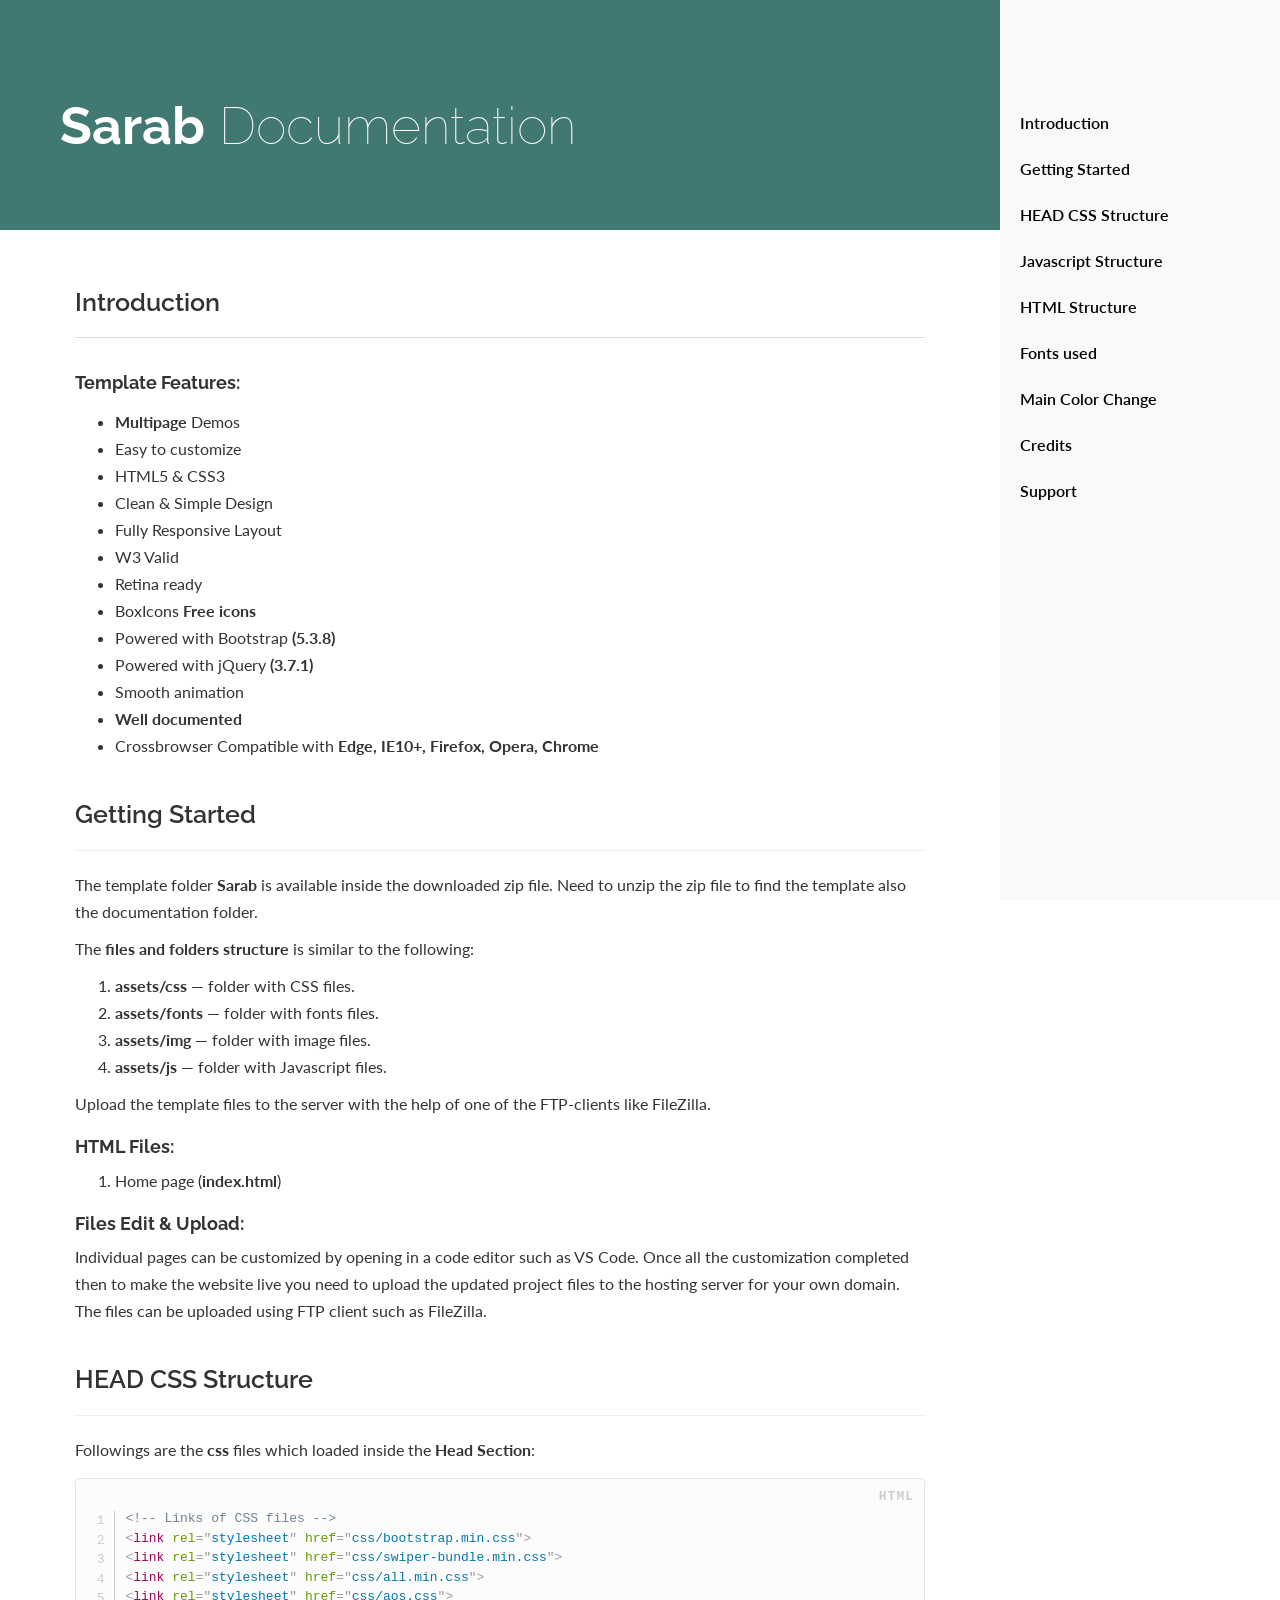
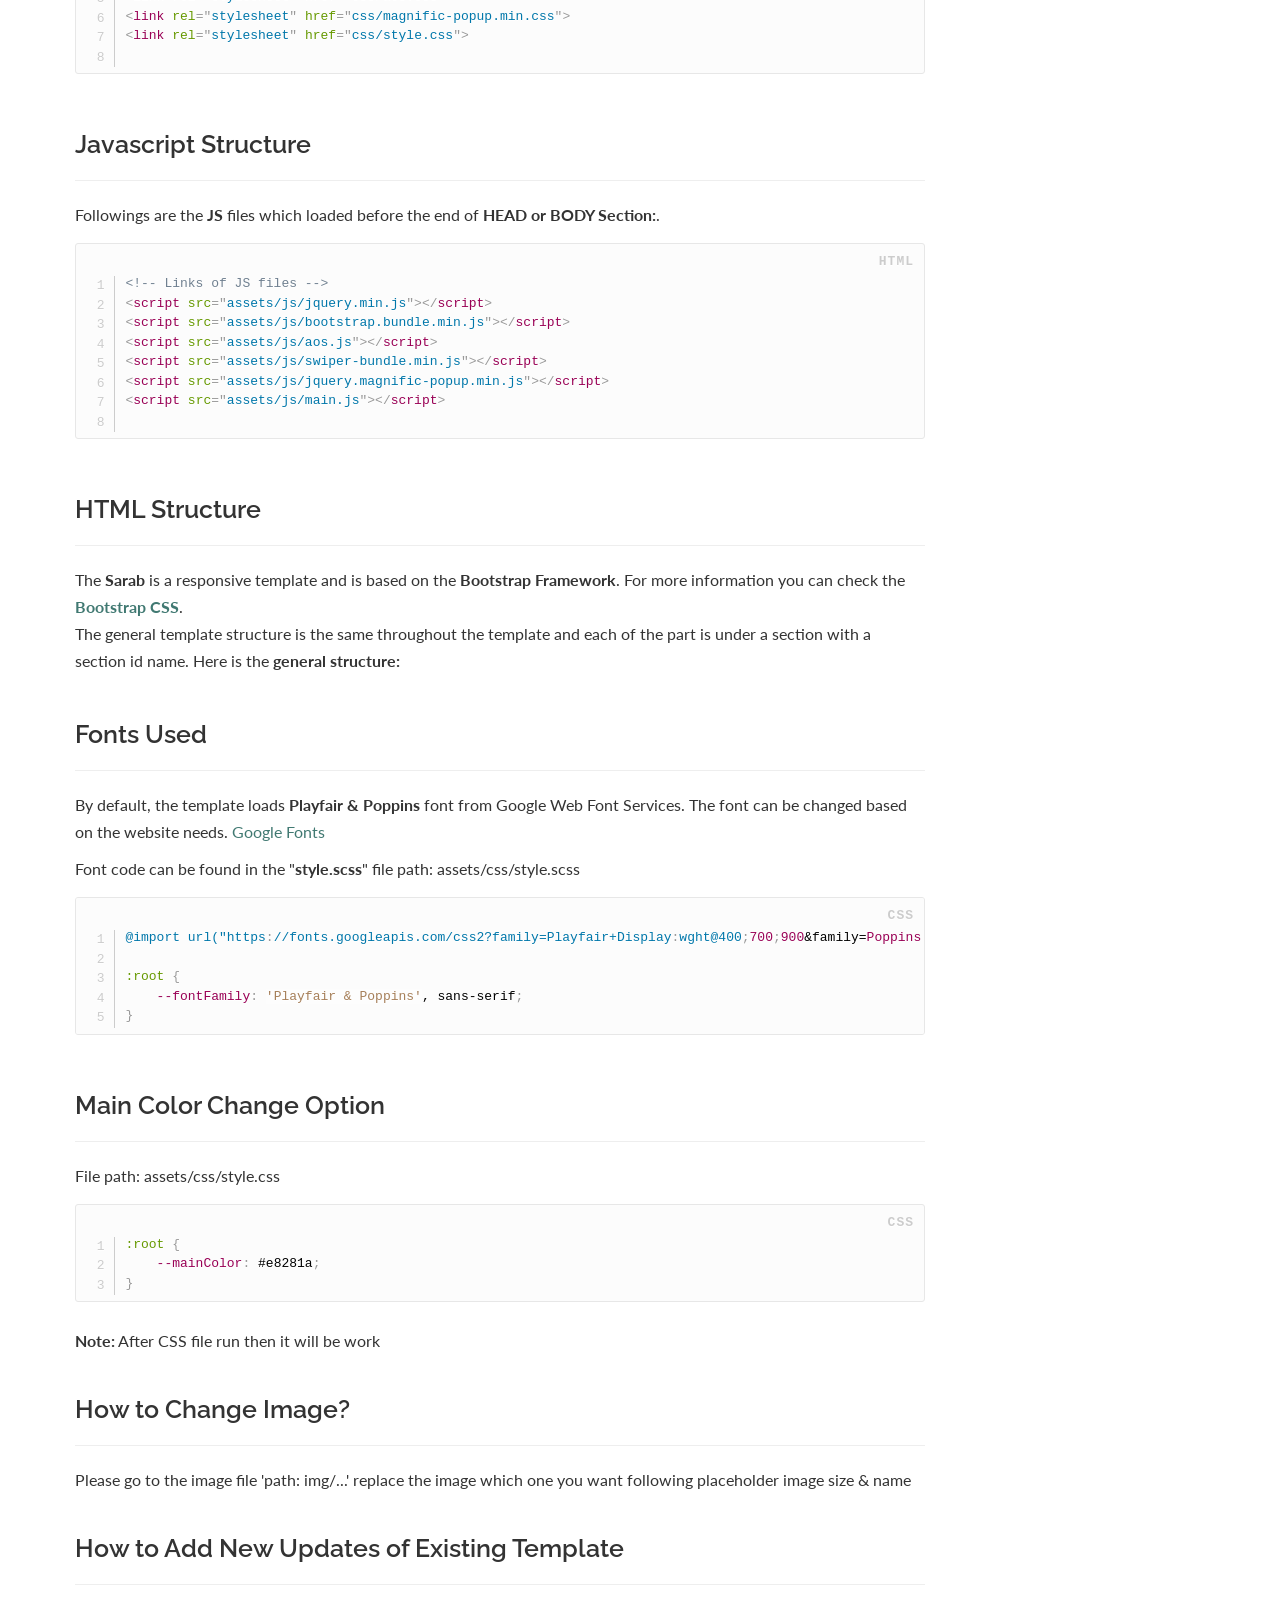
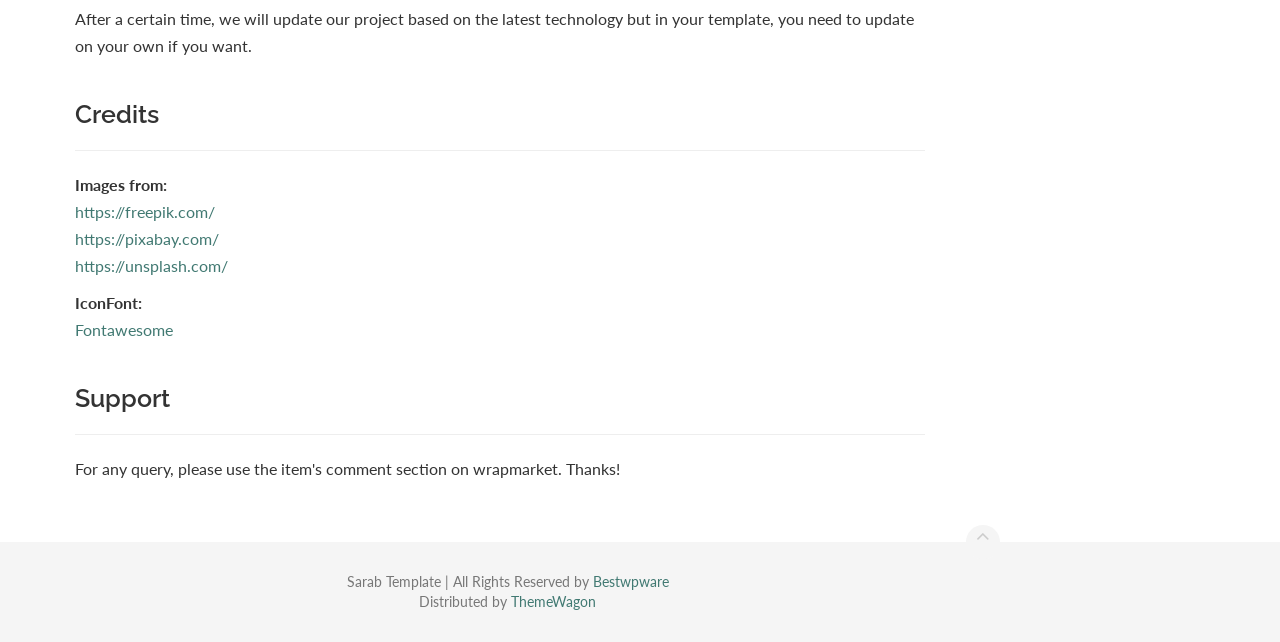
<file: Documentation/index.html>
<!DOCTYPE html>
<html lang="en">
    <head>
        <meta charset="utf-8">
        <meta http-equiv="X-UA-Compatible" content="IE=edge">
        <meta name="viewport" content="width=device-width, initial-scale=1">
        <meta name="description" content="">
        <meta name="keywords" content="">
        <title>Sarab - Fast Food & Restaurant HTML Template</title>
        <!-- Style CSS -->
        <link href="css/all.css" rel="stylesheet">
        <!-- Fonts -->
        <link href="https://fonts.googleapis.com/css?family=Raleway:100,300,400,500%7CLato:300,400" rel="stylesheet" type="text/css">
		<link rel="icon" type="image/png" href="images/favicon.png">
    </head>

    <body data-spy="scroll" data-target=".sidebar" data-offset="200">

        <!-- Sidebar -->
        <aside class="sidebar sidebar-boxed sidebar-dark">  
            <ul class="nav sidenav dropable">
                <li><a href="#introduction">Introduction</a></li>
                <li><a href="#getting_started" title="Getting Started">Getting Started</a></li>
                <li><a href="#head_css_structure" title="HEAD CSS Structure">HEAD CSS Structure</a></li>
                <li><a href="#javascript_structure" title="Javascript Structure">Javascript Structure</a></li>
                <li><a href="#html_structure" title="HTML Structure">HTML Structure</a></li>
                <li><a href="#fonts_used" title="Fonts used">Fonts used</a></li>
                <li><a href="#color-change-option" title="Main Color Change Option">Main Color Change</a></li>
                <li><a href="#credits" title="Credits">Credits</a></li>
                <li><a href="#supports" title="Support">Support</a></li>
            </ul>
        </aside>
        <!-- END Sidebar -->

        <header class="site-header navbar-transparent"> 
            <!-- Banner -->
            <div class="banner auto-size" style="background-color: #417972">
                <div class="container-fluid text-white" style="background-color: #417972;padding-left: 0;">
                    <h1 style="margin: 0; padding: 30px 0;"><strong>Sarab</strong> Documentation</h1>
                </div>
            </div>
            <!-- END Banner --> 
        </header>
        
        <main class="container-fluid"> 
            <!-- Main content -->
            <article class="main-content" role="main">
                <section id="introduction">
                    <h2 style="margin-top: 0; line-height: 45px;">Introduction</h2>
                    <h6 style="margin-top: 35px; margin-bottom: 15px;"><strong>Template Features:</strong></h6>
                    <ul>
                        <li><strong>Multipage</strong> Demos</li>
                        <li>Easy to customize</li>
                        <li>HTML5 & CSS3</li>
                        <li>Clean & Simple Design</li>
                        <li>Fully Responsive Layout</li>
                        <li>W3 Valid</li>
                        <li>Retina ready</li>
                        <li>BoxIcons <strong>Free icons</strong></li>
                        <li>Powered with Bootstrap <strong>(5.3.8)</strong></li>
                        <li>Powered with jQuery <strong>(3.7.1)</strong></li>
                        <li>Smooth animation</li>
                        <li><strong>Well documented</strong></li>
                        <li>Crossbrowser Compatible with <strong>Edge, IE10+, Firefox, Opera, Chrome</strong></li>
                    </ul>
                </section>
               
                <section id="getting_started">
                    <div class="page-header">
                        <h3 style="margin-top: 0; margin-bottom: 12px;">Getting Started</h3>
                    </div>
                    <p>The template folder <strong>Sarab</strong> is available inside the downloaded zip file. Need to unzip the zip file to find the template also the documentation folder.</p>
                    <p>The <strong>files and folders structure</strong> is similar to the following:</p>
                    <ol>
                        <li><strong>assets/css</strong> — folder with CSS files.</li>
                        <li><strong>assets/fonts</strong> — folder with fonts files.</li>
                        <li><strong>assets/img</strong> — folder with image files.</li>
                        <li><strong>assets/js</strong> — folder with Javascript files.</li>
                    </ol>
                    <p>Upload the template files to the server with the help of one of the FTP-clients like FileZilla.</p>
                    <h6 style="margin-top: 20px;"><strong>HTML Files:</strong></h6>
                    <ol>
                        <li>Home page (<b>index.html</b>)</li>
                    </ol>
					<h6 style="margin-top: 20px;"><strong>Files Edit & Upload:</strong></h6>
                    <p>Individual pages can be customized by opening in a code editor such as VS Code. Once all the customization completed then to make the website live you need to upload the updated project files to the hosting server for your own domain. The files can be uploaded using FTP client such as FileZilla.</p>
                </section>
                
                <section id="head_css_structure">
                    <div class="page-header">
                        <h3 style="margin-top: 0; margin-bottom: 12px;">HEAD CSS Structure</h3>
                    </div>
                    <p>Followings are the <strong>css</strong> files which loaded inside the <strong>Head Section</strong>:</p>
<pre class="line-numbers">
<code class="language-markup">
<div>
&lt;!-- Links of CSS files --&gt;
<div>&lt;link rel="stylesheet" href="css/bootstrap.min.css"&gt;</div>
<div>&lt;link rel="stylesheet" href="css/swiper-bundle.min.css"&gt;</div>
<div>&lt;link rel="stylesheet" href="css/all.min.css"&gt;</div>
<div>&lt;link rel="stylesheet" href="css/aos.css"&gt;</div>
<div>&lt;link rel="stylesheet" href="css/magnific-popup.min.css"&gt;</div>
<div>&lt;link rel="stylesheet" href="css/style.css"&gt;</div>
</div>
</code>
</pre class="brush:css">
                </section>

                <section id="javascript_structure">
                    <div class="page-header">
                        <h3 style="margin-top: 0; margin-bottom: 12px;">Javascript Structure</h3>
                    </div>
                    <p>Followings are the <strong>JS</strong> files which loaded before the end of <strong>HEAD or BODY Section:</strong>.</p>
<pre class="line-numbers">
<code class="language-markup">
<div>
&lt;!-- Links of JS files --&gt;
<div>&lt;script src="assets/js/jquery.min.js"&gt;&lt;/script&gt;</div>
<div>&lt;script src="assets/js/bootstrap.bundle.min.js"&gt;&lt;/script&gt;</div>
<div>&lt;script src="assets/js/aos.js"&gt;&lt;/script&gt;</div>
<div>&lt;script src="assets/js/swiper-bundle.min.js"&gt;&lt;/script&gt;</div>
<div>&lt;script src="assets/js/jquery.magnific-popup.min.js"&gt;&lt;/script&gt;</div>
<div>&lt;script src="assets/js/main.js"&gt;&lt;/script&gt;</div>
</div>
</code>
</pre>
                </section>
                
                <section id="html_structure" style="padding-bottom: 0;">
                    <div class="page-header">
                        <h3 style="margin-top: 0; margin-bottom: 12px;">HTML Structure</h3>
                    </div>
                    The <strong>Sarab</strong> is a responsive template and is based on the <strong>Bootstrap Framework</strong>. For more information you can check the <a target="_blank" href="https://getbootstrap.com/"><strong>Bootstrap CSS</strong></a>.
                    <p>The general template structure is the same throughout the template and each of the part is under a section with a section id name. Here is the <strong>general structure:</strong></p>
<!-- <pre class="line-numbers">
<code class="language-markup">
<div>
<div>&lt;!-- Start Kinez Page Title Area --&gt;</div>
<div>&lt;section class="page-title-area item-bg1"&gt;</div>
<div>   &lt;div class="container"&gt;</div>
<div>       &lt;div class="page-title-content"&gt;</div>
<div>           &lt;h2&gt;About Us&lt;/h2&gt;</div>
<div>           &lt;ul class="breadcrumb" &gt;
                <div> &lt;li class="breadcrumb-item"&gt;&lt;a href="#"&gt;Pages&lt;/a&gt;&lt;/li&gt;</div> 
                <div> &lt;li class="breadcrumb-item"&gt;&lt;/li&gt;</div> 
                <div> &lt;li class="breadcrumb-item"&gt;About Us&lt;/li&gt;</div> 
            &lt;/ul&gt;</div>
<div>       &lt;/div&gt;</div>
<div>   &lt;/div&gt;</div>
<div>&lt;/section&gt;</div>
<div>&lt;!-- End Kinez Page Title Area --&gt;</div>
</div>
</code>
</pre> -->
                </section>

                <section id="fonts_used">
                    <div class="page-header">
                        <h3 style="margin-bottom: 12px;">Fonts Used</h3>
                    </div>
                    <p>By default, the template loads <strong>Playfair & Poppins</strong> font from Google Web Font Services. The font can be changed based on the website needs. <a target="_blank" href="https://fonts.google.com/">Google Fonts</a></p>
                    <p>
						Font code can be found in the &quot;<strong>style.scss</strong>&quot; file path: assets/css/style.scss
					</p>
<pre class="line-numbers">
<code class="language-css">
    @import url("https://fonts.googleapis.com/css2?family=Playfair+Display:wght@400;700;900&family=Poppins:wght@300;400;500;600;700&family=Dancing+Script:wght@700&display=swap");

:root {
    --fontFamily: 'Playfair & Poppins', sans-serif;
}
</code>
</pre>
                </section>
				 
				<section id="color-change-option">
					<div class="page-header">
						<h3 style="margin-top: 0; margin-bottom: 12px;">Main Color Change Option</h3>
					</div>
					<p>File path: assets/css/style.css</p>

<pre class="line-numbers">
<code class="language-css">
:root {
    --mainColor: #e8281a;
}
</code>
</pre>
<p><b>Note:</b> After CSS file run then it will be work</p>
                </section>
				 
				 
				<section id="how-to-change-image">
                    <div class="page-header">
                        <h3 style="margin-top: 0; margin-bottom: 12px;">How to Change Image?</h3>
                    </div>
					<p>Please go to the image file 'path: img/...' replace the image which one you want following placeholder image size & name</p>
                </section>
				 
				<section>
                    <div class="page-header">
                        <h3 style="margin-top: 0; margin-bottom: 12px;">How to Add New Updates of Existing Template</h3>
                    </div>
					<p>After a certain time, we will update our project based on the latest technology but in your template, you need to update on your own if you want.</p>
                </section>
		 
                <section id="credits">
                    <div class="page-header">
                        <h3 style="margin-top: 0; margin-bottom: 12px;">Credits</h3>
                    </div>
                    
                    <p><strong>Images from:</strong><br />
                        <a target="_blank" href="https://www.freepik.com/">https://freepik.com/</a><br />
                        <a target="_blank" href="https://pixabay.com/">https://pixabay.com/</a><br />
                        <a target="_blank" href="https://unsplash.com/">https://unsplash.com/</a><br />
                    </p>
                    
                    <p><strong>IconFont:</strong><br>
						<a target="_blank" href="https://fontawesome.com/">Fontawesome</a><br></p>
                </section>
                
                <section id="supports">
                    <div class="page-header">
                        <h3 style="margin-top: 0; margin-bottom: 12px;">Support</h3>
                    </div>
                    <p>For any query, please use the item's comment section on wrapmarket. Thanks!</p>
                </section>
            </article>
            <!-- END Main content --> 
        </main>

        <!-- Footer -->
        <footer class="site-footer text-center">
            <div class="container-fluid"> <a id="scroll-up" href="#"><i class="fa fa-angle-up"></i></a>
                <p>Sarab Template | All Rights Reserved by <a target="_blank" class="fw-bold" href="https://bestwpware.com/">Bestwpware</a> <br> Distributed by <a target="_blank" class="fw-bold" href="https://themewagon.com/">ThemeWagon</a></p>
            </div>
        </footer>
        <!-- END Footer -->
		
		<!-- Scripts -->
        <script src="js/all.js"></script>
        <script src="js/main.js"></script>
    </body>
</html>
</file>
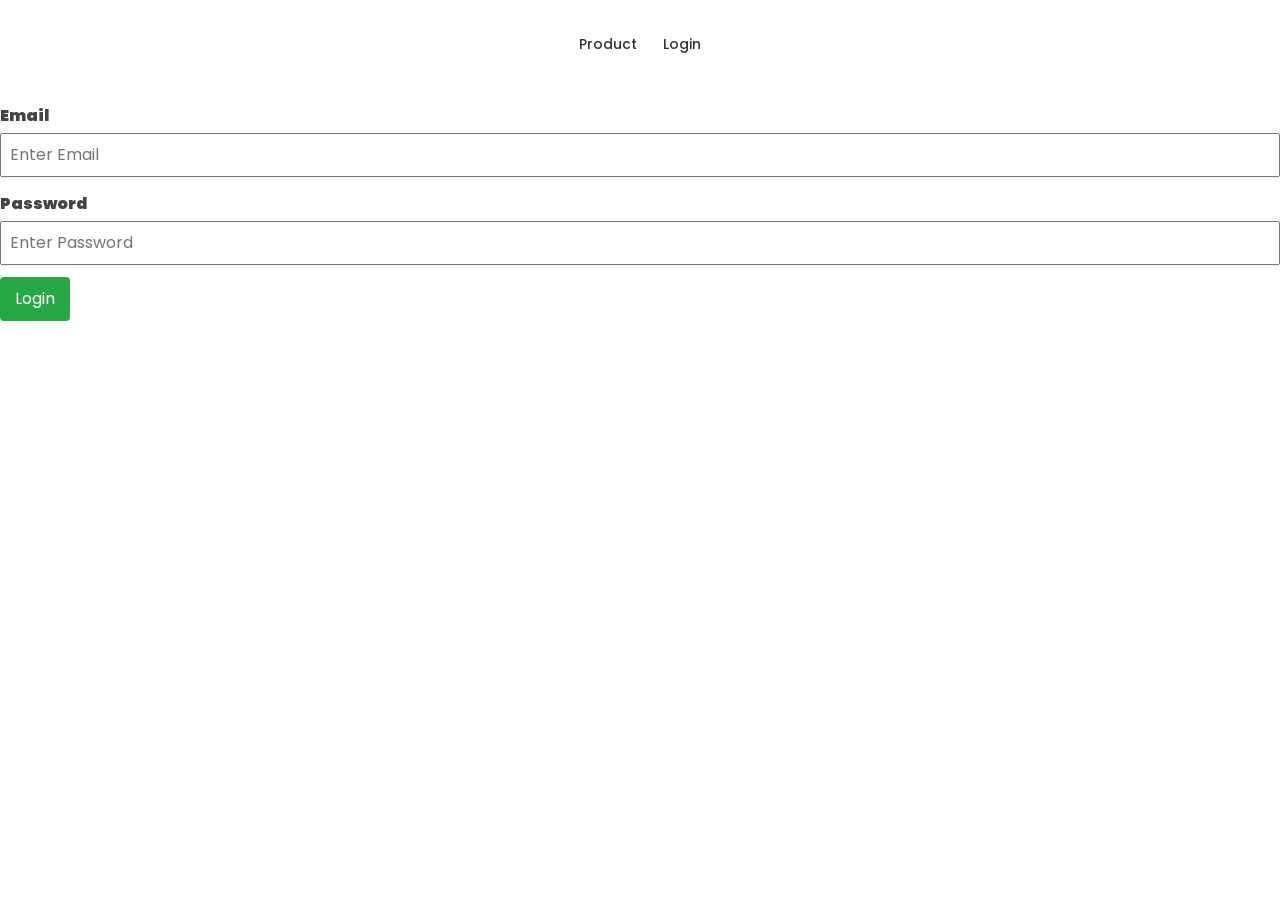
<file: sarab/login.html>
<!DOCTYPE html>
<html lang="en">
<head>
    <meta charset="UTF-8">
    <meta name="viewport" content="width=device-width, initial-scale=1.0">
    <title>Document</title>
    <link href="https://fonts.googleapis.com/css2?family=Playfair+Display:wght@400;700;900&family=Poppins:wght@300;400;500;600;700&family=Dancing+Script:wght@700&display=swap" rel="stylesheet"/>
      <!-- Bootstrap 5.3 -->
      <link href="css/bootstrap.min.css" rel="stylesheet"/>
      <!-- AOS Animate on Scroll -->
      <link href="css/aos.css" rel="stylesheet"/>
      <!-- Swiper -->
      <link href="css/swiper-bundle.min.css" rel="stylesheet"/>
      <!-- all min css -->
      <link rel="stylesheet" href="css/all.min.css"/>
      <!-- magnific CSS -->
      <link rel="stylesheet" href="css/magnific-popup.css"/>
      <!-- Style CSS -->
      <link rel="stylesheet" href="css/style.css" />
</head>
<body>
    <div id="navSidebar"></div>

    <!-- <form action="" method="post"> -->
        <div class="container-login">
            <div class="form-group">
                <div class="input-login">
                    <label for="email"><b>Email</b></label>
                    <input type="email" placeholder="Enter Email" name="email" id="email" required>
                </div>
    
                <div class="input-login">
                    <label for="password"><b>Password</b></label>
                    <input type="password" placeholder="Enter Password" name="password" id="password" required>
                </div>
    
                <button type="submit" class="login btn-save">Login</button>
            </div>
        </div>
    <!-- </form> -->


    <script src="app.js"></script>
    <script src="login.js"></script>
	<!-- jQuery -->
      <script src="js/jquery-3.7.1.min.js"></script>
      <!-- Bootstrap 5 -->
      <script src="js/bootstrap.bundle.min.js"></script>
      <!-- AOS -->
      <script src="js/aos.js"></script>
      <!-- Swiper -->
      <script src="js/swiper-bundle.min.js"></script>
      <!-- CounterUp -->
      <script src="js/jquery.magnific-popup.min.js"></script>
      <!-- Main js -->
      <script src="js/main.js"></script>
      <!-- Nav -->
      <script src="nav.js"></script>
</body>
</html>
</file>
<file: Documentation/css/all.css>
html {
	font-family: sans-serif;
	-webkit-text-size-adjust: 100%;
	-ms-text-size-adjust: 100%
}
body {
	margin: 0
}
article, aside, details, figcaption, figure, footer, header, hgroup, main, menu, nav, section, summary {
	display: block
}
audio, canvas, progress, video {
	display: inline-block;
	vertical-align: baseline
}
audio:not([controls]) {
	display: none;
	height: 0
}
[hidden], template {
	display:none
}
img {
	max-width: 100%;
}
a {
	background-color: transparent
}
a:active, a:hover {
	outline: 0
}
abbr[title] {
	border-bottom: 1px dotted
}
b, strong {
	font-weight: 700
}
dfn {
	font-style: italic
}
h1 {
	margin: .67em 0;
	font-size: 2em
}
mark {
	color: #000;
	background: #ff0
}
small {
	font-size: 80%
}
sub, sup {
	position: relative;
	font-size: 75%;
	line-height: 0;
	vertical-align: baseline
}
sup {
	top: -.5em
}
sub {
	bottom: -.25em
}
img {
	border: 0
}
svg:not(:root) {
	overflow: hidden
}
figure {
	margin: 1em 40px
}
hr {
	height: 0;
	box-sizing: content-box
}
pre {
	overflow: auto
}
code, kbd, pre, samp {
	font-family: monospace;
	font-size: 1em
}
button, input, optgroup, select, textarea {
	margin: 0;
	font: inherit;
	color: inherit
}
button {
	overflow: visible
}
button, select {
	text-transform: none
}
button, html input[type=button], input[type=reset], input[type=submit] {
	-webkit-appearance: button;
	cursor: pointer
}
button[disabled], html input[disabled] {
	cursor: default
}
button::-moz-focus-inner, input::-moz-focus-inner {
	padding:0;
	border:0
}
input {
	line-height: normal
}
input[type=checkbox], input[type=radio] {
	box-sizing: border-box;
	padding: 0
}
input[type=number]::-webkit-inner-spin-button, input[type=number]::-webkit-outer-spin-button {
	height:auto
}
input[type=search] {
	box-sizing: content-box;
	-webkit-appearance: textfield
}
input[type=search]::-webkit-search-cancel-button, input[type=search]::-webkit-search-decoration {
-webkit-appearance:none
}
fieldset {
	padding: .35em .625em .75em;
	margin: 0 2px;
	border: 1px solid silver
}
legend {
	padding: 0;
	border: 0
}
textarea {
	overflow: auto
}
optgroup {
	font-weight: 700
}
table {
	border-spacing: 0;
	border-collapse: collapse
}
td, th {
	padding: 0
}/*! Source: https://github.com/h5bp/html5-boilerplate/blob/master/src/css/main.css */
@media print {
	*, :after, :before {
		color: #000!important;
		text-shadow: none!important;
		background: 0 0!important;
		box-shadow: none!important
	}
	a, a:visited {
		text-decoration: underline
	}
	a[href]:after {
		content: " (" attr(href) ")"
	}
	abbr[title]:after {
		content: " (" attr(title) ")"
	}
	a[href^="#"]:after, a[href^="javascript:"]:after {
		content: ""
	}
	blockquote, pre {
		border: 1px solid #999;
		page-break-inside: avoid
	}
	thead {
		display: table-header-group
	}
	img, tr {
		page-break-inside: avoid
	}
	img {
		max-width: 100%!important
	}
	h2, h3, p {
		orphans: 3;
		widows: 3
	}
	h2, h3 {
		page-break-after: avoid
	}
	.navbar {
		display: none
	}
	.btn>.caret, .dropup>.btn>.caret {
		border-top-color: #000!important
	}
	.label {
		border: 1px solid #000
	}
	.table {
		border-collapse: collapse!important
	}
	.table td, .table th {
		background-color: #fff!important
	}
	.table-bordered td, .table-bordered th {
		border: 1px solid #ddd!important
	}
}
*, :after, :before {
	box-sizing: border-box
}
html {
	font-size: 10px;
	-webkit-tap-highlight-color: rgba(0,0,0,0)
}
body {
	font-family: Helvetica Neue, Helvetica, Arial, sans-serif;
	font-size: 14px;
	line-height: 1.42857143;
	color: #333;
	background-color: #fff
}
button, input, select, textarea {
	font-family: inherit;
	font-size: inherit;
	line-height: inherit
}
a {
	color: #337ab7;
	text-decoration: none
}
a:focus, a:hover {
	color: #23527c;
	text-decoration: underline
}
a:focus {
	outline: thin dotted;
	outline: 5px auto -webkit-focus-ring-color;
	outline-offset: -2px
}
figure {
	margin: 0
}
img {
	vertical-align: middle
}
.carousel-inner>.item>a>img, .carousel-inner>.item>img, .img-responsive, .thumbnail a>img, .thumbnail>img {
	display: block;
	max-width: 100%;
	height: auto
}
.img-rounded {
	border-radius: 6px
}
.img-thumbnail {
	display: inline-block;
	max-width: 100%;
	height: auto;
	padding: 4px;
	line-height: 1.42857143;
	background-color: #fff;
	border: 1px solid #ddd;
	border-radius: 4px;
	transition: all .2s ease-in-out
}
.img-circle {
	border-radius: 50%
}
hr {
	margin-top: 20px;
	margin-bottom: 20px;
	border: 0;
	border-top: 1px solid #eee
}
.sr-only {
	position: absolute;
	width: 1px;
	height: 1px;
	padding: 0;
	margin: -1px;
	overflow: hidden;
	clip: rect(0,0,0,0);
	border: 0
}
.sr-only-focusable:active, .sr-only-focusable:focus {
	position: static;
	width: auto;
	height: auto;
	margin: 0;
	overflow: visible;
	clip: auto
}
[role=button] {
cursor:pointer
}
.h1, .h2, .h3, .h4, .h5, .h6, h1, h2, h3, h4, h5, h6 {
	font-family: inherit;
	font-weight: 500;
	line-height: 1.1;
	color: inherit
}
.h1 .small, .h1 small, .h2 .small, .h2 small, .h3 .small, .h3 small, .h4 .small, .h4 small, .h5 .small, .h5 small, .h6 .small, .h6 small, h1 .small, h1 small, h2 .small, h2 small, h3 .small, h3 small, h4 .small, h4 small, h5 .small, h5 small, h6 .small, h6 small {
	font-weight: 400;
	line-height: 1;
	color: #777
}
.h1, .h2, .h3, h1, h2, h3 {
	margin-top: 20px;
	margin-bottom: 10px
}
.h1 .small, .h1 small, .h2 .small, .h2 small, .h3 .small, .h3 small, h1 .small, h1 small, h2 .small, h2 small, h3 .small, h3 small {
	font-size: 65%
}
.h4, .h5, .h6, h4, h5, h6 {
	margin-top: 10px;
	margin-bottom: 10px
}
.h4 .small, .h4 small, .h5 .small, .h5 small, .h6 .small, .h6 small, h4 .small, h4 small, h5 .small, h5 small, h6 .small, h6 small {
	font-size: 75%
}
.h1, h1 {
	font-size: 36px
}
.h2, h2 {
	font-size: 30px
}
.h3, h3 {
	font-size: 24px
}
.h4, h4 {
	font-size: 18px
}
.h5, h5 {
	font-size: 14px
}
.h6, h6 {
	font-size: 12px
}
p {
	margin: 0 0 10px
}
.lead {
	margin-bottom: 20px;
	font-size: 16px;
	font-weight: 300;
	line-height: 1.4
}
@media (min-width:768px) {
.lead {
	font-size: 21px
}
}
.small, small {
	font-size: 85%
}
.mark, mark {
	padding: .2em;
	background-color: #fcf8e3
}
.text-left {
	text-align: left
}
.text-right {
	text-align: right
}
.text-center {
	text-align: center
}
.text-justify {
	text-align: justify
}
.text-nowrap {
	white-space: nowrap
}
.text-lowercase {
	text-transform: lowercase
}
.text-uppercase {
	text-transform: uppercase
}
.text-capitalize {
	text-transform: capitalize
}
.text-muted {
	color: #777
}
.text-primary {
	color: #337ab7
}
a.text-primary:focus, a.text-primary:hover {
	color: #286090
}
.text-success {
	color: #3c763d
}
a.text-success:focus, a.text-success:hover {
	color: #2b542c
}
.text-info {
	color: #31708f
}
a.text-info:focus, a.text-info:hover {
	color: #245269
}
.text-warning {
	color: #8a6d3b
}
a.text-warning:focus, a.text-warning:hover {
	color: #66512c
}
.text-danger {
	color: #a94442
}
a.text-danger:focus, a.text-danger:hover {
	color: #843534
}
.bg-primary {
	color: #fff;
	background-color: #337ab7
}
a.bg-primary:focus, a.bg-primary:hover {
	background-color: #286090
}
.bg-success {
	background-color: #dff0d8
}
a.bg-success:focus, a.bg-success:hover {
	background-color: #c1e2b3
}
.bg-info {
	background-color: #d9edf7
}
a.bg-info:focus, a.bg-info:hover {
	background-color: #afd9ee
}
.bg-warning {
	background-color: #fcf8e3
}
a.bg-warning:focus, a.bg-warning:hover {
	background-color: #f7ecb5
}
.bg-danger {
	background-color: #f2dede
}
a.bg-danger:focus, a.bg-danger:hover {
	background-color: #e4b9b9
}
.page-header {
	padding-bottom: 9px;
	margin: 0 0 20px;
	border-bottom: 1px solid #eee
}
ol, ul {
	margin-top: 0;
	margin-bottom: 10px
}
ol ol, ol ul, ul ol, ul ul {
	margin-bottom: 0
}
.list-inline, .list-unstyled {
	padding-left: 0;
	list-style: none
}
.list-inline {
	margin-left: -5px
}
.list-inline>li {
	display: inline-block;
	padding-right: 5px;
	padding-left: 5px
}
dl {
	margin-top: 0;
	margin-bottom: 20px
}
dd, dt {
	line-height: 1.42857143
}
dt {
	font-weight: 700
}
dd {
	margin-left: 0
}
@media (min-width:768px) {
	.dl-horizontal dt {
		float: left;
		width: 160px;
		overflow: hidden;
		clear: left;
		text-align: right;
		text-overflow: ellipsis;
		white-space: nowrap
	}
	.dl-horizontal dd {
		margin-left: 180px
	}
}
abbr[data-original-title], abbr[title] {
	cursor: help;
	border-bottom: 1px dotted #777
}
.initialism {
	font-size: 90%;
	text-transform: uppercase
}
blockquote {
	padding: 10px 20px;
	margin: 0 0 20px;
	font-size: 17.5px;
	border-left: 5px solid #eee
}
blockquote ol:last-child, blockquote p:last-child, blockquote ul:last-child {
	margin-bottom: 0
}
blockquote .small, blockquote footer, blockquote small {
	display: block;
	font-size: 80%;
	line-height: 1.42857143;
	color: #777
}
blockquote .small:before, blockquote footer:before, blockquote small:before {
	content: '\2014 \00A0'
}
.blockquote-reverse, blockquote.pull-right {
	padding-right: 15px;
	padding-left: 0;
	text-align: right;
	border-right: 5px solid #eee;
	border-left: 0
}
.blockquote-reverse .small:before, .blockquote-reverse footer:before, .blockquote-reverse small:before, blockquote.pull-right .small:before, blockquote.pull-right footer:before, blockquote.pull-right small:before {
	content: ''
}
.blockquote-reverse .small:after, .blockquote-reverse footer:after, .blockquote-reverse small:after, blockquote.pull-right .small:after, blockquote.pull-right footer:after, blockquote.pull-right small:after {
	content: '\00A0 \2014'
}
address {
	margin-bottom: 20px;
	font-style: normal;
	line-height: 1.42857143
}
code, kbd, pre, samp {
	font-family: Menlo, Monaco, Consolas, Courier New, monospace
}
code {
	color: #c7254e;
	background-color: #f9f2f4;
	border-radius: 4px
}
code, kbd {
	padding: 2px 4px;
	font-size: 90%
}
kbd {
	color: #fff;
	background-color: #333;
	border-radius: 3px;
	box-shadow: inset 0 -1px 0 rgba(0,0,0,.25)
}
kbd kbd {
	padding: 0;
	font-size: 100%;
	font-weight: 700;
	box-shadow: none
}
pre {
	display: block;
	padding: 9.5px;
	margin: 0 0 10px;
	font-size: 13px;
	line-height: 1.42857143;
	color: #333;
	word-break: break-all;
	word-wrap: break-word;
	background-color: #f5f5f5;
	border: 1px solid #ccc;
	border-radius: 4px
}
pre code {
	padding: 0;
	font-size: inherit;
	color: inherit;
	white-space: pre-wrap;
	background-color: transparent;
	border-radius: 0
}
.pre-scrollable {
	max-height: 340px;
	overflow-y: scroll
}
.container {
	padding-right: 15px;
	padding-left: 15px;
	margin-right: auto;
	margin-left: auto
}
@media (min-width:768px) {
	.container {
		width: 750px
	}
}
@media (min-width:992px) {
	.container {
		width: 970px
	}
}
@media (min-width:1200px) {
	.container {
		width: 1170px
	}
}
.container-fluid {
	padding-right: 15px;
	padding-left: 15px;
	margin-right: auto;
	margin-left: auto
}
.row {
	margin-right: -15px;
	margin-left: -15px
}
.col-lg-1, .col-lg-2, .col-lg-3, .col-lg-4, .col-lg-5, .col-lg-6, .col-lg-7, .col-lg-8, .col-lg-9, .col-lg-10, .col-lg-11, .col-lg-12, .col-md-1, .col-md-2, .col-md-3, .col-md-4, .col-md-5, .col-md-6, .col-md-7, .col-md-8, .col-md-9, .col-md-10, .col-md-11, .col-md-12, .col-sm-1, .col-sm-2, .col-sm-3, .col-sm-4, .col-sm-5, .col-sm-6, .col-sm-7, .col-sm-8, .col-sm-9, .col-sm-10, .col-sm-11, .col-sm-12, .col-xs-1, .col-xs-2, .col-xs-3, .col-xs-4, .col-xs-5, .col-xs-6, .col-xs-7, .col-xs-8, .col-xs-9, .col-xs-10, .col-xs-11, .col-xs-12 {
	position: relative;
	min-height: 1px;
	padding-right: 15px;
	padding-left: 15px
}
.col-xs-1, .col-xs-2, .col-xs-3, .col-xs-4, .col-xs-5, .col-xs-6, .col-xs-7, .col-xs-8, .col-xs-9, .col-xs-10, .col-xs-11, .col-xs-12 {
	float: left
}
.col-xs-12 {
	width: 100%
}
.col-xs-11 {
	width: 91.66666667%
}
.col-xs-10 {
	width: 83.33333333%
}
.col-xs-9 {
	width: 75%
}
.col-xs-8 {
	width: 66.66666667%
}
.col-xs-7 {
	width: 58.33333333%
}
.col-xs-6 {
	width: 50%
}
.col-xs-5 {
	width: 41.66666667%
}
.col-xs-4 {
	width: 33.33333333%
}
.col-xs-3 {
	width: 25%
}
.col-xs-2 {
	width: 16.66666667%
}
.col-xs-1 {
	width: 8.33333333%
}
.col-xs-pull-12 {
	right: 100%
}
.col-xs-pull-11 {
	right: 91.66666667%
}
.col-xs-pull-10 {
	right: 83.33333333%
}
.col-xs-pull-9 {
	right: 75%
}
.col-xs-pull-8 {
	right: 66.66666667%
}
.col-xs-pull-7 {
	right: 58.33333333%
}
.col-xs-pull-6 {
	right: 50%
}
.col-xs-pull-5 {
	right: 41.66666667%
}
.col-xs-pull-4 {
	right: 33.33333333%
}
.col-xs-pull-3 {
	right: 25%
}
.col-xs-pull-2 {
	right: 16.66666667%
}
.col-xs-pull-1 {
	right: 8.33333333%
}
.col-xs-pull-0 {
	right: auto
}
.col-xs-push-12 {
	left: 100%
}
.col-xs-push-11 {
	left: 91.66666667%
}
.col-xs-push-10 {
	left: 83.33333333%
}
.col-xs-push-9 {
	left: 75%
}
.col-xs-push-8 {
	left: 66.66666667%
}
.col-xs-push-7 {
	left: 58.33333333%
}
.col-xs-push-6 {
	left: 50%
}
.col-xs-push-5 {
	left: 41.66666667%
}
.col-xs-push-4 {
	left: 33.33333333%
}
.col-xs-push-3 {
	left: 25%
}
.col-xs-push-2 {
	left: 16.66666667%
}
.col-xs-push-1 {
	left: 8.33333333%
}
.col-xs-push-0 {
	left: auto
}
.col-xs-offset-12 {
	margin-left: 100%
}
.col-xs-offset-11 {
	margin-left: 91.66666667%
}
.col-xs-offset-10 {
	margin-left: 83.33333333%
}
.col-xs-offset-9 {
	margin-left: 75%
}
.col-xs-offset-8 {
	margin-left: 66.66666667%
}
.col-xs-offset-7 {
	margin-left: 58.33333333%
}
.col-xs-offset-6 {
	margin-left: 50%
}
.col-xs-offset-5 {
	margin-left: 41.66666667%
}
.col-xs-offset-4 {
	margin-left: 33.33333333%
}
.col-xs-offset-3 {
	margin-left: 25%
}
.col-xs-offset-2 {
	margin-left: 16.66666667%
}
.col-xs-offset-1 {
	margin-left: 8.33333333%
}
.col-xs-offset-0 {
	margin-left: 0
}
@media (min-width:768px) {
	.col-sm-1, .col-sm-2, .col-sm-3, .col-sm-4, .col-sm-5, .col-sm-6, .col-sm-7, .col-sm-8, .col-sm-9, .col-sm-10, .col-sm-11, .col-sm-12 {
		float: left
	}
	.col-sm-12 {
		width: 100%
	}
	.col-sm-11 {
		width: 91.66666667%
	}
	.col-sm-10 {
		width: 83.33333333%
	}
	.col-sm-9 {
		width: 75%
	}
	.col-sm-8 {
		width: 66.66666667%
	}
	.col-sm-7 {
		width: 58.33333333%
	}
	.col-sm-6 {
		width: 50%
	}
	.col-sm-5 {
		width: 41.66666667%
	}
	.col-sm-4 {
		width: 33.33333333%
	}
	.col-sm-3 {
		width: 25%
	}
	.col-sm-2 {
		width: 16.66666667%
	}
	.col-sm-1 {
		width: 8.33333333%
	}
	.col-sm-pull-12 {
		right: 100%
	}
	.col-sm-pull-11 {
		right: 91.66666667%
	}
	.col-sm-pull-10 {
		right: 83.33333333%
	}
	.col-sm-pull-9 {
		right: 75%
	}
	.col-sm-pull-8 {
		right: 66.66666667%
	}
	.col-sm-pull-7 {
		right: 58.33333333%
	}
	.col-sm-pull-6 {
		right: 50%
	}
	.col-sm-pull-5 {
		right: 41.66666667%
	}
	.col-sm-pull-4 {
		right: 33.33333333%
	}
	.col-sm-pull-3 {
		right: 25%
	}
	.col-sm-pull-2 {
		right: 16.66666667%
	}
	.col-sm-pull-1 {
		right: 8.33333333%
	}
	.col-sm-pull-0 {
		right: auto
	}
	.col-sm-push-12 {
		left: 100%
	}
	.col-sm-push-11 {
		left: 91.66666667%
	}
	.col-sm-push-10 {
		left: 83.33333333%
	}
	.col-sm-push-9 {
		left: 75%
	}
	.col-sm-push-8 {
		left: 66.66666667%
	}
	.col-sm-push-7 {
		left: 58.33333333%
	}
	.col-sm-push-6 {
		left: 50%
	}
	.col-sm-push-5 {
		left: 41.66666667%
	}
	.col-sm-push-4 {
		left: 33.33333333%
	}
	.col-sm-push-3 {
		left: 25%
	}
	.col-sm-push-2 {
		left: 16.66666667%
	}
	.col-sm-push-1 {
		left: 8.33333333%
	}
	.col-sm-push-0 {
		left: auto
	}
	.col-sm-offset-12 {
		margin-left: 100%
	}
	.col-sm-offset-11 {
		margin-left: 91.66666667%
	}
	.col-sm-offset-10 {
		margin-left: 83.33333333%
	}
	.col-sm-offset-9 {
		margin-left: 75%
	}
	.col-sm-offset-8 {
		margin-left: 66.66666667%
	}
	.col-sm-offset-7 {
		margin-left: 58.33333333%
	}
	.col-sm-offset-6 {
		margin-left: 50%
	}
	.col-sm-offset-5 {
		margin-left: 41.66666667%
	}
	.col-sm-offset-4 {
		margin-left: 33.33333333%
	}
	.col-sm-offset-3 {
		margin-left: 25%
	}
	.col-sm-offset-2 {
		margin-left: 16.66666667%
	}
	.col-sm-offset-1 {
		margin-left: 8.33333333%
	}
	.col-sm-offset-0 {
		margin-left: 0
	}
}
@media (min-width:992px) {
.col-md-1, .col-md-2, .col-md-3, .col-md-4, .col-md-5, .col-md-6, .col-md-7, .col-md-8, .col-md-9, .col-md-10, .col-md-11, .col-md-12 {
	float: left
}
.col-md-12 {
	width: 100%
}
.col-md-11 {
	width: 91.66666667%
}
.col-md-10 {
	width: 83.33333333%
}
.col-md-9 {
	width: 75%
}
.col-md-8 {
	width: 66.66666667%
}
.col-md-7 {
	width: 58.33333333%
}
.col-md-6 {
	width: 50%
}
.col-md-5 {
	width: 41.66666667%
}
.col-md-4 {
	width: 33.33333333%
}
.col-md-3 {
	width: 25%
}
.col-md-2 {
	width: 16.66666667%
}
.col-md-1 {
	width: 8.33333333%
}
.col-md-pull-12 {
	right: 100%
}
.col-md-pull-11 {
	right: 91.66666667%
}
.col-md-pull-10 {
	right: 83.33333333%
}
.col-md-pull-9 {
	right: 75%
}
.col-md-pull-8 {
	right: 66.66666667%
}
.col-md-pull-7 {
	right: 58.33333333%
}
.col-md-pull-6 {
	right: 50%
}
.col-md-pull-5 {
	right: 41.66666667%
}
.col-md-pull-4 {
	right: 33.33333333%
}
.col-md-pull-3 {
	right: 25%
}
.col-md-pull-2 {
	right: 16.66666667%
}
.col-md-pull-1 {
	right: 8.33333333%
}
.col-md-pull-0 {
	right: auto
}
.col-md-push-12 {
	left: 100%
}
.col-md-push-11 {
	left: 91.66666667%
}
.col-md-push-10 {
	left: 83.33333333%
}
.col-md-push-9 {
	left: 75%
}
.col-md-push-8 {
	left: 66.66666667%
}
.col-md-push-7 {
	left: 58.33333333%
}
.col-md-push-6 {
	left: 50%
}
.col-md-push-5 {
	left: 41.66666667%
}
.col-md-push-4 {
	left: 33.33333333%
}
.col-md-push-3 {
	left: 25%
}
.col-md-push-2 {
	left: 16.66666667%
}
.col-md-push-1 {
	left: 8.33333333%
}
.col-md-push-0 {
	left: auto
}
.col-md-offset-12 {
	margin-left: 100%
}
.col-md-offset-11 {
	margin-left: 91.66666667%
}
.col-md-offset-10 {
	margin-left: 83.33333333%
}
.col-md-offset-9 {
	margin-left: 75%
}
.col-md-offset-8 {
	margin-left: 66.66666667%
}
.col-md-offset-7 {
	margin-left: 58.33333333%
}
.col-md-offset-6 {
	margin-left: 50%
}
.col-md-offset-5 {
	margin-left: 41.66666667%
}
.col-md-offset-4 {
	margin-left: 33.33333333%
}
.col-md-offset-3 {
	margin-left: 25%
}
.col-md-offset-2 {
	margin-left: 16.66666667%
}
.col-md-offset-1 {
	margin-left: 8.33333333%
}
.col-md-offset-0 {
	margin-left: 0
}
}
@media (min-width:1200px) {
.col-lg-1, .col-lg-2, .col-lg-3, .col-lg-4, .col-lg-5, .col-lg-6, .col-lg-7, .col-lg-8, .col-lg-9, .col-lg-10, .col-lg-11, .col-lg-12 {
	float: left
}
.col-lg-12 {
	width: 100%
}
.col-lg-11 {
	width: 91.66666667%
}
.col-lg-10 {
	width: 83.33333333%
}
.col-lg-9 {
	width: 75%
}
.col-lg-8 {
	width: 66.66666667%
}
.col-lg-7 {
	width: 58.33333333%
}
.col-lg-6 {
	width: 50%
}
.col-lg-5 {
	width: 41.66666667%
}
.col-lg-4 {
	width: 33.33333333%
}
.col-lg-3 {
	width: 25%
}
.col-lg-2 {
	width: 16.66666667%
}
.col-lg-1 {
	width: 8.33333333%
}
.col-lg-pull-12 {
	right: 100%
}
.col-lg-pull-11 {
	right: 91.66666667%
}
.col-lg-pull-10 {
	right: 83.33333333%
}
.col-lg-pull-9 {
	right: 75%
}
.col-lg-pull-8 {
	right: 66.66666667%
}
.col-lg-pull-7 {
	right: 58.33333333%
}
.col-lg-pull-6 {
	right: 50%
}
.col-lg-pull-5 {
	right: 41.66666667%
}
.col-lg-pull-4 {
	right: 33.33333333%
}
.col-lg-pull-3 {
	right: 25%
}
.col-lg-pull-2 {
	right: 16.66666667%
}
.col-lg-pull-1 {
	right: 8.33333333%
}
.col-lg-pull-0 {
	right: auto
}
.col-lg-push-12 {
	left: 100%
}
.col-lg-push-11 {
	left: 91.66666667%
}
.col-lg-push-10 {
	left: 83.33333333%
}
.col-lg-push-9 {
	left: 75%
}
.col-lg-push-8 {
	left: 66.66666667%
}
.col-lg-push-7 {
	left: 58.33333333%
}
.col-lg-push-6 {
	left: 50%
}
.col-lg-push-5 {
	left: 41.66666667%
}
.col-lg-push-4 {
	left: 33.33333333%
}
.col-lg-push-3 {
	left: 25%
}
.col-lg-push-2 {
	left: 16.66666667%
}
.col-lg-push-1 {
	left: 8.33333333%
}
.col-lg-push-0 {
	left: auto
}
.col-lg-offset-12 {
	margin-left: 100%
}
.col-lg-offset-11 {
	margin-left: 91.66666667%
}
.col-lg-offset-10 {
	margin-left: 83.33333333%
}
.col-lg-offset-9 {
	margin-left: 75%
}
.col-lg-offset-8 {
	margin-left: 66.66666667%
}
.col-lg-offset-7 {
	margin-left: 58.33333333%
}
.col-lg-offset-6 {
	margin-left: 50%
}
.col-lg-offset-5 {
	margin-left: 41.66666667%
}
.col-lg-offset-4 {
	margin-left: 33.33333333%
}
.col-lg-offset-3 {
	margin-left: 25%
}
.col-lg-offset-2 {
	margin-left: 16.66666667%
}
.col-lg-offset-1 {
	margin-left: 8.33333333%
}
.col-lg-offset-0 {
	margin-left: 0
}
}
table {
	background-color: transparent
}
caption {
	padding-top: 8px;
	padding-bottom: 8px;
	color: #777
}
caption, th {
	text-align: left
}
.table {
	width: 100%;
	max-width: 100%;
	margin-bottom: 20px
}
.table>tbody>tr>td, .table>tbody>tr>th, .table>tfoot>tr>td, .table>tfoot>tr>th, .table>thead>tr>td, .table>thead>tr>th {
	padding: 8px;
	line-height: 1.42857143;
	vertical-align: top;
	border-top: 1px solid #ddd
}
.table>thead>tr>th {
	vertical-align: bottom;
	border-bottom: 2px solid #ddd
}
.table>caption+thead>tr:first-child>td, .table>caption+thead>tr:first-child>th, .table>colgroup+thead>tr:first-child>td, .table>colgroup+thead>tr:first-child>th, .table>thead:first-child>tr:first-child>td, .table>thead:first-child>tr:first-child>th {
	border-top: 0
}
.table>tbody+tbody {
	border-top: 2px solid #ddd
}
.table .table {
	background-color: #fff
}
.table-condensed>tbody>tr>td, .table-condensed>tbody>tr>th, .table-condensed>tfoot>tr>td, .table-condensed>tfoot>tr>th, .table-condensed>thead>tr>td, .table-condensed>thead>tr>th {
	padding: 5px
}
.table-bordered, .table-bordered>tbody>tr>td, .table-bordered>tbody>tr>th, .table-bordered>tfoot>tr>td, .table-bordered>tfoot>tr>th, .table-bordered>thead>tr>td, .table-bordered>thead>tr>th {
	border: 1px solid #ddd
}
.table-bordered>thead>tr>td, .table-bordered>thead>tr>th {
	border-bottom-width: 2px
}
.table-striped>tbody>tr:nth-of-type(odd) {
	background-color: #f9f9f9
}
.table-hover>tbody>tr:hover {
	background-color: #f5f5f5
}
table col[class*=col-] {
	position: static;
	display: table-column;
	float: none
}
table td[class*=col-], table th[class*=col-] {
	position: static;
	display: table-cell;
	float: none
}
.table>tbody>tr.active>td, .table>tbody>tr.active>th, .table>tbody>tr>td.active, .table>tbody>tr>th.active, .table>tfoot>tr.active>td, .table>tfoot>tr.active>th, .table>tfoot>tr>td.active, .table>tfoot>tr>th.active, .table>thead>tr.active>td, .table>thead>tr.active>th, .table>thead>tr>td.active, .table>thead>tr>th.active {
	background-color: #f5f5f5
}
.table-hover>tbody>tr.active:hover>td, .table-hover>tbody>tr.active:hover>th, .table-hover>tbody>tr:hover>.active, .table-hover>tbody>tr>td.active:hover, .table-hover>tbody>tr>th.active:hover {
	background-color: #e8e8e8
}
.table>tbody>tr.success>td, .table>tbody>tr.success>th, .table>tbody>tr>td.success, .table>tbody>tr>th.success, .table>tfoot>tr.success>td, .table>tfoot>tr.success>th, .table>tfoot>tr>td.success, .table>tfoot>tr>th.success, .table>thead>tr.success>td, .table>thead>tr.success>th, .table>thead>tr>td.success, .table>thead>tr>th.success {
	background-color: #dff0d8
}
.table-hover>tbody>tr.success:hover>td, .table-hover>tbody>tr.success:hover>th, .table-hover>tbody>tr:hover>.success, .table-hover>tbody>tr>td.success:hover, .table-hover>tbody>tr>th.success:hover {
	background-color: #d0e9c6
}
.table>tbody>tr.info>td, .table>tbody>tr.info>th, .table>tbody>tr>td.info, .table>tbody>tr>th.info, .table>tfoot>tr.info>td, .table>tfoot>tr.info>th, .table>tfoot>tr>td.info, .table>tfoot>tr>th.info, .table>thead>tr.info>td, .table>thead>tr.info>th, .table>thead>tr>td.info, .table>thead>tr>th.info {
	background-color: #d9edf7
}
.table-hover>tbody>tr.info:hover>td, .table-hover>tbody>tr.info:hover>th, .table-hover>tbody>tr:hover>.info, .table-hover>tbody>tr>td.info:hover, .table-hover>tbody>tr>th.info:hover {
	background-color: #c4e3f3
}
.table>tbody>tr.warning>td, .table>tbody>tr.warning>th, .table>tbody>tr>td.warning, .table>tbody>tr>th.warning, .table>tfoot>tr.warning>td, .table>tfoot>tr.warning>th, .table>tfoot>tr>td.warning, .table>tfoot>tr>th.warning, .table>thead>tr.warning>td, .table>thead>tr.warning>th, .table>thead>tr>td.warning, .table>thead>tr>th.warning {
	background-color: #fcf8e3
}
.table-hover>tbody>tr.warning:hover>td, .table-hover>tbody>tr.warning:hover>th, .table-hover>tbody>tr:hover>.warning, .table-hover>tbody>tr>td.warning:hover, .table-hover>tbody>tr>th.warning:hover {
	background-color: #faf2cc
}
.table>tbody>tr.danger>td, .table>tbody>tr.danger>th, .table>tbody>tr>td.danger, .table>tbody>tr>th.danger, .table>tfoot>tr.danger>td, .table>tfoot>tr.danger>th, .table>tfoot>tr>td.danger, .table>tfoot>tr>th.danger, .table>thead>tr.danger>td, .table>thead>tr.danger>th, .table>thead>tr>td.danger, .table>thead>tr>th.danger {
	background-color: #f2dede
}
.table-hover>tbody>tr.danger:hover>td, .table-hover>tbody>tr.danger:hover>th, .table-hover>tbody>tr:hover>.danger, .table-hover>tbody>tr>td.danger:hover, .table-hover>tbody>tr>th.danger:hover {
	background-color: #ebcccc
}
.table-responsive {
	min-height: .01%;
	overflow-x: auto
}
@media screen and (max-width:767px) {
.table-responsive {
	width: 100%;
	margin-bottom: 15px;
	overflow-y: hidden;
	-ms-overflow-style: -ms-autohiding-scrollbar;
	border: 1px solid #ddd
}
.table-responsive>.table {
	margin-bottom: 0
}
.table-responsive>.table>tbody>tr>td, .table-responsive>.table>tbody>tr>th, .table-responsive>.table>tfoot>tr>td, .table-responsive>.table>tfoot>tr>th, .table-responsive>.table>thead>tr>td, .table-responsive>.table>thead>tr>th {
	white-space: nowrap
}
.table-responsive>.table-bordered {
	border: 0
}
.table-responsive>.table-bordered>tbody>tr>td:first-child, .table-responsive>.table-bordered>tbody>tr>th:first-child, .table-responsive>.table-bordered>tfoot>tr>td:first-child, .table-responsive>.table-bordered>tfoot>tr>th:first-child, .table-responsive>.table-bordered>thead>tr>td:first-child, .table-responsive>.table-bordered>thead>tr>th:first-child {
	border-left: 0
}
.table-responsive>.table-bordered>tbody>tr>td:last-child, .table-responsive>.table-bordered>tbody>tr>th:last-child, .table-responsive>.table-bordered>tfoot>tr>td:last-child, .table-responsive>.table-bordered>tfoot>tr>th:last-child, .table-responsive>.table-bordered>thead>tr>td:last-child, .table-responsive>.table-bordered>thead>tr>th:last-child {
	border-right: 0
}
.table-responsive>.table-bordered>tbody>tr:last-child>td, .table-responsive>.table-bordered>tbody>tr:last-child>th, .table-responsive>.table-bordered>tfoot>tr:last-child>td, .table-responsive>.table-bordered>tfoot>tr:last-child>th {
	border-bottom: 0
}
}
fieldset {
	min-width: 0;
	margin: 0
}
fieldset, legend {
	padding: 0;
	border: 0
}
legend {
	display: block;
	width: 100%;
	margin-bottom: 20px;
	font-size: 21px;
	line-height: inherit;
	color: #333;
	border-bottom: 1px solid #e5e5e5
}
label {
	display: inline-block;
	max-width: 100%;
	margin-bottom: 5px;
	font-weight: 700
}
input[type=search] {
	box-sizing: border-box
}
input[type=checkbox], input[type=radio] {
	margin: 4px 0 0;
	margin-top: 1px\9;
	line-height: normal
}
input[type=file] {
	display: block
}
input[type=range] {
	display: block;
	width: 100%
}
select[multiple], select[size] {
	height: auto
}
input[type=checkbox]:focus, input[type=file]:focus, input[type=radio]:focus {
	outline: thin dotted;
	outline: 5px auto -webkit-focus-ring-color;
	outline-offset: -2px
}
output {
	padding-top: 7px
}
.form-control, output {
	display: block;
	font-size: 14px;
	line-height: 1.42857143;
	color: #555
}
.form-control {
	width: 100%;
	height: 34px;
	padding: 6px 12px;
	background-color: #fff;
	background-image: none;
	border: 1px solid #ccc;
	border-radius: 4px;
	box-shadow: inset 0 1px 1px rgba(0,0,0,.075);
	transition: border-color ease-in-out .15s, box-shadow ease-in-out .15s
}
.form-control:focus {
	border-color: #66afe9;
	outline: 0;
	box-shadow: inset 0 1px 1px rgba(0,0,0,.075), 0 0 8px rgba(102,175,233,.6)
}
.form-control::-moz-placeholder {
color:#999;
opacity:1
}
.form-control:-ms-input-placeholder {
color:#999
}
.form-control::-webkit-input-placeholder {
color:#999
}
.form-control::-ms-expand {
background-color:transparent;
border:0
}
.form-control[disabled], .form-control[readonly], fieldset[disabled] .form-control {
	background-color: #eee;
	opacity: 1
}
.form-control[disabled], fieldset[disabled] .form-control {
	cursor: not-allowed
}
textarea.form-control {
	height: auto
}
input[type=search] {
	-webkit-appearance: none
}
@media screen and (-webkit-min-device-pixel-ratio:0) {
input[type=date].form-control, input[type=datetime-local].form-control, input[type=month].form-control, input[type=time].form-control {
	line-height: 34px
}
.input-group-sm input[type=date], .input-group-sm input[type=datetime-local], .input-group-sm input[type=month], .input-group-sm input[type=time], input[type=date].input-sm, input[type=datetime-local].input-sm, input[type=month].input-sm, input[type=time].input-sm {
	line-height: 30px
}
.input-group-lg input[type=date], .input-group-lg input[type=datetime-local], .input-group-lg input[type=month], .input-group-lg input[type=time], input[type=date].input-lg, input[type=datetime-local].input-lg, input[type=month].input-lg, input[type=time].input-lg {
	line-height: 46px
}
}
.form-group {
	margin-bottom: 15px
}
.checkbox, .radio {
	position: relative;
	display: block;
	margin-top: 10px;
	margin-bottom: 10px
}
.checkbox label, .radio label {
	min-height: 20px;
	padding-left: 20px;
	margin-bottom: 0;
	font-weight: 400;
	cursor: pointer
}
.checkbox input[type=checkbox], .checkbox-inline input[type=checkbox], .radio input[type=radio], .radio-inline input[type=radio] {
	position: absolute;
	margin-top: 4px\9;
	margin-left: -20px
}
.checkbox+.checkbox, .radio+.radio {
	margin-top: -5px
}
.checkbox-inline, .radio-inline {
	position: relative;
	display: inline-block;
	padding-left: 20px;
	margin-bottom: 0;
	font-weight: 400;
	vertical-align: middle;
	cursor: pointer
}
.checkbox-inline+.checkbox-inline, .radio-inline+.radio-inline {
	margin-top: 0;
	margin-left: 10px
}
.checkbox-inline.disabled, .checkbox.disabled label, .radio-inline.disabled, .radio.disabled label, fieldset[disabled] .checkbox label, fieldset[disabled] .checkbox-inline, fieldset[disabled] .radio label, fieldset[disabled] .radio-inline, fieldset[disabled] input[type=checkbox], fieldset[disabled] input[type=radio], input[type=checkbox].disabled, input[type=checkbox][disabled], input[type=radio].disabled, input[type=radio][disabled] {
	cursor: not-allowed
}
.form-control-static {
	min-height: 34px;
	padding-top: 7px;
	padding-bottom: 7px;
	margin-bottom: 0
}
.form-control-static.input-lg, .form-control-static.input-sm {
	padding-right: 0;
	padding-left: 0
}
.input-sm {
	height: 30px;
	padding: 5px 10px;
	font-size: 12px;
	line-height: 1.5;
	border-radius: 3px
}
select.input-sm {
	height: 30px;
	line-height: 30px
}
select[multiple].input-sm, textarea.input-sm {
	height: auto
}
.form-group-sm .form-control {
	height: 30px;
	padding: 5px 10px;
	font-size: 12px;
	line-height: 1.5;
	border-radius: 3px
}
.form-group-sm select.form-control {
	height: 30px;
	line-height: 30px
}
.form-group-sm select[multiple].form-control, .form-group-sm textarea.form-control {
	height: auto
}
.form-group-sm .form-control-static {
	height: 30px;
	min-height: 32px;
	padding: 6px 10px;
	font-size: 12px;
	line-height: 1.5
}
.input-lg {
	height: 46px;
	padding: 10px 16px;
	font-size: 18px;
	line-height: 1.3333333;
	border-radius: 6px
}
select.input-lg {
	height: 46px;
	line-height: 46px
}
select[multiple].input-lg, textarea.input-lg {
	height: auto
}
.form-group-lg .form-control {
	height: 46px;
	padding: 10px 16px;
	font-size: 18px;
	line-height: 1.3333333;
	border-radius: 6px
}
.form-group-lg select.form-control {
	height: 46px;
	line-height: 46px
}
.form-group-lg select[multiple].form-control, .form-group-lg textarea.form-control {
	height: auto
}
.form-group-lg .form-control-static {
	height: 46px;
	min-height: 38px;
	padding: 11px 16px;
	font-size: 18px;
	line-height: 1.3333333
}
.has-feedback {
	position: relative
}
.has-feedback .form-control {
	padding-right: 42.5px
}
.form-control-feedback {
	position: absolute;
	top: 0;
	right: 0;
	z-index: 1;
	display: block;
	width: 34px;
	height: 34px;
	line-height: 34px;
	text-align: center;
	pointer-events: none
}
.form-group-lg .form-control+.form-control-feedback, .input-group-lg+.form-control-feedback, .input-lg+.form-control-feedback {
	width: 46px;
	height: 46px;
	line-height: 46px
}
.form-group-sm .form-control+.form-control-feedback, .input-group-sm+.form-control-feedback, .input-sm+.form-control-feedback {
	width: 30px;
	height: 30px;
	line-height: 30px
}
.has-success .checkbox, .has-success .checkbox-inline, .has-success .control-label, .has-success .help-block, .has-success .radio, .has-success .radio-inline, .has-success.checkbox label, .has-success.checkbox-inline label, .has-success.radio label, .has-success.radio-inline label {
	color: #3c763d
}
.has-success .form-control {
	border-color: #3c763d;
	box-shadow: inset 0 1px 1px rgba(0,0,0,.075)
}
.has-success .form-control:focus {
	border-color: #2b542c;
	box-shadow: inset 0 1px 1px rgba(0,0,0,.075), 0 0 6px #67b168
}
.has-success .input-group-addon {
	color: #3c763d;
	background-color: #dff0d8;
	border-color: #3c763d
}
.has-success .form-control-feedback {
	color: #3c763d
}
.has-warning .checkbox, .has-warning .checkbox-inline, .has-warning .control-label, .has-warning .help-block, .has-warning .radio, .has-warning .radio-inline, .has-warning.checkbox label, .has-warning.checkbox-inline label, .has-warning.radio label, .has-warning.radio-inline label {
	color: #8a6d3b
}
.has-warning .form-control {
	border-color: #8a6d3b;
	box-shadow: inset 0 1px 1px rgba(0,0,0,.075)
}
.has-warning .form-control:focus {
	border-color: #66512c;
	box-shadow: inset 0 1px 1px rgba(0,0,0,.075), 0 0 6px #c0a16b
}
.has-warning .input-group-addon {
	color: #8a6d3b;
	background-color: #fcf8e3;
	border-color: #8a6d3b
}
.has-warning .form-control-feedback {
	color: #8a6d3b
}
.has-error .checkbox, .has-error .checkbox-inline, .has-error .control-label, .has-error .help-block, .has-error .radio, .has-error .radio-inline, .has-error.checkbox label, .has-error.checkbox-inline label, .has-error.radio label, .has-error.radio-inline label {
	color: #a94442
}
.has-error .form-control {
	border-color: #a94442;
	box-shadow: inset 0 1px 1px rgba(0,0,0,.075)
}
.has-error .form-control:focus {
	border-color: #843534;
	box-shadow: inset 0 1px 1px rgba(0,0,0,.075), 0 0 6px #ce8483
}
.has-error .input-group-addon {
	color: #a94442;
	background-color: #f2dede;
	border-color: #a94442
}
.has-error .form-control-feedback {
	color: #a94442
}
.has-feedback label~.form-control-feedback {
	top: 25px
}
.has-feedback label.sr-only~.form-control-feedback {
	top: 0
}
.help-block {
	display: block;
	margin-top: 5px;
	margin-bottom: 10px;
	color: #737373
}
@media (min-width:768px) {
.form-inline .form-group {
	display: inline-block;
	margin-bottom: 0;
	vertical-align: middle
}
.form-inline .form-control {
	display: inline-block;
	width: auto;
	vertical-align: middle
}
.form-inline .form-control-static {
	display: inline-block
}
.form-inline .input-group {
	display: inline-table;
	vertical-align: middle
}
.form-inline .input-group .form-control, .form-inline .input-group .input-group-addon, .form-inline .input-group .input-group-btn {
	width: auto
}
.form-inline .input-group>.form-control {
	width: 100%
}
.form-inline .control-label {
	margin-bottom: 0;
	vertical-align: middle
}
.form-inline .checkbox, .form-inline .radio {
	display: inline-block;
	margin-top: 0;
	margin-bottom: 0;
	vertical-align: middle
}
.form-inline .checkbox label, .form-inline .radio label {
	padding-left: 0
}
.form-inline .checkbox input[type=checkbox], .form-inline .radio input[type=radio] {
	position: relative;
	margin-left: 0
}
.form-inline .has-feedback .form-control-feedback {
	top: 0
}
}
.form-horizontal .checkbox, .form-horizontal .checkbox-inline, .form-horizontal .radio, .form-horizontal .radio-inline {
	padding-top: 7px;
	margin-top: 0;
	margin-bottom: 0
}
.form-horizontal .checkbox, .form-horizontal .radio {
	min-height: 27px
}
.form-horizontal .form-group {
	margin-right: -15px;
	margin-left: -15px
}
@media (min-width:768px) {
.form-horizontal .control-label {
	padding-top: 7px;
	margin-bottom: 0;
	text-align: right
}
}
.form-horizontal .has-feedback .form-control-feedback {
	right: 15px
}
@media (min-width:768px) {
.form-horizontal .form-group-lg .control-label {
	padding-top: 11px;
	font-size: 18px
}
}
@media (min-width:768px) {
.form-horizontal .form-group-sm .control-label {
	padding-top: 6px;
	font-size: 12px
}
}
.btn {
	display: inline-block;
	padding: 6px 12px;
	margin-bottom: 0;
	font-size: 14px;
	font-weight: 400;
	line-height: 1.42857143;
	text-align: center;
	white-space: nowrap;
	vertical-align: middle;
	-ms-touch-action: manipulation;
	touch-action: manipulation;
	cursor: pointer;
	-webkit-user-select: none;
	-moz-user-select: none;
	-ms-user-select: none;
	user-select: none;
	background-image: none;
	border: 1px solid transparent;
	border-radius: 4px
}
.btn.active.focus, .btn.active:focus, .btn.focus, .btn:active.focus, .btn:active:focus, .btn:focus {
	outline: thin dotted;
	outline: 5px auto -webkit-focus-ring-color;
	outline-offset: -2px
}
.btn.focus, .btn:focus, .btn:hover {
	color: #333;
	text-decoration: none
}
.btn.active, .btn:active {
	background-image: none;
	outline: 0;
	box-shadow: inset 0 3px 5px rgba(0,0,0,.125)
}
.btn.disabled, .btn[disabled], fieldset[disabled] .btn {
	cursor: not-allowed;
	filter: alpha(opacity=65);
	box-shadow: none;
	opacity: .65
}
a.btn.disabled, fieldset[disabled] a.btn {
	pointer-events: none
}
.btn-default {
	color: #333;
	background-color: #fff;
	border-color: #ccc
}
.btn-default.focus, .btn-default:focus {
	color: #333;
	background-color: #e6e6e6;
	border-color: #8c8c8c
}
.btn-default.active, .btn-default:active, .btn-default:hover, .open>.dropdown-toggle.btn-default {
	color: #333;
	background-color: #e6e6e6;
	border-color: #adadad
}
.btn-default.active.focus, .btn-default.active:focus, .btn-default.active:hover, .btn-default:active.focus, .btn-default:active:focus, .btn-default:active:hover, .open>.dropdown-toggle.btn-default.focus, .open>.dropdown-toggle.btn-default:focus, .open>.dropdown-toggle.btn-default:hover {
	color: #333;
	background-color: #d4d4d4;
	border-color: #8c8c8c
}
.btn-default.active, .btn-default:active, .open>.dropdown-toggle.btn-default {
	background-image: none
}
.btn-default.disabled.focus, .btn-default.disabled:focus, .btn-default.disabled:hover, .btn-default[disabled].focus, .btn-default[disabled]:focus, .btn-default[disabled]:hover, fieldset[disabled] .btn-default.focus, fieldset[disabled] .btn-default:focus, fieldset[disabled] .btn-default:hover {
	background-color: #fff;
	border-color: #ccc
}
.btn-default .badge {
	color: #fff;
	background-color: #333
}
.btn-primary {
	color: #fff;
	background-color: #337ab7;
	border-color: #2e6da4
}
.btn-primary.focus, .btn-primary:focus {
	color: #fff;
	background-color: #286090;
	border-color: #122b40
}
.btn-primary.active, .btn-primary:active, .btn-primary:hover, .open>.dropdown-toggle.btn-primary {
	color: #fff;
	background-color: #286090;
	border-color: #204d74
}
.btn-primary.active.focus, .btn-primary.active:focus, .btn-primary.active:hover, .btn-primary:active.focus, .btn-primary:active:focus, .btn-primary:active:hover, .open>.dropdown-toggle.btn-primary.focus, .open>.dropdown-toggle.btn-primary:focus, .open>.dropdown-toggle.btn-primary:hover {
	color: #fff;
	background-color: #204d74;
	border-color: #122b40
}
.btn-primary.active, .btn-primary:active, .open>.dropdown-toggle.btn-primary {
	background-image: none
}
.btn-primary.disabled.focus, .btn-primary.disabled:focus, .btn-primary.disabled:hover, .btn-primary[disabled].focus, .btn-primary[disabled]:focus, .btn-primary[disabled]:hover, fieldset[disabled] .btn-primary.focus, fieldset[disabled] .btn-primary:focus, fieldset[disabled] .btn-primary:hover {
	background-color: #337ab7;
	border-color: #2e6da4
}
.btn-primary .badge {
	color: #337ab7;
	background-color: #fff
}
.btn-success {
	color: #fff;
	background-color: #5cb85c;
	border-color: #4cae4c
}
.btn-success.focus, .btn-success:focus {
	color: #fff;
	background-color: #449d44;
	border-color: #255625
}
.btn-success.active, .btn-success:active, .btn-success:hover, .open>.dropdown-toggle.btn-success {
	color: #fff;
	background-color: #449d44;
	border-color: #398439
}
.btn-success.active.focus, .btn-success.active:focus, .btn-success.active:hover, .btn-success:active.focus, .btn-success:active:focus, .btn-success:active:hover, .open>.dropdown-toggle.btn-success.focus, .open>.dropdown-toggle.btn-success:focus, .open>.dropdown-toggle.btn-success:hover {
	color: #fff;
	background-color: #398439;
	border-color: #255625
}
.btn-success.active, .btn-success:active, .open>.dropdown-toggle.btn-success {
	background-image: none
}
.btn-success.disabled.focus, .btn-success.disabled:focus, .btn-success.disabled:hover, .btn-success[disabled].focus, .btn-success[disabled]:focus, .btn-success[disabled]:hover, fieldset[disabled] .btn-success.focus, fieldset[disabled] .btn-success:focus, fieldset[disabled] .btn-success:hover {
	background-color: #5cb85c;
	border-color: #4cae4c
}
.btn-success .badge {
	color: #5cb85c;
	background-color: #fff
}
.btn-info {
	color: #fff;
	background-color: #5bc0de;
	border-color: #46b8da
}
.btn-info.focus, .btn-info:focus {
	color: #fff;
	background-color: #31b0d5;
	border-color: #1b6d85
}
.btn-info.active, .btn-info:active, .btn-info:hover, .open>.dropdown-toggle.btn-info {
	color: #fff;
	background-color: #31b0d5;
	border-color: #269abc
}
.btn-info.active.focus, .btn-info.active:focus, .btn-info.active:hover, .btn-info:active.focus, .btn-info:active:focus, .btn-info:active:hover, .open>.dropdown-toggle.btn-info.focus, .open>.dropdown-toggle.btn-info:focus, .open>.dropdown-toggle.btn-info:hover {
	color: #fff;
	background-color: #269abc;
	border-color: #1b6d85
}
.btn-info.active, .btn-info:active, .open>.dropdown-toggle.btn-info {
	background-image: none
}
.btn-info.disabled.focus, .btn-info.disabled:focus, .btn-info.disabled:hover, .btn-info[disabled].focus, .btn-info[disabled]:focus, .btn-info[disabled]:hover, fieldset[disabled] .btn-info.focus, fieldset[disabled] .btn-info:focus, fieldset[disabled] .btn-info:hover {
	background-color: #5bc0de;
	border-color: #46b8da
}
.btn-info .badge {
	color: #5bc0de;
	background-color: #fff
}
.btn-warning {
	color: #fff;
	background-color: #f0ad4e;
	border-color: #eea236
}
.btn-warning.focus, .btn-warning:focus {
	color: #fff;
	background-color: #ec971f;
	border-color: #985f0d
}
.btn-warning.active, .btn-warning:active, .btn-warning:hover, .open>.dropdown-toggle.btn-warning {
	color: #fff;
	background-color: #ec971f;
	border-color: #d58512
}
.btn-warning.active.focus, .btn-warning.active:focus, .btn-warning.active:hover, .btn-warning:active.focus, .btn-warning:active:focus, .btn-warning:active:hover, .open>.dropdown-toggle.btn-warning.focus, .open>.dropdown-toggle.btn-warning:focus, .open>.dropdown-toggle.btn-warning:hover {
	color: #fff;
	background-color: #d58512;
	border-color: #985f0d
}
.btn-warning.active, .btn-warning:active, .open>.dropdown-toggle.btn-warning {
	background-image: none
}
.btn-warning.disabled.focus, .btn-warning.disabled:focus, .btn-warning.disabled:hover, .btn-warning[disabled].focus, .btn-warning[disabled]:focus, .btn-warning[disabled]:hover, fieldset[disabled] .btn-warning.focus, fieldset[disabled] .btn-warning:focus, fieldset[disabled] .btn-warning:hover {
	background-color: #f0ad4e;
	border-color: #eea236
}
.btn-warning .badge {
	color: #f0ad4e;
	background-color: #fff
}
.btn-danger {
	color: #fff;
	background-color: #d9534f;
	border-color: #d43f3a
}
.btn-danger.focus, .btn-danger:focus {
	color: #fff;
	background-color: #c9302c;
	border-color: #761c19
}
.btn-danger.active, .btn-danger:active, .btn-danger:hover, .open>.dropdown-toggle.btn-danger {
	color: #fff;
	background-color: #c9302c;
	border-color: #ac2925
}
.btn-danger.active.focus, .btn-danger.active:focus, .btn-danger.active:hover, .btn-danger:active.focus, .btn-danger:active:focus, .btn-danger:active:hover, .open>.dropdown-toggle.btn-danger.focus, .open>.dropdown-toggle.btn-danger:focus, .open>.dropdown-toggle.btn-danger:hover {
	color: #fff;
	background-color: #ac2925;
	border-color: #761c19
}
.btn-danger.active, .btn-danger:active, .open>.dropdown-toggle.btn-danger {
	background-image: none
}
.btn-danger.disabled.focus, .btn-danger.disabled:focus, .btn-danger.disabled:hover, .btn-danger[disabled].focus, .btn-danger[disabled]:focus, .btn-danger[disabled]:hover, fieldset[disabled] .btn-danger.focus, fieldset[disabled] .btn-danger:focus, fieldset[disabled] .btn-danger:hover {
	background-color: #d9534f;
	border-color: #d43f3a
}
.btn-danger .badge {
	color: #d9534f;
	background-color: #fff
}
.btn-link {
	font-weight: 400;
	color: #337ab7;
	border-radius: 0
}
.btn-link, .btn-link.active, .btn-link:active, .btn-link[disabled], fieldset[disabled] .btn-link {
	background-color: transparent;
	box-shadow: none
}
.btn-link, .btn-link:active, .btn-link:focus, .btn-link:hover {
	border-color: transparent
}
.btn-link:focus, .btn-link:hover {
	color: #23527c;
	text-decoration: underline;
	background-color: transparent
}
.btn-link[disabled]:focus, .btn-link[disabled]:hover, fieldset[disabled] .btn-link:focus, fieldset[disabled] .btn-link:hover {
	color: #777;
	text-decoration: none
}
.btn-group-lg>.btn, .btn-lg {
	padding: 10px 16px;
	font-size: 18px;
	line-height: 1.3333333;
	border-radius: 6px
}
.btn-group-sm>.btn, .btn-sm {
	padding: 5px 10px;
	font-size: 12px;
	line-height: 1.5;
	border-radius: 3px
}
.btn-group-xs>.btn, .btn-xs {
	padding: 1px 5px;
	font-size: 12px;
	line-height: 1.5;
	border-radius: 3px
}
.btn-block {
	display: block;
	width: 100%
}
.btn-block+.btn-block {
	margin-top: 5px
}
input[type=button].btn-block, input[type=reset].btn-block, input[type=submit].btn-block {
	width: 100%
}
.fade {
	opacity: 0;
	transition: opacity .15s linear
}
.fade.in {
	opacity: 1
}
.collapse {
	display: none
}
.collapse.in {
	display: block
}
tr.collapse.in {
	display: table-row
}
tbody.collapse.in {
	display: table-row-group
}
.collapsing {
	position: relative;
	height: 0;
	overflow: hidden;
	transition-timing-function: ease;
	transition-duration: .35s;
	transition-property: height, visibility
}
.caret {
	display: inline-block;
	width: 0;
	height: 0;
	margin-left: 2px;
	vertical-align: middle;
	border-top: 4px dashed;
	border-top: 4px solid\9;
	border-right: 4px solid transparent;
	border-left: 4px solid transparent
}
.dropdown, .dropup {
	position: relative
}
.dropdown-toggle:focus {
	outline: 0
}
.dropdown-menu {
	position: absolute;
	top: 100%;
	left: 0;
	z-index: 10;
	display: none;
	float: left;
	min-width: 160px;
	padding: 5px 0;
	margin: 2px 0 0;
	font-size: 14px;
	text-align: left;
	list-style: none;
	background-color: #fff;
	background-clip: padding-box;
	border: 1px solid #ccc;
	border: 1px solid rgba(0,0,0,.15);
	border-radius: 4px;
	box-shadow: 0 6px 12px rgba(0,0,0,.175)
}
.dropdown-menu.pull-right {
	right: 0;
	left: auto
}
.dropdown-menu .divider {
	height: 1px;
	margin: 9px 0;
	overflow: hidden;
	background-color: #e5e5e5
}
.dropdown-menu>li>a {
	display: block;
	padding: 3px 20px;
	clear: both;
	font-weight: 400;
	line-height: 1.42857143;
	color: #333;
	white-space: nowrap
}
.dropdown-menu>li>a:focus, .dropdown-menu>li>a:hover {
	color: #262626;
	text-decoration: none;
	background-color: #f5f5f5
}
.dropdown-menu>.active>a, .dropdown-menu>.active>a:focus, .dropdown-menu>.active>a:hover {
	color: #fff;
	text-decoration: none;
	background-color: #337ab7;
	outline: 0
}
.dropdown-menu>.disabled>a, .dropdown-menu>.disabled>a:focus, .dropdown-menu>.disabled>a:hover {
	color: #777
}
.dropdown-menu>.disabled>a:focus, .dropdown-menu>.disabled>a:hover {
	text-decoration: none;
	cursor: not-allowed;
	background-color: transparent;
	background-image: none;
filter:progid:DXImageTransform.Microsoft.gradient(enabled=false)
}
.open>.dropdown-menu {
	display: block
}
.open>a {
	outline: 0
}
.dropdown-menu-right {
	right: 0;
	left: auto
}
.dropdown-menu-left {
	right: auto;
	left: 0
}
.dropdown-header {
	display: block;
	padding: 3px 20px;
	font-size: 12px;
	line-height: 1.42857143;
	color: #777;
	white-space: nowrap
}
.dropdown-backdrop {
	position: fixed;
	top: 0;
	right: 0;
	bottom: 0;
	left: 0;
	z-index: 8
}
.pull-right>.dropdown-menu {
	right: 0;
	left: auto
}
.dropup .caret, .navbar-fixed-bottom .dropdown .caret {
	content: "";
	border-top: 0;
	border-bottom: 4px dashed;
	border-bottom: 4px solid\9
}
.dropup .dropdown-menu, .navbar-fixed-bottom .dropdown .dropdown-menu {
	top: auto;
	bottom: 100%;
	margin-bottom: 2px
}
@media (min-width:768px) {
.navbar-right .dropdown-menu {
	right: 0;
	left: auto
}
.navbar-right .dropdown-menu-left {
	right: auto;
	left: 0
}
}
.btn-group, .btn-group-vertical {
	position: relative;
	display: inline-block;
	vertical-align: middle
}
.btn-group-vertical>.btn, .btn-group>.btn {
	position: relative;
	float: left
}
.btn-group-vertical>.btn.active, .btn-group-vertical>.btn:active, .btn-group-vertical>.btn:focus, .btn-group-vertical>.btn:hover, .btn-group>.btn.active, .btn-group>.btn:active, .btn-group>.btn:focus, .btn-group>.btn:hover {
	z-index: 1
}
.btn-group .btn+.btn, .btn-group .btn+.btn-group, .btn-group .btn-group+.btn, .btn-group .btn-group+.btn-group {
	margin-left: -1px
}
.btn-toolbar {
	margin-left: -5px
}
.btn-toolbar .btn, .btn-toolbar .btn-group, .btn-toolbar .input-group {
	float: left
}
.btn-toolbar>.btn, .btn-toolbar>.btn-group, .btn-toolbar>.input-group {
	margin-left: 5px
}
.btn-group>.btn:not(:first-child):not(:last-child):not(.dropdown-toggle) {
	border-radius: 0
}
.btn-group>.btn:first-child {
	margin-left: 0
}
.btn-group>.btn:first-child:not(:last-child):not(.dropdown-toggle) {
	border-top-right-radius: 0;
	border-bottom-right-radius: 0
}
.btn-group>.btn:last-child:not(:first-child), .btn-group>.dropdown-toggle:not(:first-child) {
	border-top-left-radius: 0;
	border-bottom-left-radius: 0
}
.btn-group>.btn-group {
	float: left
}
.btn-group>.btn-group:not(:first-child):not(:last-child)>.btn {
	border-radius: 0
}
.btn-group>.btn-group:first-child:not(:last-child)>.btn:last-child, .btn-group>.btn-group:first-child:not(:last-child)>.dropdown-toggle {
	border-top-right-radius: 0;
	border-bottom-right-radius: 0
}
.btn-group>.btn-group:last-child:not(:first-child)>.btn:first-child {
	border-top-left-radius: 0;
	border-bottom-left-radius: 0
}
.btn-group .dropdown-toggle:active, .btn-group.open .dropdown-toggle {
	outline: 0
}
.btn-group>.btn+.dropdown-toggle {
	padding-right: 8px;
	padding-left: 8px
}
.btn-group>.btn-lg+.dropdown-toggle {
	padding-right: 12px;
	padding-left: 12px
}
.btn-group.open .dropdown-toggle {
	box-shadow: inset 0 3px 5px rgba(0,0,0,.125)
}
.btn-group.open .dropdown-toggle.btn-link {
	box-shadow: none
}
.btn .caret {
	margin-left: 0
}
.btn-lg .caret {
	border-width: 5px 5px 0;
	border-bottom-width: 0
}
.dropup .btn-lg .caret {
	border-width: 0 5px 5px
}
.btn-group-vertical>.btn, .btn-group-vertical>.btn-group, .btn-group-vertical>.btn-group>.btn {
	display: block;
	float: none;
	width: 100%;
	max-width: 100%
}
.btn-group-vertical>.btn-group>.btn {
	float: none
}
.btn-group-vertical>.btn+.btn, .btn-group-vertical>.btn+.btn-group, .btn-group-vertical>.btn-group+.btn, .btn-group-vertical>.btn-group+.btn-group {
	margin-top: -1px;
	margin-left: 0
}
.btn-group-vertical>.btn:not(:first-child):not(:last-child) {
	border-radius: 0
}
.btn-group-vertical>.btn:first-child:not(:last-child) {
	border-top-left-radius: 4px;
	border-top-right-radius: 4px;
	border-bottom-right-radius: 0;
	border-bottom-left-radius: 0
}
.btn-group-vertical>.btn:last-child:not(:first-child) {
	border-top-left-radius: 0;
	border-top-right-radius: 0;
	border-bottom-right-radius: 4px;
	border-bottom-left-radius: 4px
}
.btn-group-vertical>.btn-group:not(:first-child):not(:last-child)>.btn {
	border-radius: 0
}
.btn-group-vertical>.btn-group:first-child:not(:last-child)>.btn:last-child, .btn-group-vertical>.btn-group:first-child:not(:last-child)>.dropdown-toggle {
	border-bottom-right-radius: 0;
	border-bottom-left-radius: 0
}
.btn-group-vertical>.btn-group:last-child:not(:first-child)>.btn:first-child {
	border-top-left-radius: 0;
	border-top-right-radius: 0
}
.btn-group-justified {
	display: table;
	width: 100%;
	table-layout: fixed;
	border-collapse: separate
}
.btn-group-justified>.btn, .btn-group-justified>.btn-group {
	display: table-cell;
	float: none;
	width: 1%
}
.btn-group-justified>.btn-group .btn {
	width: 100%
}
.btn-group-justified>.btn-group .dropdown-menu {
	left: auto
}
[data-toggle=buttons]>.btn input[type=checkbox], [data-toggle=buttons]>.btn input[type=radio], [data-toggle=buttons]>.btn-group>.btn input[type=checkbox], [data-toggle=buttons]>.btn-group>.btn input[type=radio] {
position:absolute;
clip:rect(0,0,0,0);
pointer-events:none
}
.input-group {
	position: relative;
	display: table;
	border-collapse: separate
}
.input-group[class*=col-] {
	float: none;
	padding-right: 0;
	padding-left: 0
}
.input-group .form-control {
	position: relative;
	z-index: 1;
	float: left;
	width: 100%;
	margin-bottom: 0
}
.input-group .form-control:focus {
	z-index: 2
}
.input-group-lg>.form-control, .input-group-lg>.input-group-addon, .input-group-lg>.input-group-btn>.btn {
	height: 46px;
	padding: 10px 16px;
	font-size: 18px;
	line-height: 1.3333333;
	border-radius: 6px
}
select.input-group-lg>.form-control, select.input-group-lg>.input-group-addon, select.input-group-lg>.input-group-btn>.btn {
	height: 46px;
	line-height: 46px
}
select[multiple].input-group-lg>.form-control, select[multiple].input-group-lg>.input-group-addon, select[multiple].input-group-lg>.input-group-btn>.btn, textarea.input-group-lg>.form-control, textarea.input-group-lg>.input-group-addon, textarea.input-group-lg>.input-group-btn>.btn {
	height: auto
}
.input-group-sm>.form-control, .input-group-sm>.input-group-addon, .input-group-sm>.input-group-btn>.btn {
	height: 30px;
	padding: 5px 10px;
	font-size: 12px;
	line-height: 1.5;
	border-radius: 3px
}
select.input-group-sm>.form-control, select.input-group-sm>.input-group-addon, select.input-group-sm>.input-group-btn>.btn {
	height: 30px;
	line-height: 30px
}
select[multiple].input-group-sm>.form-control, select[multiple].input-group-sm>.input-group-addon, select[multiple].input-group-sm>.input-group-btn>.btn, textarea.input-group-sm>.form-control, textarea.input-group-sm>.input-group-addon, textarea.input-group-sm>.input-group-btn>.btn {
	height: auto
}
.input-group .form-control, .input-group-addon, .input-group-btn {
	display: table-cell
}
.input-group .form-control:not(:first-child):not(:last-child), .input-group-addon:not(:first-child):not(:last-child), .input-group-btn:not(:first-child):not(:last-child) {
	border-radius: 0
}
.input-group-addon, .input-group-btn {
	width: 1%;
	white-space: nowrap;
	vertical-align: middle
}
.input-group-addon {
	padding: 6px 12px;
	font-size: 14px;
	font-weight: 400;
	line-height: 1;
	color: #555;
	text-align: center;
	background-color: #eee;
	border: 1px solid #ccc;
	border-radius: 4px
}
.input-group-addon.input-sm {
	padding: 5px 10px;
	font-size: 12px;
	border-radius: 3px
}
.input-group-addon.input-lg {
	padding: 10px 16px;
	font-size: 18px;
	border-radius: 6px
}
.input-group-addon input[type=checkbox], .input-group-addon input[type=radio] {
	margin-top: 0
}
.input-group .form-control:first-child, .input-group-addon:first-child, .input-group-btn:first-child>.btn, .input-group-btn:first-child>.btn-group>.btn, .input-group-btn:first-child>.dropdown-toggle, .input-group-btn:last-child>.btn-group:not(:last-child)>.btn, .input-group-btn:last-child>.btn:not(:last-child):not(.dropdown-toggle) {
	border-top-right-radius: 0;
	border-bottom-right-radius: 0
}
.input-group-addon:first-child {
	border-right: 0
}
.input-group .form-control:last-child, .input-group-addon:last-child, .input-group-btn:first-child>.btn-group:not(:first-child)>.btn, .input-group-btn:first-child>.btn:not(:first-child), .input-group-btn:last-child>.btn, .input-group-btn:last-child>.btn-group>.btn, .input-group-btn:last-child>.dropdown-toggle {
	border-top-left-radius: 0;
	border-bottom-left-radius: 0
}
.input-group-addon:last-child {
	border-left: 0
}
.input-group-btn {
	font-size: 0;
	white-space: nowrap
}
.input-group-btn, .input-group-btn>.btn {
	position: relative
}
.input-group-btn>.btn+.btn {
	margin-left: -1px
}
.input-group-btn>.btn:active, .input-group-btn>.btn:focus, .input-group-btn>.btn:hover {
	z-index: 1
}
.input-group-btn:first-child>.btn, .input-group-btn:first-child>.btn-group {
	margin-right: -1px
}
.input-group-btn:last-child>.btn, .input-group-btn:last-child>.btn-group {
	z-index: 1;
	margin-left: -1px
}
.nav {
	padding-left: 0;
	margin-bottom: 0;
	list-style: none
}
.nav>li, .nav>li>a {
	position: relative;
	display: block
}
.nav>li>a {
	padding: 10px 15px
}
.nav>li>a:focus, .nav>li>a:hover {
	text-decoration: none;
	background-color: #eee
}
.nav>li.disabled>a {
	color: #777
}
.nav>li.disabled>a:focus, .nav>li.disabled>a:hover {
	color: #777;
	text-decoration: none;
	cursor: not-allowed;
	background-color: transparent
}
.nav .open>a, .nav .open>a:focus, .nav .open>a:hover {
	background-color: #eee;
	border-color: #337ab7
}
.nav .nav-divider {
	height: 1px;
	margin: 9px 0;
	overflow: hidden;
	background-color: #e5e5e5
}
.nav>li>a>img {
	max-width: none
}
.nav-tabs {
	border-bottom: 1px solid #ddd
}
.nav-tabs>li {
	float: left;
	margin-bottom: -1px
}
.nav-tabs>li>a {
	margin-right: 2px;
	line-height: 1.42857143;
	border: 1px solid transparent;
	border-radius: 4px 4px 0 0
}
.nav-tabs>li>a:hover {
	border-color: #eee #eee #ddd
}
.nav-tabs>li.active>a, .nav-tabs>li.active>a:focus, .nav-tabs>li.active>a:hover {
	color: #555;
	cursor: default;
	background-color: #fff;
	border: 1px solid #ddd;
	border-bottom-color: transparent
}
.nav-tabs.nav-justified {
	width: 100%;
	border-bottom: 0
}
.nav-tabs.nav-justified>li {
	float: none
}
.nav-tabs.nav-justified>li>a {
	margin-bottom: 5px;
	text-align: center
}
.nav-tabs.nav-justified>.dropdown .dropdown-menu {
	top: auto;
	left: auto
}
@media (min-width:768px) {
.nav-tabs.nav-justified>li {
	display: table-cell;
	width: 1%
}
.nav-tabs.nav-justified>li>a {
	margin-bottom: 0
}
}
.nav-tabs.nav-justified>li>a {
	margin-right: 0;
	border-radius: 4px
}
.nav-tabs.nav-justified>.active>a, .nav-tabs.nav-justified>.active>a:focus, .nav-tabs.nav-justified>.active>a:hover {
	border: 1px solid #ddd
}
@media (min-width:768px) {
.nav-tabs.nav-justified>li>a {
	border-bottom: 1px solid #ddd;
	border-radius: 4px 4px 0 0
}
.nav-tabs.nav-justified>.active>a, .nav-tabs.nav-justified>.active>a:focus, .nav-tabs.nav-justified>.active>a:hover {
	border-bottom-color: #fff
}
}
.nav-pills>li {
	float: left
}
.nav-pills>li>a {
	border-radius: 4px
}
.nav-pills>li+li {
	margin-left: 2px
}
.nav-pills>li.active>a, .nav-pills>li.active>a:focus, .nav-pills>li.active>a:hover {
	color: #fff;
	background-color: #337ab7
}
.nav-stacked>li {
	float: none
}
.nav-stacked>li+li {
	margin-top: 2px;
	margin-left: 0
}
.nav-justified {
	width: 100%
}
.nav-justified>li {
	float: none
}
.nav-justified>li>a {
	margin-bottom: 5px;
	text-align: center
}
.nav-justified>.dropdown .dropdown-menu {
	top: auto;
	left: auto
}
@media (min-width:768px) {
.nav-justified>li {
	display: table-cell;
	width: 1%
}
.nav-justified>li>a {
	margin-bottom: 0
}
}
.nav-tabs-justified {
	border-bottom: 0
}
.nav-tabs-justified>li>a {
	margin-right: 0;
	border-radius: 4px
}
.nav-tabs-justified>.active>a, .nav-tabs-justified>.active>a:focus, .nav-tabs-justified>.active>a:hover {
	border: 1px solid #ddd
}
@media (min-width:768px) {
.nav-tabs-justified>li>a {
	border-bottom: 1px solid #ddd;
	border-radius: 4px 4px 0 0
}
.nav-tabs-justified>.active>a, .nav-tabs-justified>.active>a:focus, .nav-tabs-justified>.active>a:hover {
	border-bottom-color: #fff
}
}
.tab-content>.tab-pane {
	display: none
}
.tab-content>.active {
	display: block
}
.nav-tabs .dropdown-menu {
	margin-top: -1px;
	border-top-left-radius: 0;
	border-top-right-radius: 0
}
.navbar {
	position: relative;
	min-height: 50px;
	margin-bottom: 20px;
	border: 1px solid transparent
}
@media (min-width:768px) {
.navbar {
	border-radius: 4px
}
}
@media (min-width:768px) {
.navbar-header {
	float: left
}
}
.navbar-collapse {
	padding-right: 15px;
	padding-left: 15px;
	overflow-x: visible;
	-webkit-overflow-scrolling: touch;
	border-top: 1px solid transparent;
	box-shadow: inset 0 1px 0 hsla(0,0%,100%,.1)
}
.navbar-collapse.in {
	overflow-y: auto
}
@media (min-width:768px) {
.navbar-collapse {
	width: auto;
	border-top: 0;
	box-shadow: none
}
.navbar-collapse.collapse {
	display: block!important;
	height: auto!important;
	padding-bottom: 0;
	overflow: visible!important
}
.navbar-collapse.in {
	overflow-y: visible
}
.navbar-fixed-bottom .navbar-collapse, .navbar-fixed-top .navbar-collapse, .navbar-static-top .navbar-collapse {
	padding-right: 0;
	padding-left: 0
}
}
.navbar-fixed-bottom .navbar-collapse, .navbar-fixed-top .navbar-collapse {
	max-height: 340px
}
@media (max-device-width:480px) and (orientation:landscape) {
.navbar-fixed-bottom .navbar-collapse, .navbar-fixed-top .navbar-collapse {
	max-height: 200px
}
}
.container-fluid>.navbar-collapse, .container-fluid>.navbar-header, .container>.navbar-collapse, .container>.navbar-header {
	margin-right: -15px;
	margin-left: -15px
}
@media (min-width:768px) {
.container-fluid>.navbar-collapse, .container-fluid>.navbar-header, .container>.navbar-collapse, .container>.navbar-header {
	margin-right: 0;
	margin-left: 0
}
}
.navbar-static-top {
	z-index: 10;
	border-width: 0 0 1px
}
@media (min-width:768px) {
.navbar-static-top {
	border-radius: 0
}
}
.navbar-fixed-bottom, .navbar-fixed-top {
	position: fixed;
	right: 0;
	left: 0;
	z-index: 11
}
@media (min-width:768px) {
.navbar-fixed-bottom, .navbar-fixed-top {
	border-radius: 0
}
}
.navbar-fixed-top {
	top: 0;
	border-width: 0 0 1px
}
.navbar-fixed-bottom {
	bottom: 0;
	margin-bottom: 0;
	border-width: 1px 0 0
}
.navbar-brand {
	float: left;
	height: 50px;
	padding: 15px;
	font-size: 18px;
	line-height: 20px
}
.navbar-brand:focus, .navbar-brand:hover {
	text-decoration: none
}
.navbar-brand>img {
	display: block
}
@media (min-width:768px) {
.navbar>.container .navbar-brand, .navbar>.container-fluid .navbar-brand {
	margin-left: -15px
}
}
.navbar-toggle {
	position: relative;
	float: right;
	padding: 9px 10px;
	margin-top: 8px;
	margin-right: 15px;
	margin-bottom: 8px;
	background-color: transparent;
	background-image: none;
	border: 1px solid transparent;
	border-radius: 4px
}
.navbar-toggle:focus {
	outline: 0
}
.navbar-toggle .icon-bar {
	display: block;
	width: 22px;
	height: 2px;
	border-radius: 1px
}
.navbar-toggle .icon-bar+.icon-bar {
	margin-top: 4px
}
@media (min-width:768px) {
.navbar-toggle {
	display: none
}
}
.navbar-nav {
	margin: 7.5px -15px
}
.navbar-nav>li>a {
	padding-top: 10px;
	padding-bottom: 10px;
	line-height: 20px
}
@media (max-width:767px) {
.navbar-nav .open .dropdown-menu {
	position: static;
	float: none;
	width: auto;
	margin-top: 0;
	background-color: transparent;
	border: 0;
	box-shadow: none
}
.navbar-nav .open .dropdown-menu .dropdown-header, .navbar-nav .open .dropdown-menu>li>a {
	padding: 5px 15px 5px 25px
}
.navbar-nav .open .dropdown-menu>li>a {
	line-height: 20px
}
.navbar-nav .open .dropdown-menu>li>a:focus, .navbar-nav .open .dropdown-menu>li>a:hover {
	background-image: none
}
}
@media (min-width:768px) {
.navbar-nav {
	float: left;
	margin: 0
}
.navbar-nav>li {
	float: left
}
.navbar-nav>li>a {
	padding-top: 15px;
	padding-bottom: 15px
}
}
.navbar-form {
	padding: 10px 15px;
	margin: 8px -15px;
	border-top: 1px solid transparent;
	border-bottom: 1px solid transparent;
	box-shadow: inset 0 1px 0 hsla(0,0%,100%,.1), 0 1px 0 hsla(0,0%,100%,.1)
}
@media (min-width:768px) {
.navbar-form .form-group {
	display: inline-block;
	margin-bottom: 0;
	vertical-align: middle
}
.navbar-form .form-control {
	display: inline-block;
	width: auto;
	vertical-align: middle
}
.navbar-form .form-control-static {
	display: inline-block
}
.navbar-form .input-group {
	display: inline-table;
	vertical-align: middle
}
.navbar-form .input-group .form-control, .navbar-form .input-group .input-group-addon, .navbar-form .input-group .input-group-btn {
	width: auto
}
.navbar-form .input-group>.form-control {
	width: 100%
}
.navbar-form .control-label {
	margin-bottom: 0;
	vertical-align: middle
}
.navbar-form .checkbox, .navbar-form .radio {
	display: inline-block;
	margin-top: 0;
	margin-bottom: 0;
	vertical-align: middle
}
.navbar-form .checkbox label, .navbar-form .radio label {
	padding-left: 0
}
.navbar-form .checkbox input[type=checkbox], .navbar-form .radio input[type=radio] {
	position: relative;
	margin-left: 0
}
.navbar-form .has-feedback .form-control-feedback {
	top: 0
}
}
@media (max-width:767px) {
.navbar-form .form-group {
	margin-bottom: 5px
}
.navbar-form .form-group:last-child {
	margin-bottom: 0
}
}
@media (min-width:768px) {
.navbar-form {
	width: auto;
	padding-top: 0;
	padding-bottom: 0;
	margin-right: 0;
	margin-left: 0;
	border: 0;
	box-shadow: none
}
}
.navbar-nav>li>.dropdown-menu {
	margin-top: 0;
	border-top-left-radius: 0;
	border-top-right-radius: 0
}
.navbar-fixed-bottom .navbar-nav>li>.dropdown-menu {
	margin-bottom: 0;
	border-top-left-radius: 4px;
	border-top-right-radius: 4px;
	border-bottom-right-radius: 0;
	border-bottom-left-radius: 0
}
.navbar-btn {
	margin-top: 8px;
	margin-bottom: 8px
}
.navbar-btn.btn-sm {
	margin-top: 10px;
	margin-bottom: 10px
}
.navbar-btn.btn-xs {
	margin-top: 14px;
	margin-bottom: 14px
}
.navbar-text {
	margin-top: 15px;
	margin-bottom: 15px
}
@media (min-width:768px) {
.navbar-text {
	float: left;
	margin-right: 15px;
	margin-left: 15px
}
}
@media (min-width:768px) {
.navbar-left {
	float: left!important
}
.navbar-right {
	float: right!important;
	margin-right: -15px
}
.navbar-right~.navbar-right {
	margin-right: 0
}
}
.navbar-default {
	background-color: #f8f8f8;
	border-color: #e7e7e7
}
.navbar-default .navbar-brand {
	color: #777
}
.navbar-default .navbar-brand:focus, .navbar-default .navbar-brand:hover {
	color: #5e5e5e;
	background-color: transparent
}
.navbar-default .navbar-nav>li>a, .navbar-default .navbar-text {
	color: #777
}
.navbar-default .navbar-nav>li>a:focus, .navbar-default .navbar-nav>li>a:hover {
	color: #333;
	background-color: transparent
}
.navbar-default .navbar-nav>.active>a, .navbar-default .navbar-nav>.active>a:focus, .navbar-default .navbar-nav>.active>a:hover {
	color: #555;
	background-color: #e7e7e7
}
.navbar-default .navbar-nav>.disabled>a, .navbar-default .navbar-nav>.disabled>a:focus, .navbar-default .navbar-nav>.disabled>a:hover {
	color: #ccc;
	background-color: transparent
}
.navbar-default .navbar-toggle {
	border-color: #ddd
}
.navbar-default .navbar-toggle:focus, .navbar-default .navbar-toggle:hover {
	background-color: #ddd
}
.navbar-default .navbar-toggle .icon-bar {
	background-color: #888
}
.navbar-default .navbar-collapse, .navbar-default .navbar-form {
	border-color: #e7e7e7
}
.navbar-default .navbar-nav>.open>a, .navbar-default .navbar-nav>.open>a:focus, .navbar-default .navbar-nav>.open>a:hover {
	color: #555;
	background-color: #e7e7e7
}
@media (max-width:767px) {
.navbar-default .navbar-nav .open .dropdown-menu>li>a {
	color: #777
}
.navbar-default .navbar-nav .open .dropdown-menu>li>a:focus, .navbar-default .navbar-nav .open .dropdown-menu>li>a:hover {
	color: #333;
	background-color: transparent
}
.navbar-default .navbar-nav .open .dropdown-menu>.active>a, .navbar-default .navbar-nav .open .dropdown-menu>.active>a:focus, .navbar-default .navbar-nav .open .dropdown-menu>.active>a:hover {
	color: #555;
	background-color: #e7e7e7
}
.navbar-default .navbar-nav .open .dropdown-menu>.disabled>a, .navbar-default .navbar-nav .open .dropdown-menu>.disabled>a:focus, .navbar-default .navbar-nav .open .dropdown-menu>.disabled>a:hover {
	color: #ccc;
	background-color: transparent
}
}
.navbar-default .navbar-link {
	color: #777
}
.navbar-default .navbar-link:hover {
	color: #333
}
.navbar-default .btn-link {
	color: #777
}
.navbar-default .btn-link:focus, .navbar-default .btn-link:hover {
	color: #333
}
.navbar-default .btn-link[disabled]:focus, .navbar-default .btn-link[disabled]:hover, fieldset[disabled] .navbar-default .btn-link:focus, fieldset[disabled] .navbar-default .btn-link:hover {
	color: #ccc
}
.navbar-inverse {
	background-color: #222;
	border-color: #080808
}
.navbar-inverse .navbar-brand {
	color: #9d9d9d
}
.navbar-inverse .navbar-brand:focus, .navbar-inverse .navbar-brand:hover {
	color: #fff;
	background-color: transparent
}
.navbar-inverse .navbar-nav>li>a, .navbar-inverse .navbar-text {
	color: #9d9d9d
}
.navbar-inverse .navbar-nav>li>a:focus, .navbar-inverse .navbar-nav>li>a:hover {
	color: #fff;
	background-color: transparent
}
.navbar-inverse .navbar-nav>.active>a, .navbar-inverse .navbar-nav>.active>a:focus, .navbar-inverse .navbar-nav>.active>a:hover {
	color: #fff;
	background-color: #080808
}
.navbar-inverse .navbar-nav>.disabled>a, .navbar-inverse .navbar-nav>.disabled>a:focus, .navbar-inverse .navbar-nav>.disabled>a:hover {
	color: #444;
	background-color: transparent
}
.navbar-inverse .navbar-toggle {
	border-color: #333
}
.navbar-inverse .navbar-toggle:focus, .navbar-inverse .navbar-toggle:hover {
	background-color: #333
}
.navbar-inverse .navbar-toggle .icon-bar {
	background-color: #fff
}
.navbar-inverse .navbar-collapse, .navbar-inverse .navbar-form {
	border-color: #101010
}
.navbar-inverse .navbar-nav>.open>a, .navbar-inverse .navbar-nav>.open>a:focus, .navbar-inverse .navbar-nav>.open>a:hover {
	color: #fff;
	background-color: #080808
}
@media (max-width:767px) {
.navbar-inverse .navbar-nav .open .dropdown-menu>.dropdown-header {
	border-color: #080808
}
.navbar-inverse .navbar-nav .open .dropdown-menu .divider {
	background-color: #080808
}
.navbar-inverse .navbar-nav .open .dropdown-menu>li>a {
	color: #9d9d9d
}
.navbar-inverse .navbar-nav .open .dropdown-menu>li>a:focus, .navbar-inverse .navbar-nav .open .dropdown-menu>li>a:hover {
	color: #fff;
	background-color: transparent
}
.navbar-inverse .navbar-nav .open .dropdown-menu>.active>a, .navbar-inverse .navbar-nav .open .dropdown-menu>.active>a:focus, .navbar-inverse .navbar-nav .open .dropdown-menu>.active>a:hover {
	color: #fff;
	background-color: #080808
}
.navbar-inverse .navbar-nav .open .dropdown-menu>.disabled>a, .navbar-inverse .navbar-nav .open .dropdown-menu>.disabled>a:focus, .navbar-inverse .navbar-nav .open .dropdown-menu>.disabled>a:hover {
	color: #444;
	background-color: transparent
}
}
.navbar-inverse .navbar-link {
	color: #9d9d9d
}
.navbar-inverse .navbar-link:hover {
	color: #fff
}
.navbar-inverse .btn-link {
	color: #9d9d9d
}
.navbar-inverse .btn-link:focus, .navbar-inverse .btn-link:hover {
	color: #fff
}
.navbar-inverse .btn-link[disabled]:focus, .navbar-inverse .btn-link[disabled]:hover, fieldset[disabled] .navbar-inverse .btn-link:focus, fieldset[disabled] .navbar-inverse .btn-link:hover {
	color: #444
}
.breadcrumb {
	padding: 8px 15px;
	margin-bottom: 20px;
	list-style: none;
	background-color: #f5f5f5;
	border-radius: 4px
}
.breadcrumb>li {
	display: inline-block
}
.breadcrumb>li+li:before {
	padding: 0 5px;
	color: #ccc;
	content: "/\00a0"
}
.breadcrumb>.active {
	color: #777
}
.pagination {
	display: inline-block;
	padding-left: 0;
	margin: 20px 0;
	border-radius: 4px
}
.pagination>li {
	display: inline
}
.pagination>li>a, .pagination>li>span {
	position: relative;
	float: left;
	padding: 6px 12px;
	margin-left: -1px;
	line-height: 1.42857143;
	color: #337ab7;
	text-decoration: none;
	background-color: #fff;
	border: 1px solid #ddd
}
.pagination>li:first-child>a, .pagination>li:first-child>span {
	margin-left: 0;
	border-top-left-radius: 4px;
	border-bottom-left-radius: 4px
}
.pagination>li:last-child>a, .pagination>li:last-child>span {
	border-top-right-radius: 4px;
	border-bottom-right-radius: 4px
}
.pagination>li>a:focus, .pagination>li>a:hover, .pagination>li>span:focus, .pagination>li>span:hover {
	z-index: 1;
	color: #23527c;
	background-color: #eee;
	border-color: #ddd
}
.pagination>.active>a, .pagination>.active>a:focus, .pagination>.active>a:hover, .pagination>.active>span, .pagination>.active>span:focus, .pagination>.active>span:hover {
	z-index: 2;
	color: #fff;
	cursor: default;
	background-color: #337ab7;
	border-color: #337ab7
}
.pagination>.disabled>a, .pagination>.disabled>a:focus, .pagination>.disabled>a:hover, .pagination>.disabled>span, .pagination>.disabled>span:focus, .pagination>.disabled>span:hover {
	color: #777;
	cursor: not-allowed;
	background-color: #fff;
	border-color: #ddd
}
.pagination-lg>li>a, .pagination-lg>li>span {
	padding: 10px 16px;
	font-size: 18px;
	line-height: 1.3333333
}
.pagination-lg>li:first-child>a, .pagination-lg>li:first-child>span {
	border-top-left-radius: 6px;
	border-bottom-left-radius: 6px
}
.pagination-lg>li:last-child>a, .pagination-lg>li:last-child>span {
	border-top-right-radius: 6px;
	border-bottom-right-radius: 6px
}
.pagination-sm>li>a, .pagination-sm>li>span {
	padding: 5px 10px;
	font-size: 12px;
	line-height: 1.5
}
.pagination-sm>li:first-child>a, .pagination-sm>li:first-child>span {
	border-top-left-radius: 3px;
	border-bottom-left-radius: 3px
}
.pagination-sm>li:last-child>a, .pagination-sm>li:last-child>span {
	border-top-right-radius: 3px;
	border-bottom-right-radius: 3px
}
.pager {
	padding-left: 0;
	margin: 20px 0;
	text-align: center;
	list-style: none
}
.pager li {
	display: inline
}
.pager li>a, .pager li>span {
	display: inline-block;
	padding: 5px 14px;
	background-color: #fff;
	border: 1px solid #ddd;
	border-radius: 15px
}
.pager li>a:focus, .pager li>a:hover {
	text-decoration: none;
	background-color: #eee
}
.pager .next>a, .pager .next>span {
	float: right
}
.pager .previous>a, .pager .previous>span {
	float: left
}
.pager .disabled>a, .pager .disabled>a:focus, .pager .disabled>a:hover, .pager .disabled>span {
	color: #777;
	cursor: not-allowed;
	background-color: #fff
}
.label {
	display: inline;
	padding: .2em .6em .3em;
	font-size: 75%;
	font-weight: 700;
	line-height: 1;
	color: #fff;
	text-align: center;
	white-space: nowrap;
	vertical-align: baseline;
	border-radius: .25em
}
a.label:focus, a.label:hover {
	color: #fff;
	text-decoration: none;
	cursor: pointer
}
.label:empty {
	display: none
}
.btn .label {
	position: relative;
	top: -1px
}
.label-default {
	background-color: #777
}
.label-default[href]:focus, .label-default[href]:hover {
	background-color: #5e5e5e
}
.label-primary {
	background-color: #337ab7
}
.label-primary[href]:focus, .label-primary[href]:hover {
	background-color: #286090
}
.label-success {
	background-color: #5cb85c
}
.label-success[href]:focus, .label-success[href]:hover {
	background-color: #449d44
}
.label-info {
	background-color: #5bc0de
}
.label-info[href]:focus, .label-info[href]:hover {
	background-color: #31b0d5
}
.label-warning {
	background-color: #f0ad4e
}
.label-warning[href]:focus, .label-warning[href]:hover {
	background-color: #ec971f
}
.label-danger {
	background-color: #d9534f
}
.label-danger[href]:focus, .label-danger[href]:hover {
	background-color: #c9302c
}
.badge {
	display: inline-block;
	min-width: 10px;
	padding: 3px 7px;
	font-size: 12px;
	font-weight: 700;
	line-height: 1;
	color: #fff;
	text-align: center;
	white-space: nowrap;
	vertical-align: middle;
	background-color: #777;
	border-radius: 10px
}
.badge:empty {
	display: none
}
.btn .badge {
	position: relative;
	top: -1px
}
.btn-group-xs>.btn .badge, .btn-xs .badge {
	top: 0;
	padding: 1px 5px
}
a.badge:focus, a.badge:hover {
	color: #fff;
	text-decoration: none;
	cursor: pointer
}
.list-group-item.active>.badge, .nav-pills>.active>a>.badge {
	color: #337ab7;
	background-color: #fff
}
.list-group-item>.badge {
	float: right
}
.list-group-item>.badge+.badge {
	margin-right: 5px
}
.nav-pills>li>a>.badge {
	margin-left: 3px
}
.jumbotron {
	padding-top: 30px;
	padding-bottom: 30px;
	margin-bottom: 30px;
	background-color: #eee
}
.jumbotron, .jumbotron .h1, .jumbotron h1 {
	color: inherit
}
.jumbotron p {
	margin-bottom: 15px;
	font-size: 21px;
	font-weight: 200
}
.jumbotron>hr {
	border-top-color: #d5d5d5
}
.container .jumbotron, .container-fluid .jumbotron {
	padding-right: 15px;
	padding-left: 15px;
	border-radius: 6px
}
.jumbotron .container {
	max-width: 100%
}
@media screen and (min-width:768px) {
.jumbotron {
	padding-top: 48px;
	padding-bottom: 48px
}
.container .jumbotron, .container-fluid .jumbotron {
	padding-right: 60px;
	padding-left: 60px
}
.jumbotron .h1, .jumbotron h1 {
	font-size: 63px
}
}
.thumbnail {
	display: block;
	padding: 4px;
	margin-bottom: 20px;
	line-height: 1.42857143;
	background-color: #fff;
	border: 1px solid #ddd;
	border-radius: 4px;
	transition: border .2s ease-in-out
}
.thumbnail a>img, .thumbnail>img {
	margin-right: auto;
	margin-left: auto
}
a.thumbnail.active, a.thumbnail:focus, a.thumbnail:hover {
	border-color: #337ab7
}
.thumbnail .caption {
	padding: 9px;
	color: #333
}
.alert {
	padding: 15px;
	margin-bottom: 20px;
	border: 1px solid transparent;
	border-radius: 4px
}
.alert h4 {
	margin-top: 0;
	color: inherit
}
.alert .alert-link {
	font-weight: 700
}
.alert>p, .alert>ul {
	margin-bottom: 0
}
.alert>p+p {
	margin-top: 5px
}
.alert-dismissable, .alert-dismissible {
	padding-right: 35px
}
.alert-dismissable .close, .alert-dismissible .close {
	position: relative;
	top: -2px;
	right: -21px;
	color: inherit
}
.alert-success {
	color: #3c763d;
	background-color: #dff0d8;
	border-color: #d6e9c6
}
.alert-success hr {
	border-top-color: #c9e2b3
}
.alert-success .alert-link {
	color: #2b542c
}
.alert-info {
	color: #31708f;
	background-color: #d9edf7;
	border-color: #bce8f1
}
.alert-info hr {
	border-top-color: #a6e1ec
}
.alert-info .alert-link {
	color: #245269
}
.alert-warning {
	color: #8a6d3b;
	background-color: #fcf8e3;
	border-color: #faebcc
}
.alert-warning hr {
	border-top-color: #f7e1b5
}
.alert-warning .alert-link {
	color: #66512c
}
.alert-danger {
	color: #a94442;
	background-color: #f2dede;
	border-color: #ebccd1
}
.alert-danger hr {
	border-top-color: #e4b9c0
}
.alert-danger .alert-link {
	color: #843534
}
@-webkit-keyframes a {
0% {
background-position:40px 0
}
to {
	background-position: 0 0
}
}
@keyframes a {
0% {
background-position:40px 0
}
to {
	background-position: 0 0
}
}
.progress {
	height: 20px;
	margin-bottom: 20px;
	overflow: hidden;
	background-color: #f5f5f5;
	border-radius: 4px;
	box-shadow: inset 0 1px 2px rgba(0,0,0,.1)
}
.progress-bar {
	float: left;
	width: 0;
	height: 100%;
	font-size: 12px;
	line-height: 20px;
	color: #fff;
	text-align: center;
	background-color: #337ab7;
	box-shadow: inset 0 -1px 0 rgba(0,0,0,.15);
	transition: width .6s ease
}
.progress-bar-striped, .progress-striped .progress-bar {
	background-image: linear-gradient(45deg, hsla(0,0%,100%,.15) 25%, transparent 25%, transparent 50%, hsla(0,0%,100%,.15) 50%, hsla(0,0%,100%,.15) 75%, transparent 75%, transparent);
	background-size: 40px 40px
}
.progress-bar.active, .progress.active .progress-bar {
	-webkit-animation: a 2s linear infinite;
	animation: a 2s linear infinite
}
.progress-bar-success {
	background-color: #5cb85c
}
.progress-striped .progress-bar-success {
	background-image: linear-gradient(45deg, hsla(0,0%,100%,.15) 25%, transparent 25%, transparent 50%, hsla(0,0%,100%,.15) 50%, hsla(0,0%,100%,.15) 75%, transparent 75%, transparent)
}
.progress-bar-info {
	background-color: #5bc0de
}
.progress-striped .progress-bar-info {
	background-image: linear-gradient(45deg, hsla(0,0%,100%,.15) 25%, transparent 25%, transparent 50%, hsla(0,0%,100%,.15) 50%, hsla(0,0%,100%,.15) 75%, transparent 75%, transparent)
}
.progress-bar-warning {
	background-color: #f0ad4e
}
.progress-striped .progress-bar-warning {
	background-image: linear-gradient(45deg, hsla(0,0%,100%,.15) 25%, transparent 25%, transparent 50%, hsla(0,0%,100%,.15) 50%, hsla(0,0%,100%,.15) 75%, transparent 75%, transparent)
}
.progress-bar-danger {
	background-color: #d9534f
}
.progress-striped .progress-bar-danger {
	background-image: linear-gradient(45deg, hsla(0,0%,100%,.15) 25%, transparent 25%, transparent 50%, hsla(0,0%,100%,.15) 50%, hsla(0,0%,100%,.15) 75%, transparent 75%, transparent)
}
.media {
	margin-top: 15px
}
.media:first-child {
	margin-top: 0
}
.media, .media-body {
	overflow: hidden;
	zoom: 1
}
.media-body {
	width: 10000px
}
.media-object {
	display: block
}
.media-object.img-thumbnail {
	max-width: none
}
.media-right, .media>.pull-right {
	padding-left: 10px
}
.media-left, .media>.pull-left {
	padding-right: 10px
}
.media-body, .media-left, .media-right {
	display: table-cell;
	vertical-align: top
}
.media-middle {
	vertical-align: middle
}
.media-bottom {
	vertical-align: bottom
}
.media-heading {
	margin-top: 0;
	margin-bottom: 5px
}
.media-list {
	padding-left: 0;
	list-style: none
}
.list-group {
	padding-left: 0;
	margin-bottom: 20px
}
.list-group-item {
	position: relative;
	display: block;
	padding: 10px 15px;
	margin-bottom: -1px;
	background-color: #fff;
	border: 1px solid #ddd
}
.list-group-item:first-child {
	border-top-left-radius: 4px;
	border-top-right-radius: 4px
}
.list-group-item:last-child {
	margin-bottom: 0;
	border-bottom-right-radius: 4px;
	border-bottom-left-radius: 4px
}
a.list-group-item, button.list-group-item {
	color: #555
}
a.list-group-item .list-group-item-heading, button.list-group-item .list-group-item-heading {
	color: #333
}
a.list-group-item:focus, a.list-group-item:hover, button.list-group-item:focus, button.list-group-item:hover {
	color: #555;
	text-decoration: none;
	background-color: #f5f5f5
}
button.list-group-item {
	width: 100%;
	text-align: left
}
.list-group-item.disabled, .list-group-item.disabled:focus, .list-group-item.disabled:hover {
	color: #777;
	cursor: not-allowed;
	background-color: #eee
}
.list-group-item.disabled .list-group-item-heading, .list-group-item.disabled:focus .list-group-item-heading, .list-group-item.disabled:hover .list-group-item-heading {
	color: inherit
}
.list-group-item.disabled .list-group-item-text, .list-group-item.disabled:focus .list-group-item-text, .list-group-item.disabled:hover .list-group-item-text {
	color: #777
}
.list-group-item.active, .list-group-item.active:focus, .list-group-item.active:hover {
	z-index: 1;
	color: #fff;
	background-color: #337ab7;
	border-color: #337ab7
}
.list-group-item.active .list-group-item-heading, .list-group-item.active .list-group-item-heading>.small, .list-group-item.active .list-group-item-heading>small, .list-group-item.active:focus .list-group-item-heading, .list-group-item.active:focus .list-group-item-heading>.small, .list-group-item.active:focus .list-group-item-heading>small, .list-group-item.active:hover .list-group-item-heading, .list-group-item.active:hover .list-group-item-heading>.small, .list-group-item.active:hover .list-group-item-heading>small {
	color: inherit
}
.list-group-item.active .list-group-item-text, .list-group-item.active:focus .list-group-item-text, .list-group-item.active:hover .list-group-item-text {
	color: #c7ddef
}
.list-group-item-success {
	color: #3c763d;
	background-color: #dff0d8
}
a.list-group-item-success, button.list-group-item-success {
	color: #3c763d
}
a.list-group-item-success .list-group-item-heading, button.list-group-item-success .list-group-item-heading {
	color: inherit
}
a.list-group-item-success:focus, a.list-group-item-success:hover, button.list-group-item-success:focus, button.list-group-item-success:hover {
	color: #3c763d;
	background-color: #d0e9c6
}
a.list-group-item-success.active, a.list-group-item-success.active:focus, a.list-group-item-success.active:hover, button.list-group-item-success.active, button.list-group-item-success.active:focus, button.list-group-item-success.active:hover {
	color: #fff;
	background-color: #3c763d;
	border-color: #3c763d
}
.list-group-item-info {
	color: #31708f;
	background-color: #d9edf7
}
a.list-group-item-info, button.list-group-item-info {
	color: #31708f
}
a.list-group-item-info .list-group-item-heading, button.list-group-item-info .list-group-item-heading {
	color: inherit
}
a.list-group-item-info:focus, a.list-group-item-info:hover, button.list-group-item-info:focus, button.list-group-item-info:hover {
	color: #31708f;
	background-color: #c4e3f3
}
a.list-group-item-info.active, a.list-group-item-info.active:focus, a.list-group-item-info.active:hover, button.list-group-item-info.active, button.list-group-item-info.active:focus, button.list-group-item-info.active:hover {
	color: #fff;
	background-color: #31708f;
	border-color: #31708f
}
.list-group-item-warning {
	color: #8a6d3b;
	background-color: #fcf8e3
}
a.list-group-item-warning, button.list-group-item-warning {
	color: #8a6d3b
}
a.list-group-item-warning .list-group-item-heading, button.list-group-item-warning .list-group-item-heading {
	color: inherit
}
a.list-group-item-warning:focus, a.list-group-item-warning:hover, button.list-group-item-warning:focus, button.list-group-item-warning:hover {
	color: #8a6d3b;
	background-color: #faf2cc
}
a.list-group-item-warning.active, a.list-group-item-warning.active:focus, a.list-group-item-warning.active:hover, button.list-group-item-warning.active, button.list-group-item-warning.active:focus, button.list-group-item-warning.active:hover {
	color: #fff;
	background-color: #8a6d3b;
	border-color: #8a6d3b
}
.list-group-item-danger {
	color: #a94442;
	background-color: #f2dede
}
a.list-group-item-danger, button.list-group-item-danger {
	color: #a94442
}
a.list-group-item-danger .list-group-item-heading, button.list-group-item-danger .list-group-item-heading {
	color: inherit
}
a.list-group-item-danger:focus, a.list-group-item-danger:hover, button.list-group-item-danger:focus, button.list-group-item-danger:hover {
	color: #a94442;
	background-color: #ebcccc
}
a.list-group-item-danger.active, a.list-group-item-danger.active:focus, a.list-group-item-danger.active:hover, button.list-group-item-danger.active, button.list-group-item-danger.active:focus, button.list-group-item-danger.active:hover {
	color: #fff;
	background-color: #a94442;
	border-color: #a94442
}
.list-group-item-heading {
	margin-top: 0;
	margin-bottom: 5px
}
.list-group-item-text {
	margin-bottom: 0;
	line-height: 1.3
}
.panel {
	margin-bottom: 20px;
	background-color: #fff;
	border: 1px solid transparent;
	border-radius: 4px;
	box-shadow: 0 1px 1px rgba(0,0,0,.05)
}
.panel-body {
	padding: 15px
}
.panel-heading {
	padding: 10px 15px;
	border-bottom: 1px solid transparent;
	border-top-left-radius: 3px;
	border-top-right-radius: 3px
}
.panel-heading>.dropdown .dropdown-toggle, .panel-title {
	color: inherit
}
.panel-title {
	margin-top: 0;
	margin-bottom: 0;
	font-size: 16px
}
.panel-title>.small, .panel-title>.small>a, .panel-title>a, .panel-title>small, .panel-title>small>a {
	color: inherit
}
.panel-footer {
	padding: 10px 15px;
	background-color: #f5f5f5;
	border-top: 1px solid #ddd;
	border-bottom-right-radius: 3px;
	border-bottom-left-radius: 3px
}
.panel>.list-group, .panel>.panel-collapse>.list-group {
	margin-bottom: 0
}
.panel>.list-group .list-group-item, .panel>.panel-collapse>.list-group .list-group-item {
	border-width: 1px 0;
	border-radius: 0
}
.panel>.list-group:first-child .list-group-item:first-child, .panel>.panel-collapse>.list-group:first-child .list-group-item:first-child {
	border-top: 0;
	border-top-left-radius: 3px;
	border-top-right-radius: 3px
}
.panel>.list-group:last-child .list-group-item:last-child, .panel>.panel-collapse>.list-group:last-child .list-group-item:last-child {
	border-bottom: 0;
	border-bottom-right-radius: 3px;
	border-bottom-left-radius: 3px
}
.panel>.panel-heading+.panel-collapse>.list-group .list-group-item:first-child {
	border-top-left-radius: 0;
	border-top-right-radius: 0
}
.list-group+.panel-footer, .panel-heading+.list-group .list-group-item:first-child {
	border-top-width: 0
}
.panel>.panel-collapse>.table, .panel>.table, .panel>.table-responsive>.table {
	margin-bottom: 0
}
.panel>.panel-collapse>.table caption, .panel>.table caption, .panel>.table-responsive>.table caption {
	padding-right: 15px;
	padding-left: 15px
}
.panel>.table-responsive:first-child>.table:first-child, .panel>.table-responsive:first-child>.table:first-child>tbody:first-child>tr:first-child, .panel>.table-responsive:first-child>.table:first-child>thead:first-child>tr:first-child, .panel>.table:first-child, .panel>.table:first-child>tbody:first-child>tr:first-child, .panel>.table:first-child>thead:first-child>tr:first-child {
	border-top-left-radius: 3px;
	border-top-right-radius: 3px
}
.panel>.table-responsive:first-child>.table:first-child>tbody:first-child>tr:first-child td:first-child, .panel>.table-responsive:first-child>.table:first-child>tbody:first-child>tr:first-child th:first-child, .panel>.table-responsive:first-child>.table:first-child>thead:first-child>tr:first-child td:first-child, .panel>.table-responsive:first-child>.table:first-child>thead:first-child>tr:first-child th:first-child, .panel>.table:first-child>tbody:first-child>tr:first-child td:first-child, .panel>.table:first-child>tbody:first-child>tr:first-child th:first-child, .panel>.table:first-child>thead:first-child>tr:first-child td:first-child, .panel>.table:first-child>thead:first-child>tr:first-child th:first-child {
	border-top-left-radius: 3px
}
.panel>.table-responsive:first-child>.table:first-child>tbody:first-child>tr:first-child td:last-child, .panel>.table-responsive:first-child>.table:first-child>tbody:first-child>tr:first-child th:last-child, .panel>.table-responsive:first-child>.table:first-child>thead:first-child>tr:first-child td:last-child, .panel>.table-responsive:first-child>.table:first-child>thead:first-child>tr:first-child th:last-child, .panel>.table:first-child>tbody:first-child>tr:first-child td:last-child, .panel>.table:first-child>tbody:first-child>tr:first-child th:last-child, .panel>.table:first-child>thead:first-child>tr:first-child td:last-child, .panel>.table:first-child>thead:first-child>tr:first-child th:last-child {
	border-top-right-radius: 3px
}
.panel>.table-responsive:last-child>.table:last-child, .panel>.table-responsive:last-child>.table:last-child>tbody:last-child>tr:last-child, .panel>.table-responsive:last-child>.table:last-child>tfoot:last-child>tr:last-child, .panel>.table:last-child, .panel>.table:last-child>tbody:last-child>tr:last-child, .panel>.table:last-child>tfoot:last-child>tr:last-child {
	border-bottom-right-radius: 3px;
	border-bottom-left-radius: 3px
}
.panel>.table-responsive:last-child>.table:last-child>tbody:last-child>tr:last-child td:first-child, .panel>.table-responsive:last-child>.table:last-child>tbody:last-child>tr:last-child th:first-child, .panel>.table-responsive:last-child>.table:last-child>tfoot:last-child>tr:last-child td:first-child, .panel>.table-responsive:last-child>.table:last-child>tfoot:last-child>tr:last-child th:first-child, .panel>.table:last-child>tbody:last-child>tr:last-child td:first-child, .panel>.table:last-child>tbody:last-child>tr:last-child th:first-child, .panel>.table:last-child>tfoot:last-child>tr:last-child td:first-child, .panel>.table:last-child>tfoot:last-child>tr:last-child th:first-child {
	border-bottom-left-radius: 3px
}
.panel>.table-responsive:last-child>.table:last-child>tbody:last-child>tr:last-child td:last-child, .panel>.table-responsive:last-child>.table:last-child>tbody:last-child>tr:last-child th:last-child, .panel>.table-responsive:last-child>.table:last-child>tfoot:last-child>tr:last-child td:last-child, .panel>.table-responsive:last-child>.table:last-child>tfoot:last-child>tr:last-child th:last-child, .panel>.table:last-child>tbody:last-child>tr:last-child td:last-child, .panel>.table:last-child>tbody:last-child>tr:last-child th:last-child, .panel>.table:last-child>tfoot:last-child>tr:last-child td:last-child, .panel>.table:last-child>tfoot:last-child>tr:last-child th:last-child {
	border-bottom-right-radius: 3px
}
.panel>.panel-body+.table, .panel>.panel-body+.table-responsive, .panel>.table+.panel-body, .panel>.table-responsive+.panel-body {
	border-top: 1px solid #ddd
}
.panel>.table>tbody:first-child>tr:first-child td, .panel>.table>tbody:first-child>tr:first-child th {
	border-top: 0
}
.panel>.table-bordered, .panel>.table-responsive>.table-bordered {
	border: 0
}
.panel>.table-bordered>tbody>tr>td:first-child, .panel>.table-bordered>tbody>tr>th:first-child, .panel>.table-bordered>tfoot>tr>td:first-child, .panel>.table-bordered>tfoot>tr>th:first-child, .panel>.table-bordered>thead>tr>td:first-child, .panel>.table-bordered>thead>tr>th:first-child, .panel>.table-responsive>.table-bordered>tbody>tr>td:first-child, .panel>.table-responsive>.table-bordered>tbody>tr>th:first-child, .panel>.table-responsive>.table-bordered>tfoot>tr>td:first-child, .panel>.table-responsive>.table-bordered>tfoot>tr>th:first-child, .panel>.table-responsive>.table-bordered>thead>tr>td:first-child, .panel>.table-responsive>.table-bordered>thead>tr>th:first-child {
	border-left: 0
}
.panel>.table-bordered>tbody>tr>td:last-child, .panel>.table-bordered>tbody>tr>th:last-child, .panel>.table-bordered>tfoot>tr>td:last-child, .panel>.table-bordered>tfoot>tr>th:last-child, .panel>.table-bordered>thead>tr>td:last-child, .panel>.table-bordered>thead>tr>th:last-child, .panel>.table-responsive>.table-bordered>tbody>tr>td:last-child, .panel>.table-responsive>.table-bordered>tbody>tr>th:last-child, .panel>.table-responsive>.table-bordered>tfoot>tr>td:last-child, .panel>.table-responsive>.table-bordered>tfoot>tr>th:last-child, .panel>.table-responsive>.table-bordered>thead>tr>td:last-child, .panel>.table-responsive>.table-bordered>thead>tr>th:last-child {
	border-right: 0
}
.panel>.table-bordered>tbody>tr:first-child>td, .panel>.table-bordered>tbody>tr:first-child>th, .panel>.table-bordered>tbody>tr:last-child>td, .panel>.table-bordered>tbody>tr:last-child>th, .panel>.table-bordered>tfoot>tr:last-child>td, .panel>.table-bordered>tfoot>tr:last-child>th, .panel>.table-bordered>thead>tr:first-child>td, .panel>.table-bordered>thead>tr:first-child>th, .panel>.table-responsive>.table-bordered>tbody>tr:first-child>td, .panel>.table-responsive>.table-bordered>tbody>tr:first-child>th, .panel>.table-responsive>.table-bordered>tbody>tr:last-child>td, .panel>.table-responsive>.table-bordered>tbody>tr:last-child>th, .panel>.table-responsive>.table-bordered>tfoot>tr:last-child>td, .panel>.table-responsive>.table-bordered>tfoot>tr:last-child>th, .panel>.table-responsive>.table-bordered>thead>tr:first-child>td, .panel>.table-responsive>.table-bordered>thead>tr:first-child>th {
	border-bottom: 0
}
.panel>.table-responsive {
	margin-bottom: 0;
	border: 0
}
.panel-group {
	margin-bottom: 20px
}
.panel-group .panel {
	margin-bottom: 0;
	border-radius: 4px
}
.panel-group .panel+.panel {
	margin-top: 5px
}
.panel-group .panel-heading {
	border-bottom: 0
}
.panel-group .panel-heading+.panel-collapse>.list-group, .panel-group .panel-heading+.panel-collapse>.panel-body {
	border-top: 1px solid #ddd
}
.panel-group .panel-footer {
	border-top: 0
}
.panel-group .panel-footer+.panel-collapse .panel-body {
	border-bottom: 1px solid #ddd
}
.panel-default {
	border-color: #ddd
}
.panel-default>.panel-heading {
	color: #333;
	background-color: #f5f5f5;
	border-color: #ddd
}
.panel-default>.panel-heading+.panel-collapse>.panel-body {
	border-top-color: #ddd
}
.panel-default>.panel-heading .badge {
	color: #f5f5f5;
	background-color: #333
}
.panel-default>.panel-footer+.panel-collapse>.panel-body {
	border-bottom-color: #ddd
}
.panel-primary {
	border-color: #337ab7
}
.panel-primary>.panel-heading {
	color: #fff;
	background-color: #337ab7;
	border-color: #337ab7
}
.panel-primary>.panel-heading+.panel-collapse>.panel-body {
	border-top-color: #337ab7
}
.panel-primary>.panel-heading .badge {
	color: #337ab7;
	background-color: #fff
}
.panel-primary>.panel-footer+.panel-collapse>.panel-body {
	border-bottom-color: #337ab7
}
.panel-success {
	border-color: #d6e9c6
}
.panel-success>.panel-heading {
	color: #3c763d;
	background-color: #dff0d8;
	border-color: #d6e9c6
}
.panel-success>.panel-heading+.panel-collapse>.panel-body {
	border-top-color: #d6e9c6
}
.panel-success>.panel-heading .badge {
	color: #dff0d8;
	background-color: #3c763d
}
.panel-success>.panel-footer+.panel-collapse>.panel-body {
	border-bottom-color: #d6e9c6
}
.panel-info {
	border-color: #bce8f1
}
.panel-info>.panel-heading {
	color: #31708f;
	background-color: #d9edf7;
	border-color: #bce8f1
}
.panel-info>.panel-heading+.panel-collapse>.panel-body {
	border-top-color: #bce8f1
}
.panel-info>.panel-heading .badge {
	color: #d9edf7;
	background-color: #31708f
}
.panel-info>.panel-footer+.panel-collapse>.panel-body {
	border-bottom-color: #bce8f1
}
.panel-warning {
	border-color: #faebcc
}
.panel-warning>.panel-heading {
	color: #8a6d3b;
	background-color: #fcf8e3;
	border-color: #faebcc
}
.panel-warning>.panel-heading+.panel-collapse>.panel-body {
	border-top-color: #faebcc
}
.panel-warning>.panel-heading .badge {
	color: #fcf8e3;
	background-color: #8a6d3b
}
.panel-warning>.panel-footer+.panel-collapse>.panel-body {
	border-bottom-color: #faebcc
}
.panel-danger {
	border-color: #ebccd1
}
.panel-danger>.panel-heading {
	color: #a94442;
	background-color: #f2dede;
	border-color: #ebccd1
}
.panel-danger>.panel-heading+.panel-collapse>.panel-body {
	border-top-color: #ebccd1
}
.panel-danger>.panel-heading .badge {
	color: #f2dede;
	background-color: #a94442
}
.panel-danger>.panel-footer+.panel-collapse>.panel-body {
	border-bottom-color: #ebccd1
}
.embed-responsive {
	position: relative;
	display: block;
	height: 0;
	padding: 0;
	overflow: hidden
}
.embed-responsive .embed-responsive-item, .embed-responsive embed, .embed-responsive iframe, .embed-responsive object, .embed-responsive video {
	position: absolute;
	top: 0;
	bottom: 0;
	left: 0;
	width: 100%;
	height: 100%;
	border: 0
}
.embed-responsive-16by9 {
	padding-bottom: 56.25%
}
.embed-responsive-4by3 {
	padding-bottom: 75%
}
.well {
	min-height: 20px;
	padding: 19px;
	margin-bottom: 20px;
	background-color: #f5f5f5;
	border: 1px solid #e3e3e3;
	border-radius: 4px;
	box-shadow: inset 0 1px 1px rgba(0,0,0,.05)
}
.well blockquote {
	border-color: #ddd;
	border-color: rgba(0,0,0,.15)
}
.well-lg {
	padding: 24px;
	border-radius: 6px
}
.well-sm {
	padding: 9px;
	border-radius: 3px
}
.close {
	float: right;
	font-size: 21px;
	font-weight: 700;
	line-height: 1;
	color: #000;
	text-shadow: 0 1px 0 #fff;
	filter: alpha(opacity=20);
	opacity: .2
}
.close:focus, .close:hover {
	color: #000;
	text-decoration: none;
	cursor: pointer;
	filter: alpha(opacity=50);
	opacity: .5
}
button.close {
	-webkit-appearance: none;
	padding: 0;
	cursor: pointer;
	background: 0 0;
	border: 0
}
.modal, .modal-open {
	overflow: hidden
}
.modal {
	position: fixed;
	top: 0;
	right: 0;
	bottom: 0;
	left: 0;
	z-index: 13;
	display: none;
	-webkit-overflow-scrolling: touch;
	outline: 0
}
.modal.fade .modal-dialog {
	transition: -webkit-transform .3s ease-out;
	transition: transform .3s ease-out;
	-webkit-transform: translate(0, -25%);
	transform: translate(0, -25%)
}
.modal.in .modal-dialog {
	-webkit-transform: translate(0, 0);
	transform: translate(0, 0)
}
.modal-open .modal {
	overflow-x: hidden;
	overflow-y: auto
}
.modal-dialog {
	position: relative;
	width: auto;
	margin: 10px
}
.modal-content {
	position: relative;
	background-color: #fff;
	background-clip: padding-box;
	border: 1px solid #999;
	border: 1px solid rgba(0,0,0,.2);
	border-radius: 6px;
	outline: 0;
	box-shadow: 0 3px 9px rgba(0,0,0,.5)
}
.modal-backdrop {
	position: fixed;
	top: 0;
	right: 0;
	bottom: 0;
	left: 0;
	z-index: 12;
	background-color: #000
}
.modal-backdrop.fade {
	filter: alpha(opacity=0);
	opacity: 0
}
.modal-backdrop.in {
	filter: alpha(opacity=50);
	opacity: .5
}
.modal-header {
	padding: 15px;
	border-bottom: 1px solid #e5e5e5
}
.modal-header .close {
	margin-top: -2px
}
.modal-title {
	margin: 0;
	line-height: 1.42857143
}
.modal-body {
	position: relative;
	padding: 15px
}
.modal-footer {
	padding: 15px;
	text-align: right;
	border-top: 1px solid #e5e5e5
}
.modal-footer .btn+.btn {
	margin-bottom: 0;
	margin-left: 5px
}
.modal-footer .btn-group .btn+.btn {
	margin-left: -1px
}
.modal-footer .btn-block+.btn-block {
	margin-left: 0
}
.modal-scrollbar-measure {
	position: absolute;
	top: -9999px;
	width: 50px;
	height: 50px;
	overflow: scroll
}
@media (min-width:768px) {
.modal-dialog {
	width: 600px;
	margin: 30px auto
}
.modal-content {
	box-shadow: 0 5px 15px rgba(0,0,0,.5)
}
.modal-sm {
	width: 300px
}
}
@media (min-width:992px) {
.modal-lg {
	width: 900px
}
}
.tooltip {
	position: absolute;
	z-index: 15;
	display: block;
	font-family: Helvetica Neue, Helvetica, Arial, sans-serif;
	font-size: 12px;
	font-style: normal;
	font-weight: 400;
	line-height: 1.42857143;
	text-align: left;
	text-align: start;
	text-decoration: none;
	text-shadow: none;
	text-transform: none;
	letter-spacing: normal;
	word-break: normal;
	word-spacing: normal;
	word-wrap: normal;
	white-space: normal;
	filter: alpha(opacity=0);
	opacity: 0;
	line-break: auto
}
.tooltip.in {
	filter: alpha(opacity=90);
	opacity: .9
}
.tooltip.top {
	padding: 5px 0;
	margin-top: -3px
}
.tooltip.right {
	padding: 0 5px;
	margin-left: 3px
}
.tooltip.bottom {
	padding: 5px 0;
	margin-top: 3px
}
.tooltip.left {
	padding: 0 5px;
	margin-left: -3px
}
.tooltip-inner {
	max-width: 200px;
	padding: 3px 8px;
	color: #fff;
	text-align: center;
	background-color: #000;
	border-radius: 4px
}
.tooltip-arrow {
	position: absolute;
	width: 0;
	height: 0;
	border-color: transparent;
	border-style: solid
}
.tooltip.top .tooltip-arrow {
	bottom: 0;
	left: 50%;
	margin-left: -5px;
	border-width: 5px 5px 0;
	border-top-color: #000
}
.tooltip.top-left .tooltip-arrow {
	right: 5px
}
.tooltip.top-left .tooltip-arrow, .tooltip.top-right .tooltip-arrow {
	bottom: 0;
	margin-bottom: -5px;
	border-width: 5px 5px 0;
	border-top-color: #000
}
.tooltip.top-right .tooltip-arrow {
	left: 5px
}
.tooltip.right .tooltip-arrow {
	top: 50%;
	left: 0;
	margin-top: -5px;
	border-width: 5px 5px 5px 0;
	border-right-color: #000
}
.tooltip.left .tooltip-arrow {
	top: 50%;
	right: 0;
	margin-top: -5px;
	border-width: 5px 0 5px 5px;
	border-left-color: #000
}
.tooltip.bottom .tooltip-arrow {
	top: 0;
	left: 50%;
	margin-left: -5px;
	border-width: 0 5px 5px;
	border-bottom-color: #000
}
.tooltip.bottom-left .tooltip-arrow {
	top: 0;
	right: 5px;
	margin-top: -5px;
	border-width: 0 5px 5px;
	border-bottom-color: #000
}
.tooltip.bottom-right .tooltip-arrow {
	top: 0;
	left: 5px;
	margin-top: -5px;
	border-width: 0 5px 5px;
	border-bottom-color: #000
}
.popover {
	position: absolute;
	top: 0;
	left: 0;
	z-index: 14;
	display: none;
	max-width: 276px;
	padding: 1px;
	font-family: Helvetica Neue, Helvetica, Arial, sans-serif;
	font-size: 14px;
	font-style: normal;
	font-weight: 400;
	line-height: 1.42857143;
	text-align: left;
	text-align: start;
	text-decoration: none;
	text-shadow: none;
	text-transform: none;
	letter-spacing: normal;
	word-break: normal;
	word-spacing: normal;
	word-wrap: normal;
	white-space: normal;
	background-color: #fff;
	background-clip: padding-box;
	border: 1px solid #ccc;
	border: 1px solid rgba(0,0,0,.2);
	border-radius: 6px;
	box-shadow: 0 5px 10px rgba(0,0,0,.2);
	line-break: auto
}
.popover.top {
	margin-top: -10px
}
.popover.right {
	margin-left: 10px
}
.popover.bottom {
	margin-top: 10px
}
.popover.left {
	margin-left: -10px
}
.popover-title {
	padding: 8px 14px;
	margin: 0;
	font-size: 14px;
	background-color: #f7f7f7;
	border-bottom: 1px solid #ebebeb;
	border-radius: 5px 5px 0 0
}
.popover-content {
	padding: 9px 14px
}
.popover>.arrow, .popover>.arrow:after {
	position: absolute;
	display: block;
	width: 0;
	height: 0;
	border-color: transparent;
	border-style: solid
}
.popover>.arrow {
	border-width: 11px
}
.popover>.arrow:after {
	content: "";
	border-width: 10px
}
.popover.top>.arrow {
	bottom: -11px;
	left: 50%;
	margin-left: -11px;
	border-top-color: #999;
	border-top-color: rgba(0,0,0,.25);
	border-bottom-width: 0
}
.popover.top>.arrow:after {
	bottom: 1px;
	margin-left: -10px;
	content: " ";
	border-top-color: #fff;
	border-bottom-width: 0
}
.popover.right>.arrow {
	top: 50%;
	left: -11px;
	margin-top: -11px;
	border-right-color: #999;
	border-right-color: rgba(0,0,0,.25);
	border-left-width: 0
}
.popover.right>.arrow:after {
	bottom: -10px;
	left: 1px;
	content: " ";
	border-right-color: #fff;
	border-left-width: 0
}
.popover.bottom>.arrow {
	top: -11px;
	left: 50%;
	margin-left: -11px;
	border-top-width: 0;
	border-bottom-color: #999;
	border-bottom-color: rgba(0,0,0,.25)
}
.popover.bottom>.arrow:after {
	top: 1px;
	margin-left: -10px;
	content: " ";
	border-top-width: 0;
	border-bottom-color: #fff
}
.popover.left>.arrow {
	top: 50%;
	right: -11px;
	margin-top: -11px;
	border-right-width: 0;
	border-left-color: #999;
	border-left-color: rgba(0,0,0,.25)
}
.popover.left>.arrow:after {
	right: 1px;
	bottom: -10px;
	content: " ";
	border-right-width: 0;
	border-left-color: #fff
}
.carousel, .carousel-inner {
	position: relative
}
.carousel-inner {
	width: 100%;
	overflow: hidden
}
.carousel-inner>.item {
	position: relative;
	display: none;
	transition: .6s ease-in-out left
}
.carousel-inner>.item>a>img, .carousel-inner>.item>img {
	line-height: 1
}
@media (-webkit-transform-3d), all and (transform-3d) {
.carousel-inner>.item {
	transition: -webkit-transform .6s ease-in-out;
	transition: transform .6s ease-in-out;
	-webkit-backface-visibility: hidden;
	backface-visibility: hidden;
	-webkit-perspective: 1000px;
	perspective: 1000px
}
.carousel-inner>.item.active.right, .carousel-inner>.item.next {
	left: 0;
	-webkit-transform: translate3d(100%, 0, 0);
	transform: translate3d(100%, 0, 0)
}
.carousel-inner>.item.active.left, .carousel-inner>.item.prev {
	left: 0;
	-webkit-transform: translate3d(-100%, 0, 0);
	transform: translate3d(-100%, 0, 0)
}
.carousel-inner>.item.active, .carousel-inner>.item.next.left, .carousel-inner>.item.prev.right {
	left: 0;
	-webkit-transform: translate3d(0, 0, 0);
	transform: translate3d(0, 0, 0)
}
}
.carousel-inner>.active, .carousel-inner>.next, .carousel-inner>.prev {
	display: block
}
.carousel-inner>.active {
	left: 0
}
.carousel-inner>.next, .carousel-inner>.prev {
	position: absolute;
	top: 0;
	width: 100%
}
.carousel-inner>.next {
	left: 100%
}
.carousel-inner>.prev {
	left: -100%
}
.carousel-inner>.next.left, .carousel-inner>.prev.right {
	left: 0
}
.carousel-inner>.active.left {
	left: -100%
}
.carousel-inner>.active.right {
	left: 100%
}
.carousel-control {
	position: absolute;
	top: 0;
	bottom: 0;
	left: 0;
	width: 15%;
	font-size: 20px;
	color: #fff;
	text-align: center;
	text-shadow: 0 1px 2px rgba(0,0,0,.6);
	background-color: transparent;
	filter: alpha(opacity=50);
	opacity: .5
}
.carousel-control.left {
	background-image: linear-gradient(to right, rgba(0,0,0,.5) 0, rgba(0,0,0,.0001) 100%);
filter:progid:DXImageTransform.Microsoft.gradient(startColorstr='#80000000', endColorstr='#00000000', GradientType=1);
	background-repeat: repeat-x
}
.carousel-control.right {
	right: 0;
	left: auto;
	background-image: linear-gradient(to right, rgba(0,0,0,.0001) 0, rgba(0,0,0,.5) 100%);
filter:progid:DXImageTransform.Microsoft.gradient(startColorstr='#00000000', endColorstr='#80000000', GradientType=1);
	background-repeat: repeat-x
}
.carousel-control:focus, .carousel-control:hover {
	color: #fff;
	text-decoration: none;
	filter: alpha(opacity=90);
	outline: 0;
	opacity: .9
}
.carousel-control .glyphicon-chevron-left, .carousel-control .glyphicon-chevron-right, .carousel-control .icon-next, .carousel-control .icon-prev {
	position: absolute;
	top: 50%;
	z-index: 3;
	display: inline-block;
	margin-top: -10px
}
.carousel-control .glyphicon-chevron-left, .carousel-control .icon-prev {
	left: 50%;
	margin-left: -10px
}
.carousel-control .glyphicon-chevron-right, .carousel-control .icon-next {
	right: 50%;
	margin-right: -10px
}
.carousel-control .icon-next, .carousel-control .icon-prev {
	width: 20px;
	height: 20px;
	font-family: serif;
	line-height: 1
}
.carousel-control .icon-prev:before {
	content: '\2039'
}
.carousel-control .icon-next:before {
	content: '\203a'
}
.carousel-indicators {
	position: absolute;
	bottom: 10px;
	left: 50%;
	z-index: 6;
	width: 60%;
	padding-left: 0;
	margin-left: -30%;
	text-align: center;
	list-style: none
}
.carousel-indicators li {
	display: inline-block;
	width: 10px;
	height: 10px;
	margin: 1px;
	text-indent: -999px;
	cursor: pointer;
	background-color: #000\9;
	background-color: transparent;
	border: 1px solid #fff;
	border-radius: 10px
}
.carousel-indicators .active {
	width: 12px;
	height: 12px;
	margin: 0;
	background-color: #fff
}
.carousel-caption {
	position: absolute;
	right: 15%;
	bottom: 20px;
	left: 15%;
	z-index: 5;
	padding-top: 20px;
	padding-bottom: 20px;
	color: #fff;
	text-align: center;
	text-shadow: 0 1px 2px rgba(0,0,0,.6)
}
.carousel-caption .btn {
	text-shadow: none
}
@media screen and (min-width:768px) {
.carousel-control .glyphicon-chevron-left, .carousel-control .glyphicon-chevron-right, .carousel-control .icon-next, .carousel-control .icon-prev {
	width: 30px;
	height: 30px;
	margin-top: -10px;
	font-size: 30px
}
.carousel-control .glyphicon-chevron-left, .carousel-control .icon-prev {
	margin-left: -10px
}
.carousel-control .glyphicon-chevron-right, .carousel-control .icon-next {
	margin-right: -10px
}
.carousel-caption {
	right: 20%;
	left: 20%;
	padding-bottom: 30px
}
.carousel-indicators {
	bottom: 20px
}
}
.btn-group-vertical>.btn-group:after, .btn-group-vertical>.btn-group:before, .btn-toolbar:after, .btn-toolbar:before, .clearfix:after, .clearfix:before, .container-fluid:after, .container-fluid:before, .container:after, .container:before, .dl-horizontal dd:after, .dl-horizontal dd:before, .form-horizontal .form-group:after, .form-horizontal .form-group:before, .modal-footer:after, .modal-footer:before, .modal-header:after, .modal-header:before, .nav:after, .nav:before, .navbar-collapse:after, .navbar-collapse:before, .navbar-header:after, .navbar-header:before, .navbar:after, .navbar:before, .pager:after, .pager:before, .panel-body:after, .panel-body:before, .row:after, .row:before {
	display: table;
	content: " "
}
.btn-group-vertical>.btn-group:after, .btn-toolbar:after, .clearfix:after, .container-fluid:after, .container:after, .dl-horizontal dd:after, .form-horizontal .form-group:after, .modal-footer:after, .modal-header:after, .nav:after, .navbar-collapse:after, .navbar-header:after, .navbar:after, .pager:after, .panel-body:after, .row:after {
	clear: both
}
.center-block {
	display: block;
	margin-right: auto;
	margin-left: auto
}
.pull-right {
	float: right!important
}
.pull-left {
	float: left!important
}
.hide {
	display: none!important
}
.show {
	display: block!important
}
.invisible {
	visibility: hidden
}
.text-hide {
	font: 0/0 a;
	color: transparent;
	text-shadow: none;
	background-color: transparent;
	border: 0
}
.hidden {
	display: none!important
}
.affix {
	position: fixed
}
@-ms-viewport {
width:device-width
}
.visible-lg, .visible-lg-block, .visible-lg-inline, .visible-lg-inline-block, .visible-md, .visible-md-block, .visible-md-inline, .visible-md-inline-block, .visible-sm, .visible-sm-block, .visible-sm-inline, .visible-sm-inline-block, .visible-xs, .visible-xs-block, .visible-xs-inline, .visible-xs-inline-block {
	display: none!important
}
@media (max-width:767px) {
.visible-xs {
	display: block!important
}
table.visible-xs {
	display: table!important
}
tr.visible-xs {
	display: table-row!important
}
td.visible-xs, th.visible-xs {
	display: table-cell!important
}
}
@media (max-width:767px) {
.visible-xs-block {
	display: block!important
}
}
@media (max-width:767px) {
.visible-xs-inline {
	display: inline!important
}
}
@media (max-width:767px) {
.visible-xs-inline-block {
	display: inline-block!important
}
}
@media (min-width:768px) and (max-width:991px) {
.visible-sm {
	display: block!important
}
table.visible-sm {
	display: table!important
}
tr.visible-sm {
	display: table-row!important
}
td.visible-sm, th.visible-sm {
	display: table-cell!important
}
}
@media (min-width:768px) and (max-width:991px) {
.visible-sm-block {
	display: block!important
}
}
@media (min-width:768px) and (max-width:991px) {
.visible-sm-inline {
	display: inline!important
}
}
@media (min-width:768px) and (max-width:991px) {
.visible-sm-inline-block {
	display: inline-block!important
}
}
@media (min-width:992px) and (max-width:1199px) {
.visible-md {
	display: block!important
}
table.visible-md {
	display: table!important
}
tr.visible-md {
	display: table-row!important
}
td.visible-md, th.visible-md {
	display: table-cell!important
}
}
@media (min-width:992px) and (max-width:1199px) {
.visible-md-block {
	display: block!important
}
}
@media (min-width:992px) and (max-width:1199px) {
.visible-md-inline {
	display: inline!important
}
}
@media (min-width:992px) and (max-width:1199px) {
.visible-md-inline-block {
	display: inline-block!important
}
}
@media (min-width:1200px) {
.visible-lg {
	display: block!important
}
table.visible-lg {
	display: table!important
}
tr.visible-lg {
	display: table-row!important
}
td.visible-lg, th.visible-lg {
	display: table-cell!important
}
}
@media (min-width:1200px) {
.visible-lg-block {
	display: block!important
}
}
@media (min-width:1200px) {
.visible-lg-inline {
	display: inline!important
}
}
@media (min-width:1200px) {
.visible-lg-inline-block {
	display: inline-block!important
}
}
@media (max-width:767px) {
.hidden-xs {
	display: none!important
}
}
@media (min-width:768px) and (max-width:991px) {
.hidden-sm {
	display: none!important
}
}
@media (min-width:992px) and (max-width:1199px) {
.hidden-md {
	display: none!important
}
}
@media (min-width:1200px) {
.hidden-lg {
	display: none!important
}
}
.visible-print {
	display: none!important
}
@media print {
.visible-print {
	display: block!important
}
table.visible-print {
	display: table!important
}
tr.visible-print {
	display: table-row!important
}
td.visible-print, th.visible-print {
	display: table-cell!important
}
}
.visible-print-block {
	display: none!important
}
@media print {
.visible-print-block {
	display: block!important
}
}
.visible-print-inline {
	display: none!important
}
@media print {
.visible-print-inline {
	display: inline!important
}
}
.visible-print-inline-block {
	display: none!important
}
@media print {
.visible-print-inline-block {
	display: inline-block!important
}
}
@media print {
.hidden-print {
	display: none!important
}
}
/*!
 *  Font Awesome 4.5.0 by @davegandy - http://fontawesome.io - @fontawesome
 *  License - http://fontawesome.io/license (Font: SIL OFL 1.1, CSS: MIT License)
 */@font-face {
	font-family: FontAwesome;
	src: url(../fonts/fontawesome-webfont.eot?v=4.5.0);
	src: url(../fonts/fontawesome-webfont.eot?#iefix&v=4.5.0) format('embedded-opentype'), url(../fonts/fontawesome-webfont.woff2?v=4.5.0) format('woff2'), url(../fonts/fontawesome-webfont.woff?v=4.5.0) format('woff'), url(../fonts/fontawesome-webfont.ttf?v=4.5.0) format('truetype'), url(../fonts/fontawesome-webfont.svg?v=4.5.0#fontawesomeregular) format('svg');
	font-weight: 400;
	font-style: normal
}
.fa {
	display: inline-block;
	font: normal normal normal 14px/1 FontAwesome;
	font-size: inherit;
	text-rendering: auto;
	-webkit-font-smoothing: antialiased;
	-moz-osx-font-smoothing: grayscale
}
.fa-lg {
	font-size: 1.33333333em;
	line-height: .75em;
	vertical-align: -15%
}
.fa-2x {
	font-size: 2em
}
.fa-3x {
	font-size: 3em
}
.fa-4x {
	font-size: 4em
}
.fa-5x {
	font-size: 5em
}
.fa-fw {
	width: 1.28571429em;
	text-align: center
}
.fa-ul {
	padding-left: 0;
	margin-left: 2.14285714em;
	list-style-type: none
}
.fa-ul>li {
	position: relative
}
.fa-li {
	position: absolute;
	left: -2.14285714em;
	width: 2.14285714em;
	top: .14285714em;
	text-align: center
}
.fa-li.fa-lg {
	left: -1.85714286em
}
.fa-border {
	padding: .2em .25em .15em;
	border: .08em solid #eee;
	border-radius: .1em
}
.fa-pull-left {
	float: left
}
.fa-pull-right {
	float: right
}
.fa.fa-pull-left {
	margin-right: .3em
}
.fa.fa-pull-right {
	margin-left: .3em
}
.pull-right {
	float: right
}
.pull-left {
	float: left
}
.fa.pull-left {
	margin-right: .3em
}
.fa.pull-right {
	margin-left: .3em
}
.fa-spin {
	-webkit-animation: b 2s infinite linear;
	animation: b 2s infinite linear
}
.fa-pulse {
	-webkit-animation: b 1s infinite steps(8);
	animation: b 1s infinite steps(8)
}
@-webkit-keyframes b {
0% {
-webkit-transform:rotate(0deg);
transform:rotate(0deg)
}
to {
	-webkit-transform: rotate(359deg);
	transform: rotate(359deg)
}
}
@keyframes b {
0% {
-webkit-transform:rotate(0deg);
transform:rotate(0deg)
}
to {
	-webkit-transform: rotate(359deg);
	transform: rotate(359deg)
}
}
.fa-rotate-90 {
filter:progid:DXImageTransform.Microsoft.BasicImage(rotation=1);
	-webkit-transform: rotate(90deg);
	transform: rotate(90deg)
}
.fa-rotate-180 {
filter:progid:DXImageTransform.Microsoft.BasicImage(rotation=2);
	-webkit-transform: rotate(180deg);
	transform: rotate(180deg)
}
.fa-rotate-270 {
filter:progid:DXImageTransform.Microsoft.BasicImage(rotation=3);
	-webkit-transform: rotate(270deg);
	transform: rotate(270deg)
}
.fa-flip-horizontal {
filter:progid:DXImageTransform.Microsoft.BasicImage(rotation=0, mirror=1);
	-webkit-transform: scale(-1, 1);
	transform: scale(-1, 1)
}
.fa-flip-vertical {
filter:progid:DXImageTransform.Microsoft.BasicImage(rotation=2, mirror=1);
	-webkit-transform: scale(1, -1);
	transform: scale(1, -1)
}
:root .fa-flip-horizontal, :root .fa-flip-vertical, :root .fa-rotate-90, :root .fa-rotate-180, :root .fa-rotate-270 {
	-webkit-filter: none;
	filter: none
}
.fa-stack {
	position: relative;
	display: inline-block;
	width: 2em;
	height: 2em;
	line-height: 2em;
	vertical-align: middle
}
.fa-stack-1x, .fa-stack-2x {
	position: absolute;
	left: 0;
	width: 100%;
	text-align: center
}
.fa-stack-1x {
	line-height: inherit
}
.fa-stack-2x {
	font-size: 2em
}
.fa-inverse {
	color: #fff
}
.fa-glass:before {
	content: "\f000"
}
.fa-music:before {
	content: "\f001"
}
.fa-search:before {
	content: "\f002"
}
.fa-envelope-o:before {
	content: "\f003"
}
.fa-heart:before {
	content: "\f004"
}
.fa-star:before {
	content: "\f005"
}
.fa-star-o:before {
	content: "\f006"
}
.fa-user:before {
	content: "\f007"
}
.fa-film:before {
	content: "\f008"
}
.fa-th-large:before {
	content: "\f009"
}
.fa-th:before {
	content: "\f00a"
}
.fa-th-list:before {
	content: "\f00b"
}
.fa-check:before {
	content: "\f00c"
}
.fa-close:before, .fa-remove:before, .fa-times:before {
	content: "\f00d"
}
.fa-search-plus:before {
	content: "\f00e"
}
.fa-search-minus:before {
	content: "\f010"
}
.fa-power-off:before {
	content: "\f011"
}
.fa-signal:before {
	content: "\f012"
}
.fa-cog:before, .fa-gear:before {
	content: "\f013"
}
.fa-trash-o:before {
	content: "\f014"
}
.fa-home:before {
	content: "\f015"
}
.fa-file-o:before {
	content: "\f016"
}
.fa-clock-o:before {
	content: "\f017"
}
.fa-road:before {
	content: "\f018"
}
.fa-download:before {
	content: "\f019"
}
.fa-arrow-circle-o-down:before {
	content: "\f01a"
}
.fa-arrow-circle-o-up:before {
	content: "\f01b"
}
.fa-inbox:before {
	content: "\f01c"
}
.fa-play-circle-o:before {
	content: "\f01d"
}
.fa-repeat:before, .fa-rotate-right:before {
	content: "\f01e"
}
.fa-refresh:before {
	content: "\f021"
}
.fa-list-alt:before {
	content: "\f022"
}
.fa-lock:before {
	content: "\f023"
}
.fa-flag:before {
	content: "\f024"
}
.fa-headphones:before {
	content: "\f025"
}
.fa-volume-off:before {
	content: "\f026"
}
.fa-volume-down:before {
	content: "\f027"
}
.fa-volume-up:before {
	content: "\f028"
}
.fa-qrcode:before {
	content: "\f029"
}
.fa-barcode:before {
	content: "\f02a"
}
.fa-tag:before {
	content: "\f02b"
}
.fa-tags:before {
	content: "\f02c"
}
.fa-book:before {
	content: "\f02d"
}
.fa-bookmark:before {
	content: "\f02e"
}
.fa-print:before {
	content: "\f02f"
}
.fa-camera:before {
	content: "\f030"
}
.fa-font:before {
	content: "\f031"
}
.fa-bold:before {
	content: "\f032"
}
.fa-italic:before {
	content: "\f033"
}
.fa-text-height:before {
	content: "\f034"
}
.fa-text-width:before {
	content: "\f035"
}
.fa-align-left:before {
	content: "\f036"
}
.fa-align-center:before {
	content: "\f037"
}
.fa-align-right:before {
	content: "\f038"
}
.fa-align-justify:before {
	content: "\f039"
}
.fa-list:before {
	content: "\f03a"
}
.fa-dedent:before, .fa-outdent:before {
	content: "\f03b"
}
.fa-indent:before {
	content: "\f03c"
}
.fa-video-camera:before {
	content: "\f03d"
}
.fa-image:before, .fa-photo:before, .fa-picture-o:before {
	content: "\f03e"
}
.fa-pencil:before {
	content: "\f040"
}
.fa-map-marker:before {
	content: "\f041"
}
.fa-adjust:before {
	content: "\f042"
}
.fa-tint:before {
	content: "\f043"
}
.fa-edit:before, .fa-pencil-square-o:before {
	content: "\f044"
}
.fa-share-square-o:before {
	content: "\f045"
}
.fa-check-square-o:before {
	content: "\f046"
}
.fa-arrows:before {
	content: "\f047"
}
.fa-step-backward:before {
	content: "\f048"
}
.fa-fast-backward:before {
	content: "\f049"
}
.fa-backward:before {
	content: "\f04a"
}
.fa-play:before {
	content: "\f04b"
}
.fa-pause:before {
	content: "\f04c"
}
.fa-stop:before {
	content: "\f04d"
}
.fa-forward:before {
	content: "\f04e"
}
.fa-fast-forward:before {
	content: "\f050"
}
.fa-step-forward:before {
	content: "\f051"
}
.fa-eject:before {
	content: "\f052"
}
.fa-chevron-left:before {
	content: "\f053"
}
.fa-chevron-right:before {
	content: "\f054"
}
.fa-plus-circle:before {
	content: "\f055"
}
.fa-minus-circle:before {
	content: "\f056"
}
.fa-times-circle:before {
	content: "\f057"
}
.fa-check-circle:before {
	content: "\f058"
}
.fa-question-circle:before {
	content: "\f059"
}
.fa-info-circle:before {
	content: "\f05a"
}
.fa-crosshairs:before {
	content: "\f05b"
}
.fa-times-circle-o:before {
	content: "\f05c"
}
.fa-check-circle-o:before {
	content: "\f05d"
}
.fa-ban:before {
	content: "\f05e"
}
.fa-arrow-left:before {
	content: "\f060"
}
.fa-arrow-right:before {
	content: "\f061"
}
.fa-arrow-up:before {
	content: "\f062"
}
.fa-arrow-down:before {
	content: "\f063"
}
.fa-mail-forward:before, .fa-share:before {
	content: "\f064"
}
.fa-expand:before {
	content: "\f065"
}
.fa-compress:before {
	content: "\f066"
}
.fa-plus:before {
	content: "\f067"
}
.fa-minus:before {
	content: "\f068"
}
.fa-asterisk:before {
	content: "\f069"
}
.fa-exclamation-circle:before {
	content: "\f06a"
}
.fa-gift:before {
	content: "\f06b"
}
.fa-leaf:before {
	content: "\f06c"
}
.fa-fire:before {
	content: "\f06d"
}
.fa-eye:before {
	content: "\f06e"
}
.fa-eye-slash:before {
	content: "\f070"
}
.fa-exclamation-triangle:before, .fa-warning:before {
	content: "\f071"
}
.fa-plane:before {
	content: "\f072"
}
.fa-calendar:before {
	content: "\f073"
}
.fa-random:before {
	content: "\f074"
}
.fa-comment:before {
	content: "\f075"
}
.fa-magnet:before {
	content: "\f076"
}
.fa-chevron-up:before {
	content: "\f077"
}
.fa-chevron-down:before {
	content: "\f078"
}
.fa-retweet:before {
	content: "\f079"
}
.fa-shopping-cart:before {
	content: "\f07a"
}
.fa-folder:before {
	content: "\f07b"
}
.fa-folder-open:before {
	content: "\f07c"
}
.fa-arrows-v:before {
	content: "\f07d"
}
.fa-arrows-h:before {
	content: "\f07e"
}
.fa-bar-chart-o:before, .fa-bar-chart:before {
	content: "\f080"
}
.fa-twitter-square:before {
	content: "\f081"
}
.fa-facebook-square:before {
	content: "\f082"
}
.fa-camera-retro:before {
	content: "\f083"
}
.fa-key:before {
	content: "\f084"
}
.fa-cogs:before, .fa-gears:before {
	content: "\f085"
}
.fa-comments:before {
	content: "\f086"
}
.fa-thumbs-o-up:before {
	content: "\f087"
}
.fa-thumbs-o-down:before {
	content: "\f088"
}
.fa-star-half:before {
	content: "\f089"
}
.fa-heart-o:before {
	content: "\f08a"
}
.fa-sign-out:before {
	content: "\f08b"
}
.fa-linkedin-square:before {
	content: "\f08c"
}
.fa-thumb-tack:before {
	content: "\f08d"
}
.fa-external-link:before {
	content: "\f08e"
}
.fa-sign-in:before {
	content: "\f090"
}
.fa-trophy:before {
	content: "\f091"
}
.fa-github-square:before {
	content: "\f092"
}
.fa-upload:before {
	content: "\f093"
}
.fa-lemon-o:before {
	content: "\f094"
}
.fa-phone:before {
	content: "\f095"
}
.fa-square-o:before {
	content: "\f096"
}
.fa-bookmark-o:before {
	content: "\f097"
}
.fa-phone-square:before {
	content: "\f098"
}
.fa-twitter:before {
	content: "\f099"
}
.fa-facebook-f:before, .fa-facebook:before {
	content: "\f09a"
}
.fa-github:before {
	content: "\f09b"
}
.fa-unlock:before {
	content: "\f09c"
}
.fa-credit-card:before {
	content: "\f09d"
}
.fa-feed:before, .fa-rss:before {
	content: "\f09e"
}
.fa-hdd-o:before {
	content: "\f0a0"
}
.fa-bullhorn:before {
	content: "\f0a1"
}
.fa-bell:before {
	content: "\f0f3"
}
.fa-certificate:before {
	content: "\f0a3"
}
.fa-hand-o-right:before {
	content: "\f0a4"
}
.fa-hand-o-left:before {
	content: "\f0a5"
}
.fa-hand-o-up:before {
	content: "\f0a6"
}
.fa-hand-o-down:before {
	content: "\f0a7"
}
.fa-arrow-circle-left:before {
	content: "\f0a8"
}
.fa-arrow-circle-right:before {
	content: "\f0a9"
}
.fa-arrow-circle-up:before {
	content: "\f0aa"
}
.fa-arrow-circle-down:before {
	content: "\f0ab"
}
.fa-globe:before {
	content: "\f0ac"
}
.fa-wrench:before {
	content: "\f0ad"
}
.fa-tasks:before {
	content: "\f0ae"
}
.fa-filter:before {
	content: "\f0b0"
}
.fa-briefcase:before {
	content: "\f0b1"
}
.fa-arrows-alt:before {
	content: "\f0b2"
}
.fa-group:before, .fa-users:before {
	content: "\f0c0"
}
.fa-chain:before, .fa-link:before {
	content: "\f0c1"
}
.fa-cloud:before {
	content: "\f0c2"
}
.fa-flask:before {
	content: "\f0c3"
}
.fa-cut:before, .fa-scissors:before {
	content: "\f0c4"
}
.fa-copy:before, .fa-files-o:before {
	content: "\f0c5"
}
.fa-paperclip:before {
	content: "\f0c6"
}
.fa-floppy-o:before, .fa-save:before {
	content: "\f0c7"
}
.fa-square:before {
	content: "\f0c8"
}
.fa-bars:before, .fa-navicon:before, .fa-reorder:before {
	content: "\f0c9"
}
.fa-list-ul:before {
	content: "\f0ca"
}
.fa-list-ol:before {
	content: "\f0cb"
}
.fa-strikethrough:before {
	content: "\f0cc"
}
.fa-underline:before {
	content: "\f0cd"
}
.fa-table:before {
	content: "\f0ce"
}
.fa-magic:before {
	content: "\f0d0"
}
.fa-truck:before {
	content: "\f0d1"
}
.fa-pinterest:before {
	content: "\f0d2"
}
.fa-pinterest-square:before {
	content: "\f0d3"
}
.fa-google-plus-square:before {
	content: "\f0d4"
}
.fa-google-plus:before {
	content: "\f0d5"
}
.fa-money:before {
	content: "\f0d6"
}
.fa-caret-down:before {
	content: "\f0d7"
}
.fa-caret-up:before {
	content: "\f0d8"
}
.fa-caret-left:before {
	content: "\f0d9"
}
.fa-caret-right:before {
	content: "\f0da"
}
.fa-columns:before {
	content: "\f0db"
}
.fa-sort:before, .fa-unsorted:before {
	content: "\f0dc"
}
.fa-sort-desc:before, .fa-sort-down:before {
	content: "\f0dd"
}
.fa-sort-asc:before, .fa-sort-up:before {
	content: "\f0de"
}
.fa-envelope:before {
	content: "\f0e0"
}
.fa-linkedin:before {
	content: "\f0e1"
}
.fa-rotate-left:before, .fa-undo:before {
	content: "\f0e2"
}
.fa-gavel:before, .fa-legal:before {
	content: "\f0e3"
}
.fa-dashboard:before, .fa-tachometer:before {
	content: "\f0e4"
}
.fa-comment-o:before {
	content: "\f0e5"
}
.fa-comments-o:before {
	content: "\f0e6"
}
.fa-bolt:before, .fa-flash:before {
	content: "\f0e7"
}
.fa-sitemap:before {
	content: "\f0e8"
}
.fa-umbrella:before {
	content: "\f0e9"
}
.fa-clipboard:before, .fa-paste:before {
	content: "\f0ea"
}
.fa-lightbulb-o:before {
	content: "\f0eb"
}
.fa-exchange:before {
	content: "\f0ec"
}
.fa-cloud-download:before {
	content: "\f0ed"
}
.fa-cloud-upload:before {
	content: "\f0ee"
}
.fa-user-md:before {
	content: "\f0f0"
}
.fa-stethoscope:before {
	content: "\f0f1"
}
.fa-suitcase:before {
	content: "\f0f2"
}
.fa-bell-o:before {
	content: "\f0a2"
}
.fa-coffee:before {
	content: "\f0f4"
}
.fa-cutlery:before {
	content: "\f0f5"
}
.fa-file-text-o:before {
	content: "\f0f6"
}
.fa-building-o:before {
	content: "\f0f7"
}
.fa-hospital-o:before {
	content: "\f0f8"
}
.fa-ambulance:before {
	content: "\f0f9"
}
.fa-medkit:before {
	content: "\f0fa"
}
.fa-fighter-jet:before {
	content: "\f0fb"
}
.fa-beer:before {
	content: "\f0fc"
}
.fa-h-square:before {
	content: "\f0fd"
}
.fa-plus-square:before {
	content: "\f0fe"
}
.fa-angle-double-left:before {
	content: "\f100"
}
.fa-angle-double-right:before {
	content: "\f101"
}
.fa-angle-double-up:before {
	content: "\f102"
}
.fa-angle-double-down:before {
	content: "\f103"
}
.fa-angle-left:before {
	content: "\f104"
}
.fa-angle-right:before {
	content: "\f105"
}
.fa-angle-up:before {
	content: "\f106"
}
.fa-angle-down:before {
	content: "\f107"
}
.fa-desktop:before {
	content: "\f108"
}
.fa-laptop:before {
	content: "\f109"
}
.fa-tablet:before {
	content: "\f10a"
}
.fa-mobile-phone:before, .fa-mobile:before {
	content: "\f10b"
}
.fa-circle-o:before {
	content: "\f10c"
}
.fa-quote-left:before {
	content: "\f10d"
}
.fa-quote-right:before {
	content: "\f10e"
}
.fa-spinner:before {
	content: "\f110"
}
.fa-circle:before {
	content: "\f111"
}
.fa-mail-reply:before, .fa-reply:before {
	content: "\f112"
}
.fa-github-alt:before {
	content: "\f113"
}
.fa-folder-o:before {
	content: "\f114"
}
.fa-folder-open-o:before {
	content: "\f115"
}
.fa-smile-o:before {
	content: "\f118"
}
.fa-frown-o:before {
	content: "\f119"
}
.fa-meh-o:before {
	content: "\f11a"
}
.fa-gamepad:before {
	content: "\f11b"
}
.fa-keyboard-o:before {
	content: "\f11c"
}
.fa-flag-o:before {
	content: "\f11d"
}
.fa-flag-checkered:before {
	content: "\f11e"
}
.fa-terminal:before {
	content: "\f120"
}
.fa-code:before {
	content: "\f121"
}
.fa-mail-reply-all:before, .fa-reply-all:before {
	content: "\f122"
}
.fa-star-half-empty:before, .fa-star-half-full:before, .fa-star-half-o:before {
	content: "\f123"
}
.fa-location-arrow:before {
	content: "\f124"
}
.fa-crop:before {
	content: "\f125"
}
.fa-code-fork:before {
	content: "\f126"
}
.fa-chain-broken:before, .fa-unlink:before {
	content: "\f127"
}
.fa-question:before {
	content: "\f128"
}
.fa-info:before {
	content: "\f129"
}
.fa-exclamation:before {
	content: "\f12a"
}
.fa-superscript:before {
	content: "\f12b"
}
.fa-subscript:before {
	content: "\f12c"
}
.fa-eraser:before {
	content: "\f12d"
}
.fa-puzzle-piece:before {
	content: "\f12e"
}
.fa-microphone:before {
	content: "\f130"
}
.fa-microphone-slash:before {
	content: "\f131"
}
.fa-shield:before {
	content: "\f132"
}
.fa-calendar-o:before {
	content: "\f133"
}
.fa-fire-extinguisher:before {
	content: "\f134"
}
.fa-rocket:before {
	content: "\f135"
}
.fa-maxcdn:before {
	content: "\f136"
}
.fa-chevron-circle-left:before {
	content: "\f137"
}
.fa-chevron-circle-right:before {
	content: "\f138"
}
.fa-chevron-circle-up:before {
	content: "\f139"
}
.fa-chevron-circle-down:before {
	content: "\f13a"
}
.fa-html5:before {
	content: "\f13b"
}
.fa-css3:before {
	content: "\f13c"
}
.fa-anchor:before {
	content: "\f13d"
}
.fa-unlock-alt:before {
	content: "\f13e"
}
.fa-bullseye:before {
	content: "\f140"
}
.fa-ellipsis-h:before {
	content: "\f141"
}
.fa-ellipsis-v:before {
	content: "\f142"
}
.fa-rss-square:before {
	content: "\f143"
}
.fa-play-circle:before {
	content: "\f144"
}
.fa-ticket:before {
	content: "\f145"
}
.fa-minus-square:before {
	content: "\f146"
}
.fa-minus-square-o:before {
	content: "\f147"
}
.fa-level-up:before {
	content: "\f148"
}
.fa-level-down:before {
	content: "\f149"
}
.fa-check-square:before {
	content: "\f14a"
}
.fa-pencil-square:before {
	content: "\f14b"
}
.fa-external-link-square:before {
	content: "\f14c"
}
.fa-share-square:before {
	content: "\f14d"
}
.fa-compass:before {
	content: "\f14e"
}
.fa-caret-square-o-down:before, .fa-toggle-down:before {
	content: "\f150"
}
.fa-caret-square-o-up:before, .fa-toggle-up:before {
	content: "\f151"
}
.fa-caret-square-o-right:before, .fa-toggle-right:before {
	content: "\f152"
}
.fa-eur:before, .fa-euro:before {
	content: "\f153"
}
.fa-gbp:before {
	content: "\f154"
}
.fa-dollar:before, .fa-usd:before {
	content: "\f155"
}
.fa-inr:before, .fa-rupee:before {
	content: "\f156"
}
.fa-cny:before, .fa-jpy:before, .fa-rmb:before, .fa-yen:before {
	content: "\f157"
}
.fa-rouble:before, .fa-rub:before, .fa-ruble:before {
	content: "\f158"
}
.fa-krw:before, .fa-won:before {
	content: "\f159"
}
.fa-bitcoin:before, .fa-btc:before {
	content: "\f15a"
}
.fa-file:before {
	content: "\f15b"
}
.fa-file-text:before {
	content: "\f15c"
}
.fa-sort-alpha-asc:before {
	content: "\f15d"
}
.fa-sort-alpha-desc:before {
	content: "\f15e"
}
.fa-sort-amount-asc:before {
	content: "\f160"
}
.fa-sort-amount-desc:before {
	content: "\f161"
}
.fa-sort-numeric-asc:before {
	content: "\f162"
}
.fa-sort-numeric-desc:before {
	content: "\f163"
}
.fa-thumbs-up:before {
	content: "\f164"
}
.fa-thumbs-down:before {
	content: "\f165"
}
.fa-youtube-square:before {
	content: "\f166"
}
.fa-youtube:before {
	content: "\f167"
}
.fa-xing:before {
	content: "\f168"
}
.fa-xing-square:before {
	content: "\f169"
}
.fa-youtube-play:before {
	content: "\f16a"
}
.fa-dropbox:before {
	content: "\f16b"
}
.fa-stack-overflow:before {
	content: "\f16c"
}
.fa-instagram:before {
	content: "\f16d"
}
.fa-flickr:before {
	content: "\f16e"
}
.fa-adn:before {
	content: "\f170"
}
.fa-bitbucket:before {
	content: "\f171"
}
.fa-bitbucket-square:before {
	content: "\f172"
}
.fa-tumblr:before {
	content: "\f173"
}
.fa-tumblr-square:before {
	content: "\f174"
}
.fa-long-arrow-down:before {
	content: "\f175"
}
.fa-long-arrow-up:before {
	content: "\f176"
}
.fa-long-arrow-left:before {
	content: "\f177"
}
.fa-long-arrow-right:before {
	content: "\f178"
}
.fa-apple:before {
	content: "\f179"
}
.fa-windows:before {
	content: "\f17a"
}
.fa-android:before {
	content: "\f17b"
}
.fa-linux:before {
	content: "\f17c"
}
.fa-dribbble:before {
	content: "\f17d"
}
.fa-skype:before {
	content: "\f17e"
}
.fa-foursquare:before {
	content: "\f180"
}
.fa-trello:before {
	content: "\f181"
}
.fa-female:before {
	content: "\f182"
}
.fa-male:before {
	content: "\f183"
}
.fa-gittip:before, .fa-gratipay:before {
	content: "\f184"
}
.fa-sun-o:before {
	content: "\f185"
}
.fa-moon-o:before {
	content: "\f186"
}
.fa-archive:before {
	content: "\f187"
}
.fa-bug:before {
	content: "\f188"
}
.fa-vk:before {
	content: "\f189"
}
.fa-weibo:before {
	content: "\f18a"
}
.fa-renren:before {
	content: "\f18b"
}
.fa-pagelines:before {
	content: "\f18c"
}
.fa-stack-exchange:before {
	content: "\f18d"
}
.fa-arrow-circle-o-right:before {
	content: "\f18e"
}
.fa-arrow-circle-o-left:before {
	content: "\f190"
}
.fa-caret-square-o-left:before, .fa-toggle-left:before {
	content: "\f191"
}
.fa-dot-circle-o:before {
	content: "\f192"
}
.fa-wheelchair:before {
	content: "\f193"
}
.fa-vimeo-square:before {
	content: "\f194"
}
.fa-try:before, .fa-turkish-lira:before {
	content: "\f195"
}
.fa-plus-square-o:before {
	content: "\f196"
}
.fa-space-shuttle:before {
	content: "\f197"
}
.fa-slack:before {
	content: "\f198"
}
.fa-envelope-square:before {
	content: "\f199"
}
.fa-wordpress:before {
	content: "\f19a"
}
.fa-openid:before {
	content: "\f19b"
}
.fa-bank:before, .fa-institution:before, .fa-university:before {
	content: "\f19c"
}
.fa-graduation-cap:before, .fa-mortar-board:before {
	content: "\f19d"
}
.fa-yahoo:before {
	content: "\f19e"
}
.fa-google:before {
	content: "\f1a0"
}
.fa-reddit:before {
	content: "\f1a1"
}
.fa-reddit-square:before {
	content: "\f1a2"
}
.fa-stumbleupon-circle:before {
	content: "\f1a3"
}
.fa-stumbleupon:before {
	content: "\f1a4"
}
.fa-delicious:before {
	content: "\f1a5"
}
.fa-digg:before {
	content: "\f1a6"
}
.fa-pied-piper:before {
	content: "\f1a7"
}
.fa-pied-piper-alt:before {
	content: "\f1a8"
}
.fa-drupal:before {
	content: "\f1a9"
}
.fa-joomla:before {
	content: "\f1aa"
}
.fa-language:before {
	content: "\f1ab"
}
.fa-fax:before {
	content: "\f1ac"
}
.fa-building:before {
	content: "\f1ad"
}
.fa-child:before {
	content: "\f1ae"
}
.fa-paw:before {
	content: "\f1b0"
}
.fa-spoon:before {
	content: "\f1b1"
}
.fa-cube:before {
	content: "\f1b2"
}
.fa-cubes:before {
	content: "\f1b3"
}
.fa-behance:before {
	content: "\f1b4"
}
.fa-behance-square:before {
	content: "\f1b5"
}
.fa-steam:before {
	content: "\f1b6"
}
.fa-steam-square:before {
	content: "\f1b7"
}
.fa-recycle:before {
	content: "\f1b8"
}
.fa-automobile:before, .fa-car:before {
	content: "\f1b9"
}
.fa-cab:before, .fa-taxi:before {
	content: "\f1ba"
}
.fa-tree:before {
	content: "\f1bb"
}
.fa-spotify:before {
	content: "\f1bc"
}
.fa-deviantart:before {
	content: "\f1bd"
}
.fa-soundcloud:before {
	content: "\f1be"
}
.fa-database:before {
	content: "\f1c0"
}
.fa-file-pdf-o:before {
	content: "\f1c1"
}
.fa-file-word-o:before {
	content: "\f1c2"
}
.fa-file-excel-o:before {
	content: "\f1c3"
}
.fa-file-powerpoint-o:before {
	content: "\f1c4"
}
.fa-file-image-o:before, .fa-file-photo-o:before, .fa-file-picture-o:before {
	content: "\f1c5"
}
.fa-file-archive-o:before, .fa-file-zip-o:before {
	content: "\f1c6"
}
.fa-file-audio-o:before, .fa-file-sound-o:before {
	content: "\f1c7"
}
.fa-file-movie-o:before, .fa-file-video-o:before {
	content: "\f1c8"
}
.fa-file-code-o:before {
	content: "\f1c9"
}
.fa-vine:before {
	content: "\f1ca"
}
.fa-codepen:before {
	content: "\f1cb"
}
.fa-jsfiddle:before {
	content: "\f1cc"
}
.fa-life-bouy:before, .fa-life-buoy:before, .fa-life-ring:before, .fa-life-saver:before, .fa-support:before {
	content: "\f1cd"
}
.fa-circle-o-notch:before {
	content: "\f1ce"
}
.fa-ra:before, .fa-rebel:before {
	content: "\f1d0"
}
.fa-empire:before, .fa-ge:before {
	content: "\f1d1"
}
.fa-git-square:before {
	content: "\f1d2"
}
.fa-git:before {
	content: "\f1d3"
}
.fa-hacker-news:before, .fa-y-combinator-square:before, .fa-yc-square:before {
	content: "\f1d4"
}
.fa-tencent-weibo:before {
	content: "\f1d5"
}
.fa-qq:before {
	content: "\f1d6"
}
.fa-wechat:before, .fa-weixin:before {
	content: "\f1d7"
}
.fa-paper-plane:before, .fa-send:before {
	content: "\f1d8"
}
.fa-paper-plane-o:before, .fa-send-o:before {
	content: "\f1d9"
}
.fa-history:before {
	content: "\f1da"
}
.fa-circle-thin:before {
	content: "\f1db"
}
.fa-header:before {
	content: "\f1dc"
}
.fa-paragraph:before {
	content: "\f1dd"
}
.fa-sliders:before {
	content: "\f1de"
}
.fa-share-alt:before {
	content: "\f1e0"
}
.fa-share-alt-square:before {
	content: "\f1e1"
}
.fa-bomb:before {
	content: "\f1e2"
}
.fa-futbol-o:before, .fa-soccer-ball-o:before {
	content: "\f1e3"
}
.fa-tty:before {
	content: "\f1e4"
}
.fa-binoculars:before {
	content: "\f1e5"
}
.fa-plug:before {
	content: "\f1e6"
}
.fa-slideshare:before {
	content: "\f1e7"
}
.fa-twitch:before {
	content: "\f1e8"
}
.fa-yelp:before {
	content: "\f1e9"
}
.fa-newspaper-o:before {
	content: "\f1ea"
}
.fa-wifi:before {
	content: "\f1eb"
}
.fa-calculator:before {
	content: "\f1ec"
}
.fa-paypal:before {
	content: "\f1ed"
}
.fa-google-wallet:before {
	content: "\f1ee"
}
.fa-cc-visa:before {
	content: "\f1f0"
}
.fa-cc-mastercard:before {
	content: "\f1f1"
}
.fa-cc-discover:before {
	content: "\f1f2"
}
.fa-cc-amex:before {
	content: "\f1f3"
}
.fa-cc-paypal:before {
	content: "\f1f4"
}
.fa-cc-stripe:before {
	content: "\f1f5"
}
.fa-bell-slash:before {
	content: "\f1f6"
}
.fa-bell-slash-o:before {
	content: "\f1f7"
}
.fa-trash:before {
	content: "\f1f8"
}
.fa-copyright:before {
	content: "\f1f9"
}
.fa-at:before {
	content: "\f1fa"
}
.fa-eyedropper:before {
	content: "\f1fb"
}
.fa-paint-brush:before {
	content: "\f1fc"
}
.fa-birthday-cake:before {
	content: "\f1fd"
}
.fa-area-chart:before {
	content: "\f1fe"
}
.fa-pie-chart:before {
	content: "\f200"
}
.fa-line-chart:before {
	content: "\f201"
}
.fa-lastfm:before {
	content: "\f202"
}
.fa-lastfm-square:before {
	content: "\f203"
}
.fa-toggle-off:before {
	content: "\f204"
}
.fa-toggle-on:before {
	content: "\f205"
}
.fa-bicycle:before {
	content: "\f206"
}
.fa-bus:before {
	content: "\f207"
}
.fa-ioxhost:before {
	content: "\f208"
}
.fa-angellist:before {
	content: "\f209"
}
.fa-cc:before {
	content: "\f20a"
}
.fa-ils:before, .fa-shekel:before, .fa-sheqel:before {
	content: "\f20b"
}
.fa-meanpath:before {
	content: "\f20c"
}
.fa-buysellads:before {
	content: "\f20d"
}
.fa-connectdevelop:before {
	content: "\f20e"
}
.fa-dashcube:before {
	content: "\f210"
}
.fa-forumbee:before {
	content: "\f211"
}
.fa-leanpub:before {
	content: "\f212"
}
.fa-sellsy:before {
	content: "\f213"
}
.fa-shirtsinbulk:before {
	content: "\f214"
}
.fa-simplybuilt:before {
	content: "\f215"
}
.fa-skyatlas:before {
	content: "\f216"
}
.fa-cart-plus:before {
	content: "\f217"
}
.fa-cart-arrow-down:before {
	content: "\f218"
}
.fa-diamond:before {
	content: "\f219"
}
.fa-ship:before {
	content: "\f21a"
}
.fa-user-secret:before {
	content: "\f21b"
}
.fa-motorcycle:before {
	content: "\f21c"
}
.fa-street-view:before {
	content: "\f21d"
}
.fa-heartbeat:before {
	content: "\f21e"
}
.fa-venus:before {
	content: "\f221"
}
.fa-mars:before {
	content: "\f222"
}
.fa-mercury:before {
	content: "\f223"
}
.fa-intersex:before, .fa-transgender:before {
	content: "\f224"
}
.fa-transgender-alt:before {
	content: "\f225"
}
.fa-venus-double:before {
	content: "\f226"
}
.fa-mars-double:before {
	content: "\f227"
}
.fa-venus-mars:before {
	content: "\f228"
}
.fa-mars-stroke:before {
	content: "\f229"
}
.fa-mars-stroke-v:before {
	content: "\f22a"
}
.fa-mars-stroke-h:before {
	content: "\f22b"
}
.fa-neuter:before {
	content: "\f22c"
}
.fa-genderless:before {
	content: "\f22d"
}
.fa-facebook-official:before {
	content: "\f230"
}
.fa-pinterest-p:before {
	content: "\f231"
}
.fa-whatsapp:before {
	content: "\f232"
}
.fa-server:before {
	content: "\f233"
}
.fa-user-plus:before {
	content: "\f234"
}
.fa-user-times:before {
	content: "\f235"
}
.fa-bed:before, .fa-hotel:before {
	content: "\f236"
}
.fa-viacoin:before {
	content: "\f237"
}
.fa-train:before {
	content: "\f238"
}
.fa-subway:before {
	content: "\f239"
}
.fa-medium:before {
	content: "\f23a"
}
.fa-y-combinator:before, .fa-yc:before {
	content: "\f23b"
}
.fa-optin-monster:before {
	content: "\f23c"
}
.fa-opencart:before {
	content: "\f23d"
}
.fa-expeditedssl:before {
	content: "\f23e"
}
.fa-battery-4:before, .fa-battery-full:before {
	content: "\f240"
}
.fa-battery-3:before, .fa-battery-three-quarters:before {
	content: "\f241"
}
.fa-battery-2:before, .fa-battery-half:before {
	content: "\f242"
}
.fa-battery-1:before, .fa-battery-quarter:before {
	content: "\f243"
}
.fa-battery-0:before, .fa-battery-empty:before {
	content: "\f244"
}
.fa-mouse-pointer:before {
	content: "\f245"
}
.fa-i-cursor:before {
	content: "\f246"
}
.fa-object-group:before {
	content: "\f247"
}
.fa-object-ungroup:before {
	content: "\f248"
}
.fa-sticky-note:before {
	content: "\f249"
}
.fa-sticky-note-o:before {
	content: "\f24a"
}
.fa-cc-jcb:before {
	content: "\f24b"
}
.fa-cc-diners-club:before {
	content: "\f24c"
}
.fa-clone:before {
	content: "\f24d"
}
.fa-balance-scale:before {
	content: "\f24e"
}
.fa-hourglass-o:before {
	content: "\f250"
}
.fa-hourglass-1:before, .fa-hourglass-start:before {
	content: "\f251"
}
.fa-hourglass-2:before, .fa-hourglass-half:before {
	content: "\f252"
}
.fa-hourglass-3:before, .fa-hourglass-end:before {
	content: "\f253"
}
.fa-hourglass:before {
	content: "\f254"
}
.fa-hand-grab-o:before, .fa-hand-rock-o:before {
	content: "\f255"
}
.fa-hand-paper-o:before, .fa-hand-stop-o:before {
	content: "\f256"
}
.fa-hand-scissors-o:before {
	content: "\f257"
}
.fa-hand-lizard-o:before {
	content: "\f258"
}
.fa-hand-spock-o:before {
	content: "\f259"
}
.fa-hand-pointer-o:before {
	content: "\f25a"
}
.fa-hand-peace-o:before {
	content: "\f25b"
}
.fa-trademark:before {
	content: "\f25c"
}
.fa-registered:before {
	content: "\f25d"
}
.fa-creative-commons:before {
	content: "\f25e"
}
.fa-gg:before {
	content: "\f260"
}
.fa-gg-circle:before {
	content: "\f261"
}
.fa-tripadvisor:before {
	content: "\f262"
}
.fa-odnoklassniki:before {
	content: "\f263"
}
.fa-odnoklassniki-square:before {
	content: "\f264"
}
.fa-get-pocket:before {
	content: "\f265"
}
.fa-wikipedia-w:before {
	content: "\f266"
}
.fa-safari:before {
	content: "\f267"
}
.fa-chrome:before {
	content: "\f268"
}
.fa-firefox:before {
	content: "\f269"
}
.fa-opera:before {
	content: "\f26a"
}
.fa-internet-explorer:before {
	content: "\f26b"
}
.fa-television:before, .fa-tv:before {
	content: "\f26c"
}
.fa-contao:before {
	content: "\f26d"
}
.fa-500px:before {
	content: "\f26e"
}
.fa-amazon:before {
	content: "\f270"
}
.fa-calendar-plus-o:before {
	content: "\f271"
}
.fa-calendar-minus-o:before {
	content: "\f272"
}
.fa-calendar-times-o:before {
	content: "\f273"
}
.fa-calendar-check-o:before {
	content: "\f274"
}
.fa-industry:before {
	content: "\f275"
}
.fa-map-pin:before {
	content: "\f276"
}
.fa-map-signs:before {
	content: "\f277"
}
.fa-map-o:before {
	content: "\f278"
}
.fa-map:before {
	content: "\f279"
}
.fa-commenting:before {
	content: "\f27a"
}
.fa-commenting-o:before {
	content: "\f27b"
}
.fa-houzz:before {
	content: "\f27c"
}
.fa-vimeo:before {
	content: "\f27d"
}
.fa-black-tie:before {
	content: "\f27e"
}
.fa-fonticons:before {
	content: "\f280"
}
.fa-reddit-alien:before {
	content: "\f281"
}
.fa-edge:before {
	content: "\f282"
}
.fa-credit-card-alt:before {
	content: "\f283"
}
.fa-codiepie:before {
	content: "\f284"
}
.fa-modx:before {
	content: "\f285"
}
.fa-fort-awesome:before {
	content: "\f286"
}
.fa-usb:before {
	content: "\f287"
}
.fa-product-hunt:before {
	content: "\f288"
}
.fa-mixcloud:before {
	content: "\f289"
}
.fa-scribd:before {
	content: "\f28a"
}
.fa-pause-circle:before {
	content: "\f28b"
}
.fa-pause-circle-o:before {
	content: "\f28c"
}
.fa-stop-circle:before {
	content: "\f28d"
}
.fa-stop-circle-o:before {
	content: "\f28e"
}
.fa-shopping-bag:before {
	content: "\f290"
}
.fa-shopping-basket:before {
	content: "\f291"
}
.fa-hashtag:before {
	content: "\f292"
}
.fa-bluetooth:before {
	content: "\f293"
}
.fa-bluetooth-b:before {
	content: "\f294"
}
.fa-percent:before {
	content: "\f295"
}
code[class*=language-], pre[class*=language-] {
	color: #000;
	text-shadow: 0 1px #fff;
	font-family: Consolas, Monaco, Andale Mono, monospace;
	direction: ltr;
	text-align: left;
	white-space: pre;
	word-spacing: normal;
	word-break: normal;
	line-height: 1.5;
	-moz-tab-size: 4;
	tab-size: 4;
	-webkit-hyphens: none;
	-moz-hyphens: none;
	-ms-hyphens: none;
	hyphens: none
}
code[class*=language-] ::-moz-selection, code[class*=language-]::-moz-selection, pre[class*=language-] ::-moz-selection, pre[class*=language-]::-moz-selection {
text-shadow:none;
background:#b3d4fc
}
code[class*=language-] ::selection, code[class*=language-]::selection, pre[class*=language-] ::selection, pre[class*=language-]::selection {
	text-shadow: none;
	background: #b3d4fc
}
@media print {
code[class*=language-], pre[class*=language-] {
	text-shadow: none
}
}
pre[class*=language-] {
	padding: 1em;
	margin: .5em 0;
	overflow: auto
}
:not(pre)>code[class*=language-], pre[class*=language-] {
	background: #f5f2f0
}
:not(pre)>code[class*=language-] {
	padding: .1em;
	border-radius: .3em
}
.token.cdata, .token.comment, .token.doctype, .token.prolog {
	color: #708090
}
.token.punctuation {
	color: #999
}
.namespace {
	opacity: .7
}
.token.boolean, .token.constant, .token.deleted, .token.number, .token.property, .token.symbol, .token.tag {
	color: #905
}
.token.attr-name, .token.builtin, .token.char, .token.inserted, .token.selector, .token.string {
	color: #690
}
.language-css .token.string, .style .token.string, .token.entity, .token.operator, .token.url {
	color: #a67f59;
	background: hsla(0,0%,100%,.5)
}
.token.atrule, .token.attr-value, .token.keyword {
	color: #07a
}
.token.function {
	color: #dd4a68
}
.token.important, .token.regex, .token.variable {
	color: #e90
}
.token.bold, .token.important {
	font-weight: 700
}
.token.italic {
	font-style: italic
}
.token.entity {
	cursor: help
}
pre.line-numbers {
	padding-left: 3.8em;
	counter-reset: a
}
pre.line-numbers, pre.line-numbers>code {
	position: relative
}
.line-numbers .line-numbers-rows {
	position: absolute;
	pointer-events: none;
	top: 0;
	font-size: 100%;
	left: -3.8em;
	width: 3em;
	letter-spacing: -1px;
	border-right: 1px solid #999;
	-webkit-user-select: none;
	-moz-user-select: none;
	-ms-user-select: none;
	user-select: none
}
.line-numbers-rows>span {
	pointer-events: none;
	display: block;
	counter-increment: a
}
.line-numbers-rows>span:before {
	content: counter(a);
	color: #999;
	display: block;
	padding-right: .8em;
	text-align: right
}
pre[class*=language-] {
	position: relative
}
pre[class*=language-][data-language]:before {
	content: attr(data-language);
	color: #000;
	background-color: #cfcfcf;
	display: inline-block;
	position: absolute;
	top: 0;
	right: 0;
	font-size: .9em;
	border-radius: 0 0 0 5px;
	padding: 0 .5em;
	text-shadow: none
}
/*! Lity - v1.5.1 - 2015-12-02
* http://sorgalla.com/lity/
* Copyright (c) 2015 Jan Sorgalla; Licensed MIT */

.lity {
	position: fixed;
	top: 0;
	right: 0;
	bottom: 0;
	left: 0;
	white-space: nowrap;
	background: rgba(0,0,0,.9);
	outline: none!important;
	opacity: 0;
	transition: opacity .3s ease;
	z-index: 9;
}
.lity * {
	box-sizing: border-box;
}
.lity-wrap {
	z-index: 16;
	position: fixed;
	top: 0;
	right: 0;
	bottom: 0;
	left: 0;
	text-align: center;
	outline: none!important;
}
.lity-wrap:before {
	content: '';
	display: inline-block;
	height: 100%;
	vertical-align: middle;
	margin-right: -.25em;
}
.lity-loader {
	z-index: 17;
	color: #fff;
	position: absolute;
	top: 50%;
	margin-top: -.8em;
	width: 100%;
	text-align: center;
	font-size: 14px;
	font-family: Arial, Helvetica, sans-serif;
	opacity: 0;
	transition: opacity .3s ease;
}
.lity-container {
	z-index: 18;
	position: relative;
	text-align: left;
	vertical-align: middle;
	display: inline-block;
	white-space: normal;
	max-width: 100%;
	max-height: 100%;
	outline: none!important;
}
.lity-content {
	z-index: 19;
	width: 100%;
	-webkit-transform: scale(1);
	transform: scale(1);
	transition: transform .3s ease;
}
.lity-closed .lity-content, .lity-loading .lity-content {
	-webkit-transform: scale(.8);
	transform: scale(.8);
}
.lity-content:after {
	content: '';
	position: absolute;
	left: 0;
	top: 0;
	bottom: 0;
	display: block;
	right: 0;
	width: auto;
	height: auto;
	z-index: -1;
	box-shadow: 0 0 8px rgba(0,0,0,.6);
}
.lity-close {
	z-index: 20;
	width: 35px;
	height: 35px;
	position: fixed;
	right: 0;
	top: 0;
	-webkit-appearance: none;
	cursor: pointer;
	text-decoration: none;
	text-align: center;
	color: #fff;
	font-style: normal;
	font-size: 35px;
	font-family: Arial, Baskerville, monospace;
	line-height: 35px;
	text-shadow: 0 1px 2px rgba(0,0,0,.6);
	border: 0;
	background: none;
	outline: none;
	box-shadow: none;
	padding: 0;
}
 .lity-close::-moz-focus-inner {
border:0;
padding:0;
}
.lity-close:active, .lity-close:focus, .lity-close:hover, .lity-close:visited {
	text-decoration: none;
	text-align: center;
	color: #fff;
	font-style: normal;
	font-size: 35px;
	font-family: Arial, Baskerville, monospace;
	line-height: 35px;
	text-shadow: 0 1px 2px rgba(0,0,0,.6);
	border: 0;
	background: none;
	outline: none;
	box-shadow: none;
	padding: 0;
}
.lity-close:active {
	top: 1px;
}
.lity-image img {
	max-width: 100%;
	display: block;
	line-height: 0;
	border: 0;
}
.lity-iframe .lity-container {
	width: 100%;
	max-width: 964px;
}
.lity-iframe-container {
	width: 100%;
	height: 0;
	overflow: hidden;
	padding-top: 56.25%;
}
.lity-iframe-container iframe {
	position: absolute;
	display: block;
	top: 0;
	left: 0;
	width: 100%;
	height: 100%;
	box-shadow: 0 0 8px rgba(0,0,0,.6);
	background: #000;
}
.main-content {
	font-size: 16px;
	line-height: 27px;
	padding: 50px 50px 50px 0;
}
.main-content.col-md-12 {
	padding-right: 0;
}
.main-content>header {
	margin-bottom: 20px;
	border-bottom: 1px solid #f1f1f1;
}
.main-content>header>p:last-child {
	margin-bottom: 30px;
}
.main-content>section {
	padding-bottom: 30px;
}
.main-content>section:last-child {
	border-bottom: 0;
	padding-bottom: 0;
}
.sidebar+.main-content {
	padding-left: 50px;
	padding-right: 0;
}
.container-fluid .sidebar+.main-content {
	padding-right: 30px;
}
.container-fluid .main-content.col-md-12 {
	padding-left: 30px;
	padding-right: 30px;
}
.site-header .navbar {
	background-color: #5cc7b2;
	border: none;
	border-radius: 0;
	transition: .2s ease;
	margin: 0;
	padding: 20px 15px;
}
.site-header .navbar-brand {
	display: inline-block;
	padding-top: 0;
	padding-bottom: 0;
	float: none;
}
.site-header .navbar-brand>img {
	display: inline-block;
	max-height: 36px;
	transition: .2s ease;
}
.site-header .navbar-brand .force-middle {
	display: inline-block;
	vertical-align: middle;
	height: 100%;
}
.site-header.navbar-sm .navbar {
	padding-top: 8px;
	padding-bottom: 8px;
}
.site-header.navbar-sm .navbar-brand>img {
	max-height: 24px;
}
.site-header.navbar-lg .navbar {
	padding-top: 32px;
	padding-bottom: 32px;
}
.site-header.navbar-lg .navbar-brand>img {
	max-height: 48px;
}
.site-header.sticky .navbar {
	position: fixed;
	top: 0;
	left: 0;
	right: 0;
	z-index: 7;
	box-shadow: 0 0 10px 0 rgba(0,0,0,.2);
}
.site-header.navbar-fullwidth .navbar .container {
	width: 100%;
	margin: 0;
}
.site-header.navbar-transparent {
	padding-top: 0;
}
.site-header.navbar-transparent .navbar {
	background-color: transparent;
	box-shadow: none!important;
	position: absolute;
	top: 0;
	left: 0;
	right: 0;
	z-index: 7;
}
.navbar-default .navbar-brand, .navbar-default .navbar-brand:focus, .navbar-default .navbar-brand:hover {
	color: #fff;
	font-size: 25px;
	font-weight: 300;
}
.navbar-default .navbar-nav>li>a {
	color: hsla(0,0%,100%,.8);
	font-weight: 500;
	text-transform: uppercase;
	letter-spacing: 1px;
	transition: .2s ease;
}
.navbar-default .navbar-nav>.active>a, .navbar-default .navbar-nav>.active>a:focus, .navbar-default .navbar-nav>.active>a:hover {
	color: #fff;
	background-color: transparent;
	font-weight: 700;
}
.navbar-default .navbar-nav>.open>a {
	color: #fff;
	background-color: transparent;
	transition: none;
}
.navbar-default .navbar-nav>.open>a:focus, .navbar-default .navbar-nav>.open>a:hover {
	color: #777;
	background-color: #fff;
}
.navbar-default .navbar-nav>.hero>a {
	background-color: hsla(0,0%,100%,.1);
	border-radius: 3px;
	transition: .3s linear;
}
.navbar-default .navbar-nav>.hero>a:focus, .navbar-default .navbar-nav>.hero>a:hover {
	color: #fff;
	background-color: hsla(0,0%,100%,.25);
}
.nav .dropdown-menu {
	box-shadow: none;
	border-top: none;
	border-color: #e7e7e7;
}
.nav .dropdown-menu>li>a {
	padding: 8px 20px;
}
.nav .dropdown-menu>li>a:focus, .nav .dropdown-menu>li>a:hover {
	background-color: #f5f5f5;
}
.navbar-default .navbar-toggle {
	border: none;
	border-radius: 2px;
	color: hsla(0,0%,100%,.8);
	font-size: 20px;
	margin: 0;
	padding: 7px 11px;
}
.navbar-default .navbar-toggle:focus, .navbar-default .navbar-toggle:hover {
	color: #fff;
	background-color: hsla(0,0%,100%,.2);
}
.navbar-default .navbar-toggle:focus .icon-bar, .navbar-default .navbar-toggle:hover .icon-bar {
	background-color: #fff;
}
.navbar-default .navbar-toggle.for-sidebar {
	float: left;
	margin-top: 3px;
	padding: 14px 10px;
}
.navbar-default .navbar-toggle .icon-bar {
	background-color: hsla(0,0%,100%,.8);
}
.navbar-default .navbar-collapse, .navbar-default .navbar-form {
	border-color: hsla(0,0%,100%,.1);
}
.navbar-default.navbar-light {
	background-color: #fff;
	box-shadow: 0 0 10px 0 rgba(0,0,0,.2);
}
.navbar-default.navbar-light .open>a {
	color: #5cc7b2;
	background-color: #fcfcfc!important;
}
.navbar-default.navbar-light .hero>a {
	background-color: rgba(92,199,178,.8);
	color: #fff;
}
.navbar-default.navbar-light .hero>a:focus, .navbar-default.navbar-light .hero>a:hover {
	color: #fff;
	background-color: rgba(92,199,178,.99);
}
.navbar-default.navbar-dark {
	background-color: #292929;
}
.site-footer {
	background-color: #f5f5f5;
	color: #777;
	padding: 30px 15px;
}
.site-footer div>p:last-child {
	margin-bottom: 0;
}
.site-footer #scroll-up {
	position: absolute;
	top: -47px;
	right: 0;
	color: #ccc;
	background-color: #f5f5f5;
	display: inline-block;
	width: 34px;
	height: 34px;
	border-radius: 100%;
	text-align: center;
	font-size: 21px;
	transition: .2s ease;
}
.site-footer #scroll-up:hover {
	color: #999;
}
.footer-menu {
	list-style: none;
	text-align: right;
	margin: 0;
	padding: 0;
}
.footer-menu li {
	display: inline-block;
	padding: 0 8px;
}
.footer-menu a {
	color: hsla(0,0%,49%,.7);
	font-weight: 500;
	transition: .2s ease;
}
.footer-menu a.active, .footer-menu a:hover {
	color: #7d7d7d;
	text-decoration: none;
}
.sidebar {
	padding: 50px 20px 20px;
}
.sidenav {
	min-width: 180px;
}
.sidenav, .sidenav ul {
	list-style: none;
	padding-left: 0;
}
.sidenav ul {
	padding-left: 24px;
}
.sidenav a {
	display: block;
	line-height: 30px;
	color: #777;
	transition: .3s ease;
}
.sidenav a.active, .sidenav a:hover {
	text-decoration: none;
	opacity: 1;
	color: #5cc7b2;
}
.sidenav>li>a {
	font-size: 16px;
	line-height: 30px;
}
.sidenav>li {
	position: relative;
	font-size: 16px;
	line-height: 36px;
	color: #777;
}
.sidenav>li>ul {
	padding-bottom: 20px;
}
.sidenav>li>ul:before {
	content: '';
	position: absolute;
	top: 36px;
	bottom: 20px;
	left: 0;
	border-left: 1px solid #ccc;
}
.sidenav>li>ul a.active:before, .sidenav>li>ul li.active a:before {
	content: ' ';
	position: absolute;
	left: -26px;
	top: 12px;
	width: 6px;
	height: 6px;
	border-radius: 100%;
	background-color: #5cc7b2;
}
.sidenav>li li {
	font-size: 14px;
	line-height: 30px;
}
.sidenav .fa, .sidenav .glyphicon {
	margin-right: 4px;
}
.sidebar-line .sidenav a.active:before, .sidebar-line .sidenav li.active>a:before {
	content: ' ';
	position: absolute;
	left: -10px;
	top: 5px;
	bottom: 5px;
	width: 1px;
	height: 20px;
	border-radius: 0;
	background-color: #5cc7b2;
}
.sidebar-line .sidenav>li.active>a:before, .sidebar-line .sidenav>li>a.active:before {
	height: 25px;
	width: 2px;
}
.sidebar-boxed {
	background-color: #f5f5f5;
	padding-left: 0;
	padding-right: 0;
	width: 280px;
	padding-top: 100px;
	position: fixed;
	top: 0;
	right: 0;
	bottom: 0;
	overflow-y: auto;
}
.sidebar-boxed~footer, .sidebar-boxed~header, .sidebar-boxed~main {
	padding-right: 280px;
}
.sidebar-boxed~header.navbar-transparent .navbar {
	right: 0;
	left: 280px;
}
.sidebar-boxed~footer .row, .sidebar-boxed~header .banner {
	padding-left: 60px;
	padding-right: 60px;
}
.sidebar-boxed~main .main-content {
	padding-left: 60px;
	padding-right: 75px;
}
.sidebar-boxed.sidebar-right {
	left: auto;
	right: 0;
}
.sidebar-boxed.sidebar-right~footer, .sidebar-boxed.sidebar-right~header, .sidebar-boxed.sidebar-right~main {
	padding-left: 0;
	padding-right: 280px;
}
.sidebar-boxed.sidebar-right~header.navbar-transparent .navbar {
	right: 280px;
	left: 0;
}
.sidebar-boxed .sidebar-brand {
	margin-top: -50px;
	margin-bottom: 50px;
	display: block;
	text-align: center;
}
.sidebar-boxed .sidenav a {
	padding: 5px 20px!important;
}
.sidebar-boxed .sidenav>li {
	position: relative;
}
.sidebar-boxed .sidenav>li>a {
	padding-top: 8px!important;
	padding-bottom: 8px!important;
	color: #777;
}
.sidebar-boxed .sidenav>li>a.has-child:after {
	content: "\f105";
	font-family: FontAwesome;
	position: absolute;
	right: 20px;
	top: 4px;
}
.sidebar-boxed .sidenav>li.active>a.has-child:after, .sidebar-boxed .sidenav>li>a.open:after {
	content: "\f107";
}
.sidebar-boxed .sidenav ul {
	padding-left: 0;
}
.sidebar-boxed .sidenav ul a {
	padding-left: 44px!important;
}
.sidebar-boxed.sidebar-dark {
	background-color: #f9f9f9;
}
.sidebar-boxed.sidebar-dark .sidenav a {
	color: #000000;
	font-weight: 600;
}
.sidebar-boxed.sidebar-dark .sidenav a.open, .sidebar-boxed.sidebar-dark .sidenav a.open+ul, .sidebar-boxed.sidebar-dark .sidenav>li>a:hover {
	background-color: #417972;
	color: #fff;
}
body {
	font-family: Lato, Helvetica Neue, Helvetica, Arial, sans-serif;
	color: #333;
}
hr {
	margin-top: 40px;
	margin-bottom: 40px;
}
h1 {
	font-weight: 200;
	font-size: 52px;
	line-height: 52px;
	margin-bottom: 45px;
}
h2 {
	font-size: 25px;
	line-height: 33px;
	margin-bottom: 35px;
	margin-top: 65px;
	font-weight: 300;
	padding-bottom: 12px;
	border-bottom: 1px solid #ddd;
}
h2 a {
	position: relative;
	line-height: 44px;
}
h2 a:after {
	content: '';
	position: absolute;
	left: 0;
	right: 0;
	bottom: -20px;
	height: 1px;
	background-color: #aaa;
}
h3 {
	font-size: 25px;
	line-height: 30px;
	margin-bottom: 28px;
	margin-top: 45px;
	font-weight: 300;
}
h4 {
	font-size: 25px;
}
h5 {
	font-size: 21px;
}
h6 {
	font-size: 18px;
	font-weight: 400;
}
h1, h2, h3, h4, h5, h6 {
	font-family: Raleway, Helvetica Neue, Helvetica, Arial, sans-serif;
	font-weight: 600;
}
h1 a, h1 a:focus, h1 a:hover, h2 a, h2 a:focus, h2 a:hover, h3 a, h3 a:focus, h3 a:hover, h4 a, h4 a:focus, h4 a:hover, h5 a, h5 a:focus, h5 a:hover, h6 a, h6 a:focus, h6 a:hover {
	color: #000;
	text-decoration: none;
}
h1 a:before, h2 a:before, h3 a:before {
	margin-left: -30px;
	margin-right: 8px;
	font-family: Glyphicons Halflings;
	font-size: 22px;
	color: #5cc7b2;
	opacity: .3;
	content: "\e144";
	transition: .3s ease;
}
h1:hover a:before, h2:hover a:before, h3:hover a:before {
	opacity: .6;
}
.release-date {
	margin-left: 24px;
	font-size: 15px;
	font-weight: 500;
	color: #d5d5d5;
}
.release-date:before {
	content: "\f133";
	font-family: FontAwesome;
	margin-right: 8px;
}
.text-primary {
	color: #2196f3;
}
.text-success {
	color: #4caf50;
}
.text-info {
	color: #29b6f6;
}
.text-warning {
	color: #ff9800;
}
.text-danger {
	color: #f44336;
}
.text-purple {
	color: #6d5cae;
}
.text-teal {
	color: #00bfa5;
}
.text-dark {
	color: #424242;
}
.label {
	font-weight: 400;
	padding: .3em .6em;
}
.label .fa, .label .glyphicon {
	padding: 0 4px;
}
.alert {
	border-radius: 2px;
}
.callout {
	border: 1px solid #eee;
	border-left-width: 3px;
	border-radius: 3px;
	margin: 20px 0;
	padding: 12px 20px;
}
.callout h4 {
	font-size: 20px;
}
.callout-success {
	border-left-color: #10cfbd;
}
.callout-success a, .callout-success h4 {
	color: #10cfbd;
}
.callout-info {
	border-left-color: #48b0f7;
}
.callout-info a, .callout-info h4 {
	color: #48b0f7;
}
.callout-warning {
	border-left-color: #f8d053;
}
.callout-warning a, .callout-warning h4 {
	color: #f8d053;
}
.callout-danger {
	border-left-color: #f55753;
}
.callout-danger a, .callout-danger h4 {
	color: #f55753;
}
.btn {
	border-radius: 2px;
	border: none;
	transition: .3s ease;
}
.btn.active.focus, .btn.active:focus, .btn.focus, .btn:active.focus, .btn:active:focus, .btn:focus {
	outline: none;
}
.btn-lg {
	border-radius: 4px;
}
.btn-xl {
	font-size: 20px;
	line-height: 1.6666666;
	border-radius: 6px;
	padding: 14px 24px;
}
.btn-default {
	background-color: #f5f5f5;
	color: #777;
}
.btn-white {
	background-color: #fff;
	color: #777;
}
.btn-primary.active, .btn-primary.focus, .btn-primary:active, .btn-primary:focus, .btn-primary:hover {
	background-color: #1e88e5;
}
.btn-success.active, .btn-success.focus, .btn-success:active, .btn-success:focus, .btn-success:hover {
	background-color: #43a047;
}
.btn-info.active, .btn-info.focus, .btn-info:active, .btn-info:focus, .btn-info:hover {
	background-color: #039be5;
}
.btn-warning.active, .btn-warning.focus, .btn-warning:active, .btn-warning:focus, .btn-warning:hover {
	background-color: #f57c00;
}
.btn-danger.active, .btn-danger.focus, .btn-danger:active, .btn-danger:focus, .btn-danger:hover {
	background-color: #d32f2f;
}
.btn-purple.active, .btn-purple.focus, .btn-purple:active, .btn-purple:focus, .btn-purple:hover {
	background-color: #554790;
}
.btn-teal.active, .btn-teal.focus, .btn-teal:active, .btn-teal:focus, .btn-teal:hover {
	background-color: #00af97;
}
.btn-dark.active, .btn-dark.focus, .btn-dark:active, .btn-dark:focus, .btn-dark:hover {
	background-color: #000;
}
.btn-white.active, .btn-white.focus, .btn-white:active, .btn-white:focus, .btn-white:hover {
	background-color: #fff;
	color: #424242!important;
}
.btn-outline {
	background-color: transparent;
	border: 1px solid transparent;
	border-radius: 3px;
}
.btn-outline.btn-white.active, .btn-outline.btn-white.focus, .btn-outline.btn-white:active, .btn-outline.btn-white:focus, .btn-outline.btn-white:hover {
	color: #333!important;
}
.btn-round {
	background-color: transparent;
	border: 1px solid transparent;
	border-radius: 17px;
	padding: 6px 16px;
}
.btn-round.btn-xs {
	border-radius: 11px;
	padding: 1px 8px;
}
.btn-round.btn-sm {
	border-radius: 15px;
	padding: 6px 12px;
}
.btn-round.btn-lg {
	border-radius: 23px;
	padding: 10px 20px;
}
.table-info tr>td:first-child {
	font-weight: 400;
	padding-right: 10px;
}
.table-changelog thead>tr>th:first-child, .table-changelog tr>td:first-child {
	width: 100px;
}
.table-changelog>tbody>tr>td, .table-changelog>tbody>tr>th, .table-changelog>tfoot>tr>td, .table-changelog>tfoot>tr>th, .table-changelog>thead>tr>td, .table-changelog>thead>tr>th {
	border-top-width: 0;
}
.table-bordered.table-changelog>tbody>tr>td, .table-bordered.table-changelog>tbody>tr>th, .table-bordered.table-changelog>tfoot>tr>td, .table-bordered.table-changelog>tfoot>tr>th, .table-bordered.table-changelog>thead>tr>td, .table-bordered.table-changelog>thead>tr>th {
	border-top-width: 1px;
}
.change {
	display: inline-block;
	width: 70px;
	font-size: 12px;
	font-weight: 500;
	line-height: 1;
	color: #fff;
	text-align: center;
	white-space: nowrap;
	vertical-align: baseline;
	border-radius: .25em;
	padding: 7px 0;
}
.change-added:after {
	content: "Added";
}
.change-fixed:after {
	content: "Fixed";
}
.change-removed:after {
	content: "Removed";
}
.change-updated:after {
	content: "Updated";
}
.change-moved:after {
	content: "Moved";
}
.change-merged:after {
	content: "Merged";
}
.changelog {
	padding-left: 0;
	list-style: none;
	margin-left: 24px;
	margin-right: 24px;
}
.changelog>li {
	display: block;
	position: relative;
	padding-left: 96px;
	margin-bottom: 12px;
}
.changelog>li:before {
	content: "";
	display: inline-block;
	width: 70px;
	font-size: 12px;
	font-weight: 500;
	line-height: 1;
	color: #fff;
	letter-spacing: 1px;
	text-align: center;
	white-space: nowrap;
	vertical-align: baseline;
	border-radius: .25em;
	position: absolute;
	left: 0;
	top: 2px;
	padding: 7px 0;
}
.changelog .ch-added:before {
	content: "Added";
	background-color: #4caf50;
}
.changelog .ch-fixed:before {
	content: "Fixed";
	background-color: #ff9800;
}
.changelog .ch-removed:before {
	content: "Removed";
	background-color: #f44336;
}
.changelog .ch-updated:before {
	content: "Updated";
	background-color: #29b6f6;
}
.changelog .ch-moved:before {
	content: "Moved";
	background-color: #6d5cae;
}
.changelog .ch-merged:before {
	content: "Merged";
	background-color: #00bfa5;
}
.toc {
	position: relative;
	list-style: none;
	margin-top: 40px;
	margin-bottom: 0;
	line-height: 30px;
	background-color: #fcfcfc;
	counter-reset: b;
	padding: 50px 20px 20px 30px;
}
.toc a {
	color: #888;
	transition: .3s ease;
}
.toc a:active, .toc a:hover {
	text-decoration: none;
	color: #5cc7b2;
}
.toc>li:before {
	content: counter(b) ". ";
	counter-increment: b;
}
.toc>li>ol {
	counter-reset: c;
}
.toc>li>ol>li:before {
	content: counter(b) "." counter(c) ". ";
	counter-increment: c;
}
.toc>li>ol>li>ol {
	counter-reset: d;
}
.toc>li>ol>li>ol>li:before {
	content: counter(b) "." counter(c) ". " counter(d) ". ";
	counter-increment: d;
}
.toc ol {
	list-style: none;
	padding-left: 25px;
	line-height: 23px;
}
.toc ol li:last-child {
	margin-bottom: 10px;
}
.toc ol li:before, .toc>li:before {
	color: #888;
	font-weight: 500;
	font-size: 14px;
	margin-right: 5px;
}
.toc:before {
	position: absolute;
	top: 15px;
	left: 15px;
	font-size: 12px;
	font-weight: 600;
	content: "Table of content";
}
.faq>h5, .toc:before {
	letter-spacing: 1px;
	text-transform: uppercase;
	color: #ccc;
}
.faq>h5 {
	font-size: 15px;
	font-weight: 500;
	margin-bottom: 30px;
}
.faq>ul {
	list-style: none;
	margin-bottom: 50px;
	margin-left: 20px;
	padding: 0;
}
.faq>ul>li {
	margin-bottom: 20px;
	padding-bottom: 10px;
	border-bottom: 1px solid #e7e7e7;
}
.faq>ul>li:last-child {
	border-bottom: 0;
	margin-bottom: 0;
	padding-bottom: 0;
}
.faq li h6 {
	font-size: 20px;
	font-weight: 400;
	cursor: pointer;
}
.faq li h6:before {
	margin-right: 12px;
	display: inline-block;
	width: 20px;
	vertical-align: text-top;
	font-family: FontAwesome;
	color: #999;
	content: "\f128";
}
.faq li h6.open:before {
	content: "\f031";
}
.faq li>div {
	font-size: 16px;
	color: #999;
	display: none;
}
.faq-search {
	width: 100%;
	margin-bottom: 20px;
	border: 1px solid #e7e7e7;
	color: #ccc;
	border-radius: 5px;
	font-size: 25px;
	font-weight: 100;
	transition: .5s ease;
	padding: 12px 16px;
}
.faq-search:focus {
	color: #777;
	outline: none;
	border-color: #ccc;
}
.tabs .nav-tabs>li {
	margin-bottom: 0;
	float: none;
	display: inline-block;
}
.tabs .nav-tabs>li a {
	border: 0!important;
	border-radius: 0;
	color: #999;
	text-transform: uppercase;
	font-size: 14px;
	letter-spacing: 1px;
	font-weight: 500;
	transition: .3s ease;
}
.tabs .tab-content {
	padding: 15px;
}
.tabs-icon .nav-tabs>li a {
	padding: 10px 25px;
}
.tabs-icon .nav-tabs>li a .fa, .tabs-icon .nav-tabs>li a .glyphicon {
	display: block;
	font-size: 32px;
	margin-bottom: 15px;
	text-align: center;
}
.tabs-btn .nav-tabs {
	border-bottom: 0;
}
.tabs-btn .nav-tabs li {
	float: left;
}
.tabs-btn .nav-tabs li a {
	background-color: #eee;
	margin-right: 0;
}
code {
	color: #f4645f;
	background-color: #f0f2f1;
	text-shadow: 0 1px #fff;
}
pre {
	background-color: #fcfcfc;
	border-color: #e7e7e7;
}
.code-preview {
	padding: 16px;
}
.clipboard-copy {
	position: absolute;
	top: 26px;
	right: 13px;
	line-height: 20px;
	transition: opacity .4s ease-in-out;
	opacity: 0;
	z-index: 4;
}
.code-tabs .clipboard-copy, .code-window .clipboard-copy {
	top: 13px;
}
pre .language-name {
	background-color: transparent;
	color: #ccc;
	text-transform: uppercase;
	letter-spacing: 1px;
	font-weight: 600;
	cursor: default;
	position: absolute;
	top: 8px;
	right: 10px;
}
:not(pre)>code[class*=language-], pre[class*=language-] {
	background-color: #fcfcfc;
	border-radius: 3px;
	padding-bottom: 8px;
	margin-top: 15px;
	margin-bottom: 25px;
	word-wrap: normal;
	border-color: #e7e7e7;
}
pre[class*=language-] {
	padding-top: 30px;
}
.line-numbers .line-numbers-rows {
	border-right-color: #ccc;
}
.code-window {
	border: 1px solid #e7e7e7;
	border-radius: 3px;
	box-shadow: 0 2px 8px rgba(0,0,0,.07);
	margin: 30px 0 20px;
}
.code-window .window-bar {
	height: 38px;
	border-top: 1px solid #eaeae9;
	border-bottom: 1px solid #dfdfde;
	background: #ebebeb;
}
.code-window .window-bar .circles {
	float: left;
	margin: 3px 10px;
}
.code-window .window-bar .circles .circle {
	display: inline-block;
	width: 8px;
	height: 8px;
	border-radius: 50%;
	background-color: #fff;
	border: 1px solid #fff;
}
.code-window .window-bar .circles .circle-red {
	background-color: #fc615c;
	border-color: #fd504a;
}
.code-window .window-bar .circles .circle-yellow {
	background-color: #fec041;
	border-color: #f0b542;
}
.code-window .window-bar .circles .circle-green {
	background-color: #33c849;
	border-color: #1bc634;
}
.code-window .window-bar .circles .window-title {
	margin-left: 16px;
	font-size: 13px;
	color: #999;
}
.code-window .window-bar .languages {
	float: right;
	margin: 3px 10px;
}
.code-window .window-bar .languages .btn-group {
	box-shadow: 0 1px 1px rgba(0,0,0,.07);
}
.code-window .window-bar .languages .btn {
	background-color: #fff;
	color: #ccc;
	text-transform: uppercase;
	font-size: 12px;
	font-weight: 500;
	transition: .5s ease;
	padding: 2px 10px;
}
.code-window .window-bar .languages .btn.active, .code-window .window-bar .languages .btn:active {
	color: #29b6f6;
	box-shadow: none;
}
.code-window :not(pre)>code[class*=language-], .code-window pre[class*=language-] {
	background-color: #fff;
	border: none;
	padding-bottom: 8px;
	margin: 0;
}
.code-window .line-numbers .line-numbers-rows {
	background-color: #f7f7f7;
	border-right: none;
	padding-bottom: 8px;
}
.code-window .line-numbers:after {
	content: '';
	background-color: #f7f7f7;
	display: inline-block;
	position: absolute;
	top: 0;
	left: 0;
	width: 39px;
	height: 32px;
}
.code-snippet {
	border: 1px solid #e7e7e7;
	border-radius: 3px;
	margin: 30px 0 20px;
}
.code-snippet>* {
	border-bottom: 1px solid #e7e7e7!important;
}
.code-snippet>:last-child {
	border-bottom: none!important;
}
.code-snippet .code-preview {
	position: relative;
	padding-top: 35px;
}
.code-snippet .code-preview:before {
	position: absolute;
	top: 8px;
	right: 12px;
	color: #ccc;
	text-transform: uppercase;
	letter-spacing: 1px;
	font-size: 11px;
	font-weight: 600;
	content: "Example";
}
.code-tabs {
	margin: 20px 0;
}
.code-tabs .languages {
	border-bottom: 1px solid #e7e7e7;
}
.code-tabs .languages .btn {
	background-color: #fff;
	color: #ccc;
	text-transform: uppercase;
	font-size: 14px;
	font-weight: 500;
	letter-spacing: 1px;
	transition: .5s ease;
	padding: 10px 15px;
}
.code-tabs .languages .btn.active, .code-tabs .languages .btn:active {
	color: #5cc7b2;
	box-shadow: none;
}
.code-tabs pre:before {
	display: none!important;
}
.code-tabs .window-content {
	border-bottom: 1px solid #f5f6f7;
}
.step-text {
	list-style: none;
	padding-left: 0;
	counter-reset: b;
}
.step-text li {
	position: relative;
	padding-left: 60px;
	margin-bottom: 48px;
	font-weight: 300;
}
.step-text li:before {
	content: counter(b, decimal-leading-zero) ".";
	counter-increment: b;
	position: absolute;
	left: 0;
	top: 0;
	color: #555;
	font-family: Raleway, Helvetica Neue, Helvetica, Arial, sans-serif;
	font-size: 24px;
	width: 42px;
	height: 42px;
	font-weight: 700;
}
.step-text h5 {
	font-weight: 500;
	font-size: 18px;
	padding-top: 5px;
}
.step-image {
	margin-top: 60px;
	padding-top: 32px;
	border-top: 1px solid #f5f6f7;
}
.step-image .item>img {
	display: block;
	margin: 0 auto;
}
.step-image .carousel-caption {
	position: static;
	text-align: left;
	color: #555;
	text-shadow: none;
}
.step-image .carousel-indicators {
	top: -40px;
	left: 0;
	margin-left: 0;
	text-align: left;
	width: 80%;
	counter-reset: b;
}
.step-image .carousel-indicators:before {
	content: "STEPS:";
	color: #ccc;
	font-weight: 500;
	font-size: 11px;
	text-transform: uppercase;
	letter-spacing: 1px;
	margin-right: 10px;
}
.step-image .carousel-indicators li {
	border: 0;
	text-indent: 0;
	width: 34px;
	height: 34px;
	text-align: center;
}
.step-image .carousel-indicators li:before {
	content: counter(b);
	counter-increment: b;
	font-weight: 500;
	color: #ccc;
	transition: .1s ease;
}
.step-image .carousel-indicators .active:before, .step-image .carousel-indicators li:hover:before {
	color: #555;
	font-size: 18px;
}
.step-image .carousel-control {
	text-shadow: none;
	color: #555;
	width: 34px;
	height: 34px;
	font-size: 26px;
}
.step-image .carousel-control.left, .step-image .carousel-control.right {
	background-image: none;
	top: -40px;
	bottom: auto;
	left: auto;
	right: 0;
}
.step-image .carousel-control.left {
	right: 36px;
}
.list-view li {
	border-bottom: 1px solid #f5f6f7;
	padding-bottom: 20px;
	margin-bottom: 30px;
}
.list-view li:last-child {
	border-bottom: 0;
	padding-bottom: 0;
	margin-bottom: 0;
}
.list-view h5 {
	font-weight: 300;
	margin-bottom: 0;
}
.grid-view li {
	border-top: 1px solid #5cc7b2;
	border-bottom: 1px solid #f5f6f7;
	border-right: 1px solid #f5f6f7;
	border-top-left-radius: 2px;
	border-top-right-radius: 2px;
	margin-bottom: 3%;
	margin-right: 3%;
	width: 48%;
	display: inline-block;
	vertical-align: top;
	background-color: #fcfcfc;
	padding: 10px;
}
.grid-view li h6 {
	text-transform: uppercase;
	letter-spacing: 2px;
	font-size: 10px;
	font-weight: 700;
	color: #ccc;
	margin-bottom: 4px;
}
.grid-view h5 {
	font-weight: 300;
	font-size: 18px;
}
.categorized-view li {
	margin-bottom: 3%;
	margin-right: 3%;
	width: 48%;
	display: inline-block;
	vertical-align: top;
	padding: 0;
}
.categorized-view h5 {
	font-weight: 500;
	font-size: 15px;
	text-transform: uppercase;
	letter-spacing: 2px;
	border-bottom: 1px solid #e7e7e7;
	position: relative;
	padding: 10px 4px;
}
.categorized-view h5:before {
	content: '';
	position: absolute;
	left: 0;
	bottom: -1px;
	width: 20%;
	border-bottom: 1px solid #aaa;
}
.categorized-view a {
	position: relative;
	display: block;
	margin-bottom: 12px;
	margin-left: 24px;
	line-height: 22px;
}
.categorized-view a:before {
	position: absolute;
	left: -20px;
	top: 4px;
	content: "\f0f6";
	font: normal normal normal 14px/1 FontAwesome;
}
.color-palette-circular li {
	display: inline-block;
	width: 128px;
	height: 128px;
	line-height: 128px;
	text-align: center;
	font-weight: 600;
	border-radius: 100%;
	margin-right: 24px;
	margin-bottom: 24px;
	color: #fff;
}
.color-palette-stacked li {
	display: block;
	color: #fff;
	font-weight: 600;
	padding: 15px 20px;
}
.promo {
	text-align: center;
	margin: 24px 0;
}
.promo.left {
	text-align: left;
}
.promo.right {
	text-align: right;
}
.promo.small-icon .fa {
	float: left;
	font-size: 24px;
	display: inline-block;
	width: 26px;
	height: 26px;
	text-align: left;
	margin-right: 16px;
	margin-top: 8px;
}
.promo.small-icon>h3 {
	margin-top: 0;
	margin-bottom: 12px;
	padding-top: 6px;
	padding-bottom: 12px;
	font-size: 16px;
	border-bottom: 1px solid #f5f6f7;
	position: relative;
}
.promo.small-icon>h3:before {
	content: '';
	position: absolute;
	left: 0;
	bottom: -1px;
	width: 42px;
	border-bottom: 1px solid #e7e7e7;
}
.promo>.fa, .promo>.glyphicon {
	font-size: 90px;
	color: #5cc7b2;
}
.promo>h3 {
	font-weight: 500;
	font-size: 18px;
	margin-top: 30px;
	margin-bottom: 15px;
	letter-spacing: 2px;
	text-transform: uppercase;
}
.promo>p {
	line-height: 24px;
	color: #999;
}
.promo>img {
	display: block;
	max-width: 100%;
	height: auto;
	margin: 0 auto;
}
.promo>img.bordered {
	border-radius: 2px;
	border: 1px solid #e7e7e7;
	padding: 3px;
}
.dir-explain {
	position: relative;
	border: 1px solid #ddd;
	border-bottom: none;
	border-top-left-radius: 3px;
	border-top-right-radius: 3px;
	padding: 45px 15px 15px;
}
.dir-explain:before {
	position: absolute;
	top: 16px;
	left: 16px;
	font-size: 12px;
	font-weight: 500;
	letter-spacing: 1px;
	text-transform: uppercase;
	color: #ccc;
	content: 'Directory structure';
}
.dir-explain .files {
	margin-bottom: 0;
	margin-top: 5px;
	padding-left: 20px;
	list-style: none;
}
.dir-explain .files li:before {
	content: '-';
	margin-right: 10px;
}
.file-tree {
	border: 1px solid #f5f6f7;
	background-color: #fcfcfc;
	margin: 20px 0;
	padding: 20px;
}
.file-tree p {
	font-size: 14px;
	line-height: 22px;
}
.file-tree ul {
	list-style: none;
	padding-left: 26px;
	margin-bottom: 12px;
}
.file-tree>ul {
	padding-left: 0;
	margin-bottom: 0;
}
.file-tree li {
	line-height: 30px;
	position: relative;
}
.file-tree li>i {
	color: #777;
	font-size: 13px;
	padding-left: 12px;
	cursor: default;
	font-style: normal;
}
.file-tree li>i:before {
	content: "-";
	display: inline-block;
	margin-right: 4px;
}
.file-tree li.is-folder {
	cursor: pointer;
}
.file-tree li.is-file {
	font-size: 14px;
}
.file-tree li:before {
	font: normal normal normal 14px/1 FontAwesome;
	display: inline-block;
	width: 16px;
	margin-right: 6px;
}
.file-tree li.is-file:before {
	content: "\f15b";
	color: #cedde0;
}
.file-tree li.is-folder:before {
	content: "\f07b";
	cursor: pointer;
	color: #f4db0b;
}
.file-tree li.is-folder.open:before {
	content: "\f07c";
	cursor: pointer;
}
figure img {
	max-width: 100%;
	height: auto;
	display: block;
	margin: 0 auto;
}
figcaption {
	font-style: italic;
	text-align: center;
	color: #999;
}
.img-shadow {
	box-shadow: 0 0 10px 0 rgba(0,0,0,.2);
}
.banner {
	position: relative;
	height: 50vh;
	background-size: cover;
	background-position: center;
	background-attachment: fixed;
	-webkit-transform-style: preserve-3d;
	transform-style: preserve-3d;
	overflow: hidden;
}
.banner.overlay-black, .banner.overlay-white {
	position: relative;
	z-index: 0;
	color: #fff;
}
.banner.overlay-black:before, .banner.overlay-white:before {
	position: absolute;
	content: ' ';
	top: 0;
	left: 0;
	right: 0;
	bottom: 0;
	z-index: -1;
	background-color: rgba(0,0,0,.6);
}
.banner.overlay-white:before {
	background-color: hsla(0,0%,100%,.6);
}
.banner .container, .banner .container-fluid {
	position: relative;
	top: 50%;
	-webkit-transform: translateY(-50%);
	transform: translateY(-50%);
}
.banner .container-fluid.text-center, .banner .container.text-center {
	max-width: 80%;
	margin: 0 auto;
}
.banner .container-fluid.text-left, .banner .container-fluid.text-right, .banner .container.text-left, .banner .container.text-right {
	max-width: 70%;
	margin: 0 30px;
}
.banner .container-fluid.text-right, .banner .container.text-right {
	margin-left: auto;
}
.banner p {
	font-size: 18px;
	line-height: 28px;
}
.banner.auto-size {
	height: auto;
	padding-top: 70px;
	padding-bottom: 48px;
}
.banner.auto-size .container, .banner.auto-size .container-fluid {
	position: static;
	-webkit-transform: translateY(0)!important;
	transform: translateY(0)!important;
	top: 0;
}
.banner.banner-sm {
	height: 35vh;
}
.banner.banner-lg {
	height: 75vh;
}
.banner.banner-full-height {
	height: 100vh;
}
.banner.banner-full-height .container, .banner.banner-full-height .container-fluid {
	-webkit-transform: translateY(-70%);
	transform: translateY(-70%);
}
.banner.banner-full-height h1 {
	font-size: 60px;
	line-height: 70px;
}
.banner .social-icons {
	position: absolute;
	left: 0;
	right: 0;
	bottom: 32px;
	list-style: none;
	text-align: center;
	margin: 0;
	padding: 0;
}
.banner .social-icons li {
	display: inline-block;
	padding: 4px 8px;
}
.banner.has-attached-image {
	height: 100%;
}
.banner.has-attached-image .container, .banner.has-attached-image .container-fluid {
	position: static;
	-webkit-transform: translateY(0);
	transform: translateY(0);
	margin-top: 10%;
	margin-bottom: 10%;
}
.banner .attached-image img {
	max-width: 70%;
	display: block;
	border-top-left-radius: 16px;
	border-top-right-radius: 16px;
	box-shadow: 0 0 10px 0 rgba(0,0,0,.2);
	margin: 0 auto;
}
.carousel {
	overflow: hidden;
}
.carousel .carousel-control {
	text-shadow: none;
	background-image: none;
	width: 40%;
}
.carousel .carousel-control .fa {
	position: absolute;
	top: 50%;
	margin-top: -32px;
	color: #fff;
	font-size: 64px;
	transition: .3s ease-out;
}
.carousel .carousel-control.right .fa {
	right: -50px;
}
.carousel .carousel-control.right:hover .fa {
	right: 30px;
}
.carousel .carousel-control.left .fa {
	left: -50px;
}
.carousel .carousel-control.left:hover .fa {
	left: 30px;
}
.carousel.color-alt .carousel-indicators li {
	border-color: #777;
}
.carousel.indicators-out {
	overflow: visible;
	padding-bottom: 50px;
}
.carousel.indicators-out .carousel-indicators {
	bottom: 0;
}
.carousel.indicators-out .carousel-indicators li {
	border-color: #5cc7b2;
}
.carousel.indicators-out .carousel-indicators .active {
	background-color: #5cc7b2;
}
.jumbotron {
	background-size: cover;
	background-position: center;
	border-radius: 0!important;
	background-color: #f5f5f5;
}
.jumbotron.overlay-black, .jumbotron.overlay-white {
	position: relative;
	z-index: 0;
}
.jumbotron.overlay-black:before, .jumbotron.overlay-white:before {
	position: absolute;
	content: ' ';
	top: 0;
	left: 0;
	right: 0;
	bottom: 0;
	z-index: -1;
	background-color: rgba(0,0,0,.4);
}
.jumbotron.overlay-white:before {
	background-color: hsla(0,0%,100%,.7);
}
.jumbotron p {
	font-weight: 300;
	line-height: 30px;
}
.jumbotron h1 {
	line-height: 70px;
}
.jumbotron h2 {
	border-bottom: 0;
	margin-bottom: 16px;
	line-height: 50px;
}
.jumbotron-primary {
	background-color: #2196f3;
	color: #fff;
}
.jumbotron-success {
	background-color: #4caf50;
	color: #fff;
}
.jumbotron-info {
	background-color: #29b6f6;
	color: #fff;
}
.jumbotron-warning {
	background-color: #ff9800;
	color: #fff;
}
.jumbotron-danger {
	background-color: #f44336;
	color: #fff;
}
.jumbotron-purple {
	background-color: #6d5cae;
	color: #fff;
}
.jumbotron-teal {
	background-color: #00bfa5;
	color: #fff;
}
.jumbotron-dark {
	background-color: #424242;
	color: #fff;
}
.jumbotron-white {
	background-color: #fff;
	color: #333;
}
.jumbotron.jumbotron-sm {
	padding: 48px 24px 24px;
}
.jumbotron.jumbotron-sm p {
	font-size: 19px;
	line-height: 28px;
}
.jumbotron.jumbotron-lg {
	padding: 100px 36px;
}
.jumbotron.jumbotron-lg p {
	font-size: 24px;
	line-height: 38px;
}
.jumbotron.jumbotron-xl {
	padding: 220px 50px;
}
.jumbotron.jumbotron-xl p {
	font-size: 28px;
	line-height: 42px;
}
.breadcrumb {
	border-radius: 0;
	background-color: transparent;
	border-bottom: 1px solid #e7e7e7;
	margin-bottom: 40px;
}
.pagination li>a, .pagination li>span {
	border: none;
	color: #777;
	transition: .3s ease-out;
	margin: 0 4px;
}
.pagination .next, .pagination .previous {
	font-size: 20px;
	line-height: 21px;
}
.pagination>.active>a, .pagination>.active>a:focus, .pagination>.active>a:hover, .pagination>.active>span, .pagination>.active>span:focus, .pagination>.active>span:hover {
	background-color: #5cc7b2;
	border-radius: 2px;
}
.pager li>a {
	border: none;
	text-transform: uppercase;
	letter-spacing: 1px;
	font-size: 14px;
	font-weight: 600;
	border-radius: 0;
	color: #777;
	transition: .3s ease-out;
}
.pager .next>a:after {
	content: "\f105";
	margin-left: 8px;
}
.pager .next>a:after, .pager .previous>a:before {
	font-family: FontAwesome;
	font-size: 20px;
	vertical-align: bottom;
}
.pager .previous>a:before {
	content: "\f104";
	margin-right: 8px;
}
.require-script {
	background-color: #fcfcfc;
	border: 1px solid #f5f6f7;
	border-radius: 3px;
	padding: 15px;
}
.require-script .css, .require-script .js {
	position: relative;
	padding-top: 25px;
}
.require-script .css:before, .require-script .js:before {
	position: absolute;
	top: 0;
	color: #ccc;
	font-weight: 500;
	font-size: 11px;
	text-transform: uppercase;
	letter-spacing: 1px;
}
.require-script .css:before {
	content: "Required Stylesheet";
}
.require-script .js:before {
	content: "Required Script";
}
.require-script>p+p {
	margin-top: 20px;
}
.lity.lity-opened, .lity-loading .lity-loader, pre:hover .clipboard-copy {
	opacity: 1;
}
.lity.lity-closed, h3 a:before {
	opacity: 0;
}
.lity-hide, .sidenav.dropable ul, .sidebar-line .sidenav>li>ul:before, .sidebar-icon .sidenav a.active:before, .sidebar-icon .sidenav li.active a:before, .sidebar-icon .sidenav>li>ul:before, .sidebar-boxed .sidenav a.active:before, .sidebar-boxed .sidenav>li>ul:before, pre[class*=language-][data-language]:before, .code-window pre[class*=language-][data-language]:before, .file-tree ul ul {
	display: none;
}
body[data-spy], .site-footer .container, .site-footer .container-fluid, .sidenav>li>ul a.active, .sidenav>li>ul li.active a, .sidebar-line .sidenav a.active, .sidebar-line .sidenav li.active>a {
	position: relative;
}
.main-content>h1, .main-content>header h1, .jumbotron.jumbotron-sm h1, .jumbotron.jumbotron-sm h2, .jumbotron.jumbotron-sm h3, .jumbotron.jumbotron-sm h4, .jumbotron.jumbotron-sm h5 {
	margin-top: 0;
}
.container-fluid .main-content, .container-fluid .sidebar {
	padding-left: 30px;
}
.navbar-default .navbar-nav>li>a:focus, .navbar-default .navbar-nav>li>a:hover, .sidebar-boxed.sidebar-dark .sidenav a.active, .sidebar-boxed.sidebar-dark .sidenav a:hover, .sidebar-boxed.sidebar-dark .sidenav li.active>a, .text-white, .btn-dark, .btn-dark.active, .btn-dark.focus, .btn-dark:active, .btn-dark:focus, .btn-dark:hover, .btn-purple, .btn-purple.active, .btn-purple.focus, .btn-purple:active, .btn-purple:focus, .btn-purple:hover, .btn-teal, .btn-teal.active, .btn-teal.focus, .btn-teal:active, .btn-teal:focus, .btn-teal:hover, .banner .social-icons a {
	color: #ffffff;
	outline: none;
	background: #417972;
}
.navbar-default .navbar-toggle .fa, .site-footer #scroll-up>.fa {
	vertical-align: top;
}
.navbar-default.navbar-light li>a, .sidenav a:focus, .list-view p, .grid-view p, .carousel.color-alt .carousel-control .fa {
	color: #777;
}
.navbar-default.navbar-light .active>a, .navbar-default.navbar-light .active>a:focus, .navbar-default.navbar-light .active>a:hover, .navbar-default.navbar-light li>a:focus, .navbar-default.navbar-light li>a:hover, .navbar-default.navbar-light .open>a:focus, .navbar-default.navbar-light .open>a:hover, .sidenav>li>a.active, .sidenav>li>a:hover, .sidenav li.active>a, .sidebar-boxed .sidenav>li>a.open, .sidebar-boxed .sidenav>li>a:hover, a, a:focus, a:hover, .tabs-text .nav-tabs>li.active a, .tabs-icon .nav-tabs>li.active a, .tabs-btn .nav-tabs li.active a {
	color: #417972;
}
.navbar-default.navbar-light .dropdown-menu, .code-tabs .code-preview {
	background-color: #fcfcfc;
}
.navbar-default.navbar-light .dropdown-menu a:hover, .banner.overlay-white {
	color: #333;
}
.sidenav.nav>li>a, .sidenav>li>ul.nav>li>a {
	padding: 0;
}
.sidenav.nav>li>a:focus, .sidenav.nav>li>a:hover, .sidenav>li>ul.nav>li>a:focus, .sidenav>li>ul.nav>li>a:hover, .tabs .nav-tabs>li a:hover {
	background-color: transparent;
}
.sidenav.dropable .active>ul, .sidenav.dropable a.active+ul, .sidenav.dropable ul.open, .file-tree li.is-folder.open>ul {
	display: block;
}
.sidenav a.active, p, ul, h4, h5, .file-tree h5 {
	font-weight: 400;
}
.sidebar-boxed .sidenav a.open, .sidebar-boxed .sidenav a.open+ul, .sidebar-boxed .sidenav>li>a:hover {
	background-color: #f8b604;
}
.sidebar-boxed.sidebar-dark .sidenav>li>a.open, .sidebar-boxed.sidebar-dark .sidenav>li>a:hover, .btn-outline.active, .btn-outline.focus, .btn-outline:active, .btn-outline:focus, .btn-outline:hover, .btn-round.active, .btn-round.focus, .btn-round:active, .btn-round:focus, .btn-round:hover {
	color: #ffffff !important;
}
a:focus, .clipboard-copy:hover {
	text-decoration: none;
}
h1 small, h2 small, h3 small, h4 small, h5 small, h6 small, ::-webkit-input-placeholder, .table-info, .banner h1 strong, .banner p {
	font-weight:700;
}
h1 small, .banner h1 {
	font-weight: 100;
	color:#fff
}

::-moz-placeholder, :-ms-input-placeholder {
color:red;
}
.text-gray, .line-numbers-rows>span:before, .code-window .line-numbers-rows>span:before {
	color: #ccc;
}
.label-primary, .btn-primary {
	background-color: #2196f3;
}
.label-success, .btn-success, .change-added {
	background-color: #4caf50;
}
.label-info, .btn-info, .change-updated {
	background-color: #29b6f6;
}
.label-warning, .btn-warning, .change-fixed {
	background-color: #ff9800;
}
.label-danger, .btn-danger, .change-removed {
	background-color: #f44336;
}
.label-purple, .btn-purple, .change-moved {
	background-color: #6d5cae;
}
.label-teal, .btn-teal, .change-merged {
	background-color: #00bfa5;
}
.label-dark, .btn-dark {
	background-color: #424242;
}
.btn-outline.btn-default, .btn-round.btn-default {
	color: #777;
	border-color: #777;
}
.btn-outline.btn-default.active, .btn-outline.btn-default.focus, .btn-outline.btn-default:active, .btn-outline.btn-default:focus, .btn-outline.btn-default:hover, .btn-round.btn-default.active, .btn-round.btn-default.focus, .btn-round.btn-default:active, .btn-round.btn-default:focus, .btn-round.btn-default:hover, .carousel.color-alt .carousel-indicators .active {
	background-color: #777;
}
.btn-outline.btn-primary, .btn-round.btn-primary {
	color: #2196f3;
	border-color: #2196f3;
}
.btn-outline.btn-success, .btn-round.btn-success {
	color: #4caf50;
	border-color: #4caf50;
}
.btn-outline.btn-info, .btn-round.btn-info {
	color: #29b6f6;
	border-color: #29b6f6;
}
.btn-outline.btn-warning, .btn-round.btn-warning {
	color: #ff9800;
	border-color: #ff9800;
}
.btn-outline.btn-danger, .btn-round.btn-danger {
	color: #f44336;
	border-color: #f44336;
}
.btn-outline.btn-purple, .btn-round.btn-purple {
	color: #6d5cae;
	border-color: #6d5cae;
}
.btn-outline.btn-teal, .btn-round.btn-teal {
	color: #00bfa5;
	border-color: #00bfa5;
}
.btn-outline.btn-dark, .btn-round.btn-dark {
	color: #424242;
	border-color: #424242;
}
.btn-outline.btn-white, .btn-round.btn-white {
	color: #fff;
	border-color: #fff;
}
.tabs-text .nav-tabs>li.active, .tabs-icon .nav-tabs>li.active {
	margin-bottom: -1px;
	border-bottom: 1px solid #5cc7b2;
}
.code-snippet :not(pre)>code[class*=language-], .code-snippet pre[class*=language-], .code-tabs pre {
	border: 0;
	border-radius: 0;
	margin: 0;
}
.list-view, .grid-view, .categorized-view {
	list-style: none;
	margin: 0;
	padding: 0;
}
.list-view h5 a, .grid-view h5 a {
	color: #45baa3;
}
.list-view .meta-data, .grid-view .meta-data {
	font-size: 12px;
	font-style: italic;
	color: #999;
}
.grid-view li:nth-child(2n), .grid-view.view-col-3 li:nth-child(3n), .categorized-view li:nth-child(2n), .categorized-view.view-col-3 li:nth-child(3n) {
	margin-right: 0;
}
.grid-view.view-col-3 li, .categorized-view.view-col-3 li {
	margin-right: 2.5%;
	width: 31%;
}
.grid-view.view-col-3 li:nth-child(2n), .categorized-view.view-col-3 li:nth-child(2n) {
	margin-right: 2.5%;
}
.color-palette-circular, .color-palette-stacked {
	list-style: none;
	padding-left: 0;
	margin: 24px 0;
}
.promo>.btn, .jumbotron .btn {
	margin-top: 15px;
}
.banner.banner-sm h1, .banner.banner-lg h1 {
	font-size: 40px;
	line-height: 45px;
}
.pagination>li>a:focus, .pagination>li>a:hover, .pagination>li>span:focus, .pagination>li>span:hover, .pager li>a:hover {
	background-color: transparent;
	color: #5cc7b2;
}
 @media screen and max-width991px {
.main-content {
padding:50px 30px 50px 0;
}
 .sidebar+.main-content {
padding-left:30px;
}
 .site-header .navbar {
padding:15px;
}
 .navbar-brand {
float:left;
}
 .navbar-brand>img {
max-height:32px;
}
 .sidebar-boxed {
width:240px;
}
 .sidebar-boxed~footer, .sidebar-boxed~header, .sidebar-boxed~main {
padding-left:240px;
}
 .sidebar-boxed~header.navbar-transparent .navbar {
right:0;
left:240px;
}
 .sidebar-boxed~footer .row, .sidebar-boxed~header .banner {
padding-left:15px;
padding-right:15px;
}
 .sidebar-boxed~main .main-content {
padding-left:30px;
padding-right:30px;
}
 .sidebar-boxed.sidebar-right~footer, .sidebar-boxed.sidebar-right~header, .sidebar-boxed.sidebar-right~main {
padding-left:0;
padding-right:240px;
}
 .sidebar-boxed.sidebar-right~header.navbar-transparent .navbar {
right:240px;
left:0;
}
 .sidebar-boxed .sidenav ul a {
padding-left:38px;
}
 h1 {
font-size:45px;
margin-bottom:30px;
}
 h2 {
font-size:32px;
margin-bottom:28px;
margin-top:55px;
}
 h3 {
font-size:28px;
margin-bottom:25px;
margin-top:38px;
}
 h4 {
font-size:24px;
line-height:28px;
}
 h5 {
font-size:20px;
line-height:25px;
}
 .clipboard-copy {
top:8px!important;
right:8px;
color:#ccc;
background-color:transparent;
text-transform:uppercase;
letter-spacing:1px;
font-weight:600;
opacity:1;
padding:0;
}
 .clipboard-copy:focus, .clipboard-copy:hover {
color:#555;
background-color:transparent;
}
 pre .language-name, pre[class*=language-][data-language]:before {
right:56px;
}
 .categorized-view.view-col-3 li {
margin-right:3%;
width:48%;
}
 .categorized-view.view-col-3 li:nth-child(2n) {
margin-right:0;
}
 .categorized-view.view-col-3 li:nth-child(3n) {
margin-right:3%;
}
 .promo {
margin-bottom:20px;
padding-bottom:20px;
border-bottom:1px solid #f5f6f7;
}
 .promo h3 {
margin-bottom:15px;
}
 .row>div:last-child>.promo {
border-bottom:0;
padding-bottom:0;
margin-bottom:0;
}
 .banner .attached-image img {
border-top-left-radius:8px;
border-top-right-radius:8px;
}
 .carousel .carousel-control.right .fa {
right:30px;
}
 .carousel .carousel-control.left .fa {
left:30px;
}
 .jumbotron h1 {
line-height:40px;
}
 .jumbotron h2 {
line-height:35px;
}
 .jumbotron.jumbotron-lg {
padding:90px 24px;
}
 .jumbotron.jumbotron-xl {
padding:180px 32px;
}
 .jumbotron.jumbotron-lg p, .jumbotron.jumbotron-xl p {
font-size:18px;
line-height:26px;
}
}
 @media screen and max-width767px {
.main-content {
padding:30px 20px!important;
}
 .container-fluid .sidebar+.main-content {
padding-right:20px;
}
 .container-fluid .main-content.col-md-12 {
padding-left:20px;
padding-right:20px;
}
 .site-header>.navbar {
padding:2px 15px 0!important;
}
 .navbar-default .navbar-brand {
font-size:22px;
}
 .navbar-default .navbar-nav>.open>a:focus, .navbar-default .navbar-nav>.open>a:hover {
color:hsla(0,0%,100%,.9);
background-color:transparent;
}
 .navbar-default .navbar-nav .open .dropdown-menu>li>a:hover {
color:#fff;
font-weight:500;
}
 .navbar-default .navbar-nav .open .dropdown-menu>li>a {
color:hsla(0,0%,100%,.9);
}
 .navbar-default .navbar-toggle {
margin-top:3px;
}
 .site-header .navbar-brand {
display:block;
text-align:center;
}
 .site-header .navbar-brand>img {
max-height:20px!important;
}
 .site-header.navbar-transparent .navbar-nav {
background-color:#292929;
}
 .navbar {
position:fixed!important;
top:0!important;
left:0!important;
right:0!important;
z-index:7!important;
box-shadow:0 0 10px 0 rgba(0,0,0,.2)!important;
background-color:#5cc7b2!important;
}
 .footer-menu, .site-footer {
text-align:center;
}
 .footer-menu {
margin-top:20px;
}
 body, html {
overflow-x:hidden;
}
 .site-header, .site-header .navbar {
transition:left .25s ease-out;
}
 .site-header {
position:relative;
left:0;
}
 .site-footer {
padding-left:15px;
padding-right:15px;
}
 body>main {
position:relative;
left:0;
padding-left:15px!important;
padding-right:15px!important;
transition:left .25s ease-out;
}
 .sidebar-boxed~footer, .sidebar-boxed~header, .sidebar-boxed~main {
padding-left:0;
}
 .sidebar-boxed.sidebar-right~footer, .sidebar-boxed.sidebar-right~header, .sidebar-boxed.sidebar-right~main {
padding-left:0;
padding-right:0;
}
 .sidebar {
position:fixed;
top:0;
bottom:0;
width:80%!important;
height:100%;
left:-80%!important;
padding-left:25px;
padding-top:20px!important;
overflow-y:auto;
background-color:#fcfcfc!important;
transition:left .25s ease-out;
}
 .sidebar.sidebar-boxed .sidenav a {
padding-left:0!important;
padding-top:0!important;
padding-bottom:0!important;
}
 .sidebar.sidebar-boxed .sidenav ul a {
padding-left:18px!important;
}
 .sidenav.dropable ul {
display:block;
}
 .open-sidebar {
overflow:hidden;
}
 .open-sidebar .site-header .navbar {
left:80%!important;
right:-80%!important;
}
 .open-sidebar .sidebar {
left:0!important;
}
 .open-sidebar .site-header.navbar-transparent .navbar {
position:fixed;
}
 section>h2[id]>a {
margin-left:30px;
}
 .tabs .nav-tabs>li a {
font-size:12px;
}
 .banner .container, .banner .container-fluid {
-webkit-transform:translateY(-50%)!important;
transform:translateY(-50%)!important;
max-width:100%!important;
}
 .banner h1 {
font-size:30px!important;
line-height:38px!important;
}
 .banner p {
font-size:16px;
line-height:22px;
}
 .banner .btn {
margin-bottom:8px;
}
 .banner.has-attached-image {
height:100%!important;
}
 .banner.has-attached-image .container, .banner.has-attached-image .container-fluid {
position:static;
-webkit-transform:translateY(0)!important;
transform:translateY(0)!important;
margin-top:20%;
margin-bottom:15%;
}
 .banner .attached-image img {
max-width:90%;
border-top-left-radius:4px;
border-top-right-radius:4px;
}
 .jumbotron.jumbotron-lg {
padding:70px 16px;
}
 .jumbotron.jumbotron-xl {
padding:100px 20px;
}
 .container-fluid .main-content, .container-fluid .sidebar {
padding-left:20px;
}
 .sidebar-boxed~header.navbar-transparent .navbar, .sidebar-boxed.sidebar-right~header.navbar-transparent .navbar {
right:0;
left:0;
}
 .sidebar.sidebar-boxed .has-child:after, .sidebar .sidebar-brand, .open-sidebar .site-footer, .sidenav>li.active a:before {
display:none;
}
 .sidebar.sidebar-boxed .sidenav a:hover, .sidebar.sidebar-boxed .sidenav a.open, .sidebar.sidebar-boxed .sidenav a.open+ul {
background-color:transparent;
}
 .open-sidebar .site-header, .open-sidebar>main {
left:80%;
}
 .sidenav>li, .sidenav>li>ul a.active {
position:static;
}
}
 @media screen and min-width1170px {
.sidebar-boxed~footer .row, .sidebar-boxed~header .banner {
padding-left:120px;
padding-right:120px;
}
 .sidebar-boxed~main .main-content {
padding-left:135px;
padding-right:135px;
}
}
 @media screen and max-width460px {
h1 {
font-size:32px;
margin-bottom:25px;
}
 h2 {
font-size:28px;
margin-top:40px;
}
 h3 {
font-size:25px;
margin-bottom:23px;
margin-top:30px;
}
 h4 {
font-size:22px;
line-height:26px;
font-weight:300;
}
 h5 {
font-size:19px;
line-height:24px;
font-weight:400;
}
 h6 {
font-size:17px;
line-height:20px;
font-weight:500;
}
}
 @media screen and max-width480px {
.callout {
padding:10px;
}
 .code-window .window-bar .languages .btn {
padding:2px 6px;
}
 .categorized-view li, .grid-view li {
width:100%!important;
margin-right:0!important;
}
 .categorized-view li {
padding:0;
}
 .file-tree li>i {
display:block;
margin:-5px 0 6px 12px;
}
 .require-script .css, .require-script .js {
word-break:break-all;
}
}
</file>
<file: sarab/css/style.css>
:root {
  --primary: #e8281a;
  --secondary: #f6a623;
  --dark: #1a1a1a;
  --green: #2d6a4f;
  --cream: #fff8f0;
  --cream2: #fef0dc;
  --light: #f9f5f0;
  --shadow: 0 8px 40px rgba(0, 0, 0, 0.1);
  --shadow-lg: 0 20px 60px rgba(0, 0, 0, 0.18);
}
* {
  margin: 0;
  padding: 0;
  box-sizing: border-box;
}
html {
  scroll-behavior: smooth;
}
body {
  font-family: "Poppins", sans-serif;
  color: #444;
  background: #fff;
  overflow-x: hidden;
}
h1,
h2,
h3,
h4,
h5 {
  font-family: "Playfair Display", serif;
  color: var(--dark);
}
a {
  text-decoration: none;
  transition: all 0.3s;
}
img {
  max-width: 100%;
}
::-webkit-scrollbar {
  width: 5px;
}
::-webkit-scrollbar-thumb {
  background: var(--primary);
  border-radius: 10px;
}

/* ===================== TOP BAR ===================== */
#topbar {
  background: #111;
  padding: 8px 0;
  font-size: 0.82rem;
}
#topbar span {
  color: #aaa;
  margin-right: 16px;
}
#topbar span i {
  color: var(--secondary);
  margin-right: 5px;
}
#topbar .tsoc a {
  width: 27px;
  height: 27px;
  border-radius: 50%;
  background: rgba(255, 255, 255, 0.08);
  display: inline-flex;
  align-items: center;
  justify-content: center;
  color: #bbb;
  font-size: 0.75rem;
  margin-left: 5px;
  transition: 0.3s;
}
#topbar .tsoc a:hover {
  background: var(--primary);
  color: #fff;
}
.ttag {
  background: var(--primary);
  color: #fff;
  padding: 2px 10px;
  border-radius: 20px;
  font-size: 0.7rem;
  font-weight: 600;
  text-transform: uppercase;
}

/* ===================== NAVBAR ===================== */
#nav {
  background: #fff;
  position: sticky;
  top: 0;
  z-index: 990;
  box-shadow: 0 2px 20px rgba(0, 0, 0, 0.07);
  transition: 0.4s;
}
#nav.scrolled {
  box-shadow: 0 4px 30px rgba(0, 0, 0, 0.14);
}
.blogo {
  display: flex;
  align-items: center;
  gap: 10px;
}
.bico {
  width: 46px;
  height: 46px;
  border-radius: 50%;
  background: linear-gradient(135deg, var(--primary), var(--secondary));
  display: flex;
  align-items: center;
  justify-content: center;
  font-size: 1.3rem;
  color: #fff;
  box-shadow: 0 4px 15px rgba(232, 40, 26, 0.35);
}
.bname {
  font-family: "Playfair Display", serif;
  font-size: 1.5rem;
  font-weight: 900;
  color: var(--dark);
}
.bname span {
  color: var(--primary);
}
.bsub {
  font-size: 0.62rem;
  text-transform: uppercase;
  letter-spacing: 2px;
  color: #aaa;
}
.navbar-nav .nav-link {
  font-size: 0.87rem;
  font-weight: 500;
  color: #333 !important;
  padding: 26px 13px !important;
  position: relative;
}
.navbar-nav .nav-link::after {
  content: "";
  position: absolute;
  bottom: 0;
  left: 50%;
  transform: translateX(-50%);
  width: 0;
  height: 3px;
  background: var(--primary);
  border-radius: 3px 3px 0 0;
  transition: 0.3s;
}
.navbar-nav .nav-link:hover::after,
.navbar-nav .nav-link.active::after {
  width: 55%;
}
.navbar-nav .nav-link:hover {
  color: var(--primary) !important;
}
/* FIX 1 â€” Search btn in navbar */
#navSearchBtn {
  background: none;
  border: none;
  cursor: pointer;
  color: #555;
  font-size: 1rem;
  padding: 8px 10px;
  border-radius: 8px;
  transition: 0.3s;
}
#navSearchBtn:hover {
  background: rgba(232, 40, 26, 0.08);
  color: var(--primary);
}
.nav-cta {
  background: linear-gradient(135deg, var(--primary), #c01e12);
  color: #fff !important;
  border-radius: 8px;
  padding: 10px 20px !important;
  font-size: 0.84rem !important;
  font-weight: 600 !important;
  box-shadow: 0 4px 15px rgba(232, 40, 26, 0.3);
  margin-left: 6px;
}
.nav-cta::after {
  display: none !important;
}
.nav-cta:hover {
  transform: translateY(-2px);
  box-shadow: 0 8px 22px rgba(232, 40, 26, 0.4);
}

/* ===================== SECTION COMMONS ===================== */
section {
  padding: 88px 0;
}
.slbl {
  font-family: "Dancing Script", cursive;
  font-size: 1.35rem;
  color: var(--primary);
  display: block;
  margin-bottom: 4px;
}
.stitle {
  font-size: clamp(1.9rem, 4vw, 2.7rem);
  font-weight: 900;
  line-height: 1.2;
  margin-bottom: 12px;
}
.stitle span {
  color: var(--primary);
}
.sline {
  width: 58px;
  height: 4px;
  border-radius: 4px;
  background: linear-gradient(90deg, var(--primary), var(--secondary));
  margin: 0 auto 12px;
}
.sline.lft {
  margin-left: 0;
}
.sdesc {
  color: #777;
  font-size: 0.93rem;
  line-height: 1.8;
}
.btn-red {
  background: linear-gradient(135deg, var(--primary), #c01e12);
  color: #fff;
  border: none;
  border-radius: 50px;
  padding: 14px 32px;
  font-weight: 600;
  font-size: 0.93rem;
  box-shadow: 0 8px 24px rgba(232, 40, 26, 0.35);
  transition: 0.3s;
  display: inline-flex;
  align-items: center;
  gap: 9px;
  cursor: pointer;
  font-family: "Poppins", sans-serif;
}
.btn-red:hover {
  transform: translateY(-3px);
  box-shadow: 0 14px 34px rgba(232, 40, 26, 0.45);
  color: #fff;
}

/* ===================== HERO ===================== */
#hero {
  background: var(--cream);
  min-height: 92vh;
  display: flex;
  align-items: center;
  position: relative;
  overflow: hidden;
}
.hbgtxt {
  position: absolute;
  top: 50%;
  left: 50%;
  transform: translate(-50%, -50%);
  font-size: 22vw;
  font-weight: 900;
  font-family: "Playfair Display", serif;
  color: rgba(0, 0, 0, 0.04);
  pointer-events: none;
  white-space: nowrap;
}
.hs {
  position: absolute;
  border-radius: 50%;
}
.hs1 {
  width: 480px;
  height: 480px;
  background: radial-gradient(circle, rgba(232, 40, 26, 0.07), transparent 70%);
  top: -90px;
  right: -80px;
  animation: fsh 8s ease-in-out infinite;
}
.hs2 {
  width: 280px;
  height: 280px;
  background: radial-gradient(
    circle,
    rgba(246, 166, 35, 0.09),
    transparent 70%
  );
  bottom: -50px;
  left: 8%;
  animation: fsh 10s ease-in-out infinite reverse;
}
@keyframes fsh {
  0%,
  100% {
    transform: translateY(0);
  }
  50% {
    transform: translateY(-28px);
  }
}
.hbadge {
  display: inline-flex;
  align-items: center;
  gap: 8px;
  background: #fff;
  border-radius: 30px;
  padding: 6px 16px 6px 6px;
  box-shadow: 0 4px 20px rgba(0, 0, 0, 0.1);
  margin-bottom: 22px;
}
.hbadge .hbi {
  width: 30px;
  height: 30px;
  border-radius: 50%;
  background: linear-gradient(135deg, var(--primary), var(--secondary));
  display: flex;
  align-items: center;
  justify-content: center;
  color: #fff;
  font-size: 0.78rem;
}
.hbadge span {
  font-size: 0.76rem;
  font-weight: 600;
  color: var(--dark);
}
.htitle {
  font-size: clamp(2.7rem, 6vw, 4.8rem);
  font-weight: 900;
  line-height: 1.1;
  margin-bottom: 18px;
}
.htitle .hl {
  color: var(--primary);
  position: relative;
  display: inline-block;
}
.htitle .hl::before {
  content: "";
  position: absolute;
  bottom: 2px;
  left: 0;
  right: 0;
  height: 7px;
  background: rgba(232, 40, 26, 0.14);
  border-radius: 4px;
  z-index: -1;
}
.hdesc {
  font-size: 1rem;
  color: #666;
  line-height: 1.8;
  max-width: 470px;
  margin-bottom: 30px;
}
/* FIX 2 â€” Video play button */
.btn-play {
  display: inline-flex;
  align-items: center;
  gap: 12px;
  color: var(--dark);
  font-weight: 600;
  font-size: 0.9rem;
  padding: 10px 16px;
  transition: 0.3s;
  cursor: pointer;
}
.btn-play .pico {
  width: 48px;
  height: 48px;
  border-radius: 50%;
  background: #fff;
  display: flex;
  align-items: center;
  justify-content: center;
  box-shadow: 0 6px 20px rgba(0, 0, 0, 0.12);
  color: var(--primary);
  font-size: 0.95rem;
  transition: 0.3s;
  flex-shrink: 0;
}
.btn-play:hover .pico {
  background: var(--primary);
  color: #fff;
  transform: scale(1.1);
}
.btn-play:hover {
  color: var(--primary);
}
.hstats {
  display: flex;
  gap: 20px;
  flex-wrap: wrap;
  margin-top: 32px;
}
.hstat .snum {
  font-family: "Playfair Display", serif;
  font-size: 1.9rem;
  font-weight: 900;
  color: var(--dark);
  display: block;
  line-height: 1;
}
.hstat .snum em {
  color: var(--primary);
  font-style: normal;
}
.hstat small {
  font-size: 0.7rem;
  color: #aaa;
  text-transform: uppercase;
  letter-spacing: 1px;
}
.sdiv {
  width: 1px;
  background: #ddd;
  height: 38px;
  align-self: center;
}
.hcircle {
  width: 480px;
  height: 480px;
  border-radius: 50%;
  background: radial-gradient(circle at 40% 40%, #fff8f0, #ffe5c8);
  display: flex;
  align-items: center;
  justify-content: center;
  margin: 0 auto;
  position: relative;
  box-shadow: 0 28px 76px rgba(232, 40, 26, 0.14);
}
.hcircle img {
  width: 90%;
  height: 90%;
  object-fit: cover;
  border-radius: 50%;
}
.fcard {
  position: absolute;
  background: #fff;
  border-radius: 11px;
  padding: 10px 15px;
  box-shadow: var(--shadow);
  display: flex;
  align-items: center;
  gap: 9px;
}
.fcard.fc1 {
  top: 55px;
  left: -15px;
  animation: fltc 4s ease-in-out infinite;
}
.fcard.fc2 {
  bottom: 75px;
  right: -25px;
  animation: fltc 4s ease-in-out infinite 1.5s;
}
.fcard.fc3 {
  top: 38%;
  right: -45px;
  animation: fltc 4s ease-in-out infinite 0.8s;
}
@keyframes fltc {
  0%,
  100% {
    transform: translateY(0);
  }
  50% {
    transform: translateY(-9px);
  }
}
.fcoi {
  width: 34px;
  height: 34px;
  border-radius: 8px;
  display: flex;
  align-items: center;
  justify-content: center;
  font-size: 0.95rem;
}
.fcoi.r {
  background: rgba(232, 40, 26, 0.11);
  color: var(--primary);
}
.fcoi.y {
  background: rgba(246, 166, 35, 0.14);
  color: var(--secondary);
}
.fcoi.g {
  background: rgba(45, 106, 79, 0.11);
  color: var(--green);
}
.fcnum {
  font-weight: 700;
  font-size: 0.92rem;
  color: var(--dark);
  display: block;
  line-height: 1;
}
.fcsm {
  font-size: 0.66rem;
  color: #999;
}

/* ===================== MARQUEE ===================== */
.mqsec {
  background: var(--primary);
  padding: 13px 0;
  overflow: hidden;
}
.mqtrack {
  display: flex;
  gap: 38px;
  white-space: nowrap;
  animation: mqrun 22s linear infinite;
}
.mqitem {
  display: inline-flex;
  align-items: center;
  gap: 10px;
  color: #fff;
  font-size: 0.86rem;
  font-weight: 500;
}
.mqitem i {
  color: rgba(255, 255, 255, 0.55);
  font-size: 0.55rem;
}
@keyframes mqrun {
  from {
    transform: translateX(0);
  }
  to {
    transform: translateX(-50%);
  }
}

/* ===================== CATEGORY ===================== */
#category {
  background: var(--cream);
}
.catcard {
  background: #fff;
  border-radius: 15px;
  padding: 22px 14px;
  text-align: center;
  cursor: pointer;
  transition: 0.4s;
  box-shadow: 0 4px 18px rgba(0, 0, 0, 0.06);
  border: 2px solid transparent;
}
.catcard:hover,
.catcard.active {
  transform: translateY(-7px);
  box-shadow: 0 14px 38px rgba(232, 40, 26, 0.14);
  border-color: var(--primary);
}
.catimg {
  width: 86px;
  height: 86px;
  border-radius: 50%;
  object-fit: cover;
  margin: 0 auto 12px;
  display: block;
  transition: 0.4s;
}
.catcard:hover .catimg {
  transform: scale(1.1) rotate(-4deg);
}
.catnm {
  font-size: 0.86rem;
  font-weight: 600;
  color: var(--dark);
  margin-bottom: 3px;
}
.catct {
  font-size: 0.73rem;
  color: #bbb;
}

/* ===================== ABOUT ===================== */
#about {
  background: #fff;
}
.astack {
  position: relative;
}
.amain {
  border-radius: 18px;
  overflow: hidden;
  box-shadow: var(--shadow-lg);
}
.amain img {
  width: 100%;
  height: 440px;
  object-fit: cover;
  display: block;
}
.asm {
  position: absolute;
  bottom: -26px;
  right: -26px;
  width: 170px;
  height: 170px;
  border-radius: 14px;
  overflow: hidden;
  border: 5px solid #fff;
  box-shadow: var(--shadow);
}
.asm img {
  width: 100%;
  height: 100%;
  object-fit: cover;
}
.aexp {
  position: absolute;
  top: 28px;
  left: -16px;
  background: var(--primary);
  color: #fff;
  border-radius: 14px;
  padding: 18px 22px;
  text-align: center;
  box-shadow: 0 10px 28px rgba(232, 40, 26, 0.4);
}
.aexp .anum {
  font-family: "Playfair Display", serif;
  font-size: 2.3rem;
  font-weight: 900;
  line-height: 1;
  display: block;
}
.aexp small {
  font-size: 0.7rem;
  opacity: 0.9;
}
.fti {
  display: flex;
  align-items: flex-start;
  gap: 13px;
  margin-bottom: 18px;
}
.ftico {
  width: 46px;
  height: 46px;
  border-radius: 11px;
  flex-shrink: 0;
  display: flex;
  align-items: center;
  justify-content: center;
  font-size: 1.15rem;
  transition: 0.3s;
}
.ftico.r {
  background: rgba(232, 40, 26, 0.1);
  color: var(--primary);
}
.ftico.y {
  background: rgba(246, 166, 35, 0.11);
  color: var(--secondary);
}
.ftico.g {
  background: rgba(45, 106, 79, 0.1);
  color: var(--green);
}
.fti:hover .ftico {
  transform: scale(1.1);
}
.fti h6 {
  font-size: 0.9rem;
  font-weight: 700;
  color: var(--dark);
  margin-bottom: 2px;
  font-family: "Poppins", sans-serif;
}
.fti p {
  font-size: 0.8rem;
  color: #888;
  margin: 0;
  line-height: 1.6;
}

/* ===================== MENU ===================== */
#menu {
  background: var(--light);
}
/* FIX 3 â€” Filter buttons */
.filtbtn {
  border: 2px solid #e5e5e5;
  background: #fff;
  border-radius: 50px;
  padding: 8px 20px;
  font-size: 0.84rem;
  font-weight: 600;
  color: #666;
  cursor: pointer;
  transition: 0.3s;
  margin: 3px;
  font-family: "Poppins", sans-serif;
}
.filtbtn.active,
.filtbtn:hover {
  background: var(--primary);
  border-color: var(--primary);
  color: #fff;
  box-shadow: 0 5px 18px rgba(232, 40, 26, 0.24);
}
.mwrap {
  transition: 0.35s;
}
.mwrap.gone {
  display: none !important;
}
.mcard {
  background: #fff;
  border-radius: 18px;
  overflow: hidden;
  transition: 0.4s;
  box-shadow: 0 4px 22px rgba(0, 0, 0, 0.07);
  cursor: pointer;
}
.mcard:hover {
  transform: translateY(-9px);
  box-shadow: 0 18px 48px rgba(0, 0, 0, 0.13);
}
.mimg {
  position: relative;
  overflow: hidden;
  height: 215px;
  background: var(--cream2);
}
.mimg img {
  width: 100%;
  height: 100%;
  object-fit: cover;
  transition: 0.5s;
}
.mcard:hover .mimg img {
  transform: scale(1.09);
}
.mbdg {
  position: absolute;
  top: 13px;
  left: 13px;
  background: var(--primary);
  color: #fff;
  border-radius: 7px;
  padding: 3px 11px;
  font-size: 0.7rem;
  font-weight: 700;
}
.mbdg.new {
  background: var(--green);
}
.mbdg.hot {
  background: var(--secondary);
  color: var(--dark);
}

.admin{
  justify-items: center;
  justify-content: center;
  padding-left: 10px;
  padding-right: 10px;
  padding-bottom: 25px;
}

.btn-submit {
  bottom: 0;
  margin-bottom: 10px;
  border-radius: 5%;
  width: auto;
  height: auto;
  padding: 5px;
  background-color: var(--primary);
  color: white;
  position: fixed;
}

.cart {
  gap: 2.25rem;
  z-index: 50;
  flex: 1 1 0%;
  flex-direction: row;
  position: fixed;
  right: 0;
  justify-content: right;
  justify-items: start;
  background-color: white;
  border-left: 1px solid var(--primary);
  height: 100%;
  padding-left: 5px;
  width: 300px;
}

table {
  width: 100%;
  height: auto;
}

.items-center {
  flex: 1 1 0%;
  justify-items: center;
  justify-content: center;
  margin-left: 4px;
}

.action {
  gap: 2rem;
}

.card {
  padding: 5px;
  height: auto;
  gap: 1rem;
  justify-content: space-between;
  flex: 1 1 0%;
  flex-direction: row;
  width: auto;
}

.circle {
  z-index: 5;
  background-color: var(--primary);
  flex: 1 1 0%;
  bottom: 0;
  color: rgb(249 250 251 / var(--tw-text-opacity, 1));
  border-radius: 5%;
  padding: 15px;
  margin-left: 50px;
  margin-bottom: 50px;
  position: fixed;
  justify-content: start;
  justify-items: center;
  width: auto;
  height: auto;
}

.circle a {
  right: 0;
  left: 0;
  top: 0;
  bottom: 0;
  width: 100%;
  height: 100%;
  color: rgb(249 250 251 / var(--tw-text-opacity, 1));
}

/* FIX 4 â€” Heart & Plus buttons stop propagation */
.mhrt {
  position: absolute;
  top: 13px;
  right: 13px;
  width: 33px;
  height: 33px;
  border-radius: 50%;
  background: #fff;
  display: flex;
  align-items: center;
  justify-content: center;
  color: #ccc;
  cursor: pointer;
  transition: 0.3s;
  box-shadow: 0 2px 9px rgba(0, 0, 0, 0.1);
}
.mhrt:hover {
  color: var(--primary);
  transform: scale(1.18);
}
.mbody {
  padding: 18px;
}
.mcat {
  font-size: 0.7rem;
  font-weight: 600;
  color: var(--secondary);
  text-transform: uppercase;
  letter-spacing: 1px;
  margin-bottom: 5px;
}
.mtit {
  font-size: 1.05rem;
  font-weight: 700;
  margin-bottom: 5px;
  font-family: "Playfair Display", serif;
}
.mdesc {
  font-size: 0.78rem;
  color: #aaa;
  margin-bottom: 13px;
  line-height: 1.5;
}
.mfoot {
  display: flex;
  align-items: center;
  justify-content: space-between;
}
.mprice {
  font-size: 1.25rem;
  font-weight: 800;
  color: var(--primary);
  font-family: 'Times New Roman', Times, serif;
}
.mprice small {
  font-size: 0.72rem;
  font-weight: 400;
  color: #ccc;
  text-decoration: line-through;
  margin-left: 5px;
}
.mstars {
  font-size: 0.73rem;
  color: var(--secondary);
}

.text-area {
  height: 100px;
  width: 100%;
}

.modal-overlay {
  display: none;
  position: fixed;
  top: 0;
  left: 0;
  width: 100%;
  height: 100%;
  background: rgba(0, 0, 0, 0.5);
  justify-content: center;
  align-items: center;
}

.modal-overlay.aktif {
  display: flex;
}

.modal-box {
  background: white;
  padding: 20px;
  border-radius: 8px;
  text-align: center;
  width: 300px;
  box-shadow: 0 4px 6px rgba(0, 0, 0, 0.1);
}

.modal-actions {
  margin-top: 20px;
  display: flex;
  justify-content: space-between;
}

button { padding: 10px 15px; cursor: pointer; border: none; border-radius: 4px; }
.btn-danger { background-color: #d9534f; color: white; }
.btn-secondary { background-color: #ccc; }




button { padding: 10px 15px; cursor: pointer; border: none; border-radius: 4px; }
  .btn-edit { background-color: #007bff; color: white; }
  .btn-save { background-color: #28a745; color: white; }
  .btn-closed { background-color: #dc3545; color: white; }
        
  .modal {
    display: none;
    position: fixed;
    z-index: 50;
    left: 0;
    top: 0;
    width: 100%;
    height: 100%;
    background-color: rgba(0,0,0,0.5);
    justify-content: center;
    align-items: center;
    }

        /* Style Konten Modal */
        .modal-content {
            background-color: #fefefe;
            padding: 20px;
            border-radius: 8px;
            width: 90%;
            max-width: 400px;
        }

        /* Form Input */
        .form-group { margin-bottom: 15px; }
        .form-group label { display: block; margin-bottom: 5px; font-weight: bold; }
        .form-group input { width: 100%; padding: 8px; box-sizing: border-box; }
        
        .modal-footer { text-align: right; margin-top: 15px; }

.container-login {
  justify-content: center;
  justify-items: center;
  width: 100%;
}

.login {
  margin-top: 10px;
}

.input-login {
  margin-top: 15px;
  margin-bottom: 2px;
}

/* .modalEdit.open {
  opacity: 1;
  z-index: 999;
} */

/* FIX 4 â€” Plus button opens detail popup */
.madd {
  width: 36px;
  height: 36px;
  border-radius: 50%;
  background: linear-gradient(135deg, var(--primary), #c01e12);
  border: none;
  color: #fff;
  font-size: 1rem;
  display: flex;
  align-items: center;
  justify-content: center;
  cursor: pointer;
  transition: 0.3s;
  box-shadow: 0 4px 11px rgba(232, 40, 26, 0.28);
}
.madd:hover {
  transform: scale(1.15) rotate(90deg);
}

/* ===================== SPECIAL OFFER ===================== */
#special {
  background: linear-gradient(135deg, #1a0000 0%, #2d0000 100%);
  position: relative;
  overflow: hidden;
}
.spbg {
  position: absolute;
  inset: 0;
  pointer-events: none;
  opacity: 0.03;
  background: repeating-linear-gradient(
    45deg,
    #fff 0,
    #fff 1px,
    transparent 0,
    transparent 50%
  );
  background-size: 40px 40px;
}
.sptag {
  display: inline-block;
  background: var(--secondary);
  color: var(--dark);
  border-radius: 6px;
  padding: 4px 15px;
  font-size: 0.76rem;
  font-weight: 700;
  text-transform: uppercase;
  letter-spacing: 2px;
  margin-bottom: 14px;
}
.sptitle {
  font-size: clamp(2.3rem, 5vw, 3.8rem);
  font-weight: 900;
  color: #fff;
  line-height: 1.1;
}
.sptitle span {
  color: var(--secondary);
}
.spdesc {
  color: rgba(255, 255, 255, 0.62);
  margin: 18px 0;
  font-size: 0.93rem;
  line-height: 1.8;
}
.cdwrap {
  display: flex;
  gap: 14px;
  margin: 26px 0;
}
.cditem {
  text-align: center;
  background: rgba(255, 255, 255, 0.07);
  border: 1px solid rgba(255, 255, 255, 0.11);
  border-radius: 11px;
  padding: 13px 18px;
  min-width: 72px;
}
.cdnum {
  font-family: "Playfair Display", serif;
  font-size: 2.1rem;
  font-weight: 900;
  color: #fff;
  display: block;
  line-height: 1;
}
.cdlbl {
  font-size: 0.63rem;
  text-transform: uppercase;
  letter-spacing: 1px;
  color: rgba(255, 255, 255, 0.48);
  margin-top: 3px;
  display: block;
}
.spimgw {
  position: relative;
  text-align: center;
}
.spglow {
  position: absolute;
  top: 50%;
  left: 50%;
  transform: translate(-50%, -50%);
  width: 360px;
  height: 360px;
  border-radius: 50%;
  background: radial-gradient(
    circle,
    rgba(246, 166, 35, 0.24),
    transparent 70%
  );
}
.spimgw img {
  position: relative;
  z-index: 2;
  width: 100%;
  max-width: 440px;
  filter: drop-shadow(0 28px 56px rgba(246, 166, 35, 0.28));
  animation: fltimg 5s ease-in-out infinite;
}
@keyframes fltimg {
  0%,
  100% {
    transform: translateY(0);
  }
  50% {
    transform: translateY(-17px);
  }
}
.sppbdg {
  position: absolute;
  top: 18px;
  left: 18px;
  z-index: 3;
  background: var(--primary);
  color: #fff;
  width: 86px;
  height: 86px;
  border-radius: 50%;
  display: flex;
  flex-direction: column;
  align-items: center;
  justify-content: center;
  text-align: center;
  box-shadow: 0 8px 24px rgba(232, 40, 26, 0.5);
  animation: plsbdg 2.5s ease-in-out infinite;
}
@keyframes plsbdg {
  0%,
  100% {
    transform: scale(1);
  }
  50% {
    transform: scale(1.06);
    box-shadow: 0 12px 34px rgba(232, 40, 26, 0.7);
  }
}
.sppbdg .old {
  font-size: 0.68rem;
  text-decoration: line-through;
  opacity: 0.7;
}
.sppbdg .np {
  font-size: 1.25rem;
  font-weight: 900;
}

/* ===================== GALLERY ===================== */
#gallery {
  background: var(--light);
}
.ggrid {
  display: grid;
  grid-template-columns: repeat(3, 1fr);
  grid-template-rows: repeat(2, 215px);
  gap: 13px;
}
.gitem {
  border-radius: 14px;
  overflow: hidden;
  position: relative;
  cursor: pointer;
}
.gitem:first-child {
  grid-row: span 2;
}
.gitem img {
  width: 100%;
  height: 100%;
  object-fit: cover;
  transition: 0.5s;
}
.gitem:hover img {
  transform: scale(1.08);
}
.gover {
  position: absolute;
  inset: 0;
  background: linear-gradient(to top, rgba(0, 0, 0, 0.76), transparent 60%);
  opacity: 0;
  transition: 0.4s;
  display: flex;
  align-items: flex-end;
  padding: 18px;
}
.gitem:hover .gover {
  opacity: 1;
}
.gover span {
  color: #fff;
  font-weight: 600;
  font-size: 0.88rem;
}
.gover i {
  color: var(--secondary);
  margin-right: 5px;
}

/* ===================== HISTORY â€” FIX 8 ===================== */
#history {
  background: var(--cream);
}
.timeline {
  position: relative;
  padding: 18px 0;
}
.timeline::before {
  content: "";
  position: absolute;
  left: 50%;
  transform: translateX(-50%);
  width: 2px;
  background: linear-gradient(to bottom, var(--primary), var(--secondary));
  top: 0;
  bottom: 0;
}
/* Grid: left-col | dot-col | right-col */
.tli {
  display: grid;
  grid-template-columns: 1fr 36px 1fr;
  margin-bottom: 50px;
  align-items: start;
}
.tl-left {
  padding-right: 32px;
  text-align: right;
}
.tl-center {
  display: flex;
  justify-content: center;
  padding-top: 5px;
}
.tl-right {
  padding-left: 32px;
  text-align: left;
}
/* ODD â†’ show LEFT text, hide RIGHT */
.tli:nth-child(odd) .tl-right {
  visibility: hidden;
}
/* EVEN â†’ hide LEFT, show RIGHT */
.tli:nth-child(even) .tl-left {
  visibility: hidden;
}
.tldot {
  width: 18px;
  height: 18px;
  border-radius: 50%;
  background: var(--primary);
  border: 4px solid #fff;
  box-shadow: 0 0 0 3px rgba(232, 40, 26, 0.3);
  flex-shrink: 0;
}
.tlyear {
  font-family: "Dancing Script", cursive;
  color: var(--primary);
  font-size: 1.15rem;
  margin-bottom: 3px;
}
.tl-left h5,
.tl-right h5 {
  font-size: 1.05rem;
  font-weight: 700;
  margin-bottom: 7px;
  font-family: "Playfair Display", serif;
  color: var(--dark);
}
.tl-left p,
.tl-right p {
  font-size: 0.83rem;
  color: #888;
  line-height: 1.7;
  margin: 0;
}
@media (max-width: 767px) {
  .timeline::before {
    left: 16px;
  }
  .tli {
    grid-template-columns: 32px 1fr;
    gap: 0;
  }
  .tl-left {
    display: none;
  }
  .tl-right {
    display: block !important;
    visibility: visible !important;
    padding-left: 18px;
    text-align: left;
  }
  .tl-center {
    padding-top: 5px;
  }
  .tli:nth-child(even) .tl-left {
    display: none;
  }
  .tli:nth-child(odd) .tl-right {
    visibility: visible !important;
  }
}

/* ===================== CHEFS ===================== */
#chefs {
  background: #fff;
}
.chcard {
  border-radius: 18px;
  overflow: hidden;
  background: #fff;
  transition: 0.4s;
  box-shadow: 0 4px 18px rgba(0, 0, 0, 0.07);
}
.chcard:hover {
  transform: translateY(-9px);
  box-shadow: var(--shadow-lg);
}
.chimg {
  position: relative;
  overflow: hidden;
  height: 268px;
  background: var(--cream2);
}
.chimg img {
  width: 100%;
  height: 100%;
  object-fit: cover;
  object-position: top;
  transition: 0.5s;
}
.chcard:hover .chimg img {
  transform: scale(1.05);
}
.chsoc {
  position: absolute;
  bottom: -50px;
  left: 0;
  right: 0;
  display: flex;
  justify-content: center;
  gap: 7px;
  transition: 0.4s;
  padding: 10px 0;
  background: linear-gradient(to top, rgba(0, 0, 0, 0.7), transparent);
}
.chcard:hover .chsoc {
  bottom: 0;
}
.chsoc a {
  width: 33px;
  height: 33px;
  border-radius: 50%;
  background: rgba(255, 255, 255, 0.2);
  display: flex;
  align-items: center;
  justify-content: center;
  color: #fff;
  font-size: 0.78rem;
  transition: 0.3s;
}
.chsoc a:hover {
  background: var(--primary);
}
.chbody {
  padding: 18px;
  text-align: center;
}
.chnm {
  font-size: 1.05rem;
  font-weight: 700;
  margin-bottom: 2px;
}
.chrole {
  font-size: 0.78rem;
  color: var(--primary);
  font-weight: 600;
  text-transform: uppercase;
  letter-spacing: 0.8px;
}
.chexp {
  font-size: 0.76rem;
  color: #bbb;
  margin-top: 5px;
}

/* ===================== HOURS ===================== */
#hours {
  background: linear-gradient(135deg, var(--green), #1a4a35);
  position: relative;
  overflow: hidden;
}
.hrsbg {
  position: absolute;
  inset: 0;
  opacity: 0.05;
  background: repeating-linear-gradient(
    45deg,
    #fff 0,
    #fff 1px,
    transparent 0,
    transparent 50%
  );
  background-size: 28px 28px;
}
.hrscard {
  background: rgba(255, 255, 255, 0.08);
  border: 1px solid rgba(255, 255, 255, 0.14);
  border-radius: 18px;
  padding: 28px;
}
.hrsrow {
  display: flex;
  justify-content: space-between;
  align-items: center;
  padding: 13px 0;
  border-bottom: 1px solid rgba(255, 255, 255, 0.09);
}
.hrsrow:last-child {
  border: none;
}
.hrsday {
  color: rgba(255, 255, 255, 0.78);
  font-size: 0.9rem;
  font-weight: 500;
}
.hrstime {
  color: #fff;
  font-weight: 700;
  font-size: 0.9rem;
}
.hdot {
  width: 7px;
  height: 7px;
  border-radius: 50%;
}
.hdot.on {
  background: #4ade80;
  box-shadow: 0 0 7px #4ade80;
}
.hdot.off {
  background: #ff6b6b;
}
.hrscta {
  background: var(--primary);
  border-radius: 18px;
  padding: 28px;
  text-align: center;
  box-shadow: 0 18px 48px rgba(232, 40, 26, 0.4);
}
.hrscta h4 {
  color: #fff;
  font-size: 1.4rem;
  font-weight: 800;
}
.hrscta p {
  color: rgba(255, 255, 255, 0.78);
  font-size: 0.86rem;
  margin: 9px 0 18px;
}
.btnw {
  background: #fff;
  color: var(--primary);
  border-radius: 50px;
  padding: 11px 28px;
  font-weight: 700;
  font-size: 0.88rem;
  display: inline-block;
  transition: 0.3s;
}
.btnw:hover {
  transform: translateY(-3px);
  box-shadow: 0 10px 24px rgba(0, 0, 0, 0.2);
  color: var(--primary);
}

/* ===================== TESTIMONIALS ===================== */
#testimonials {
  background: #fff;
}
.tescard {
  background: var(--cream);
  border-radius: 18px;
  padding: 28px;
  position: relative;
  overflow: hidden;
  transition: 0.4s;
}
.tescard:hover {
  transform: translateY(-5px);
  box-shadow: var(--shadow);
}
.tesq {
  position: absolute;
  top: 18px;
  right: 22px;
  font-size: 4.5rem;
  color: rgba(232, 40, 26, 0.07);
  font-family: "Playfair Display", serif;
  line-height: 1;
}
.tess {
  color: var(--secondary);
  font-size: 0.83rem;
  margin-bottom: 12px;
}
.testxt {
  font-size: 0.88rem;
  color: #666;
  line-height: 1.8;
  margin-bottom: 18px;
}
.tesauth {
  display: flex;
  align-items: center;
  gap: 11px;
}
.tesauth img {
  width: 46px;
  height: 46px;
  border-radius: 50%;
  object-fit: cover;
  border: 3px solid var(--primary);
}
.tesnm {
  font-weight: 700;
  font-size: 0.88rem;
  color: var(--dark);
  margin-bottom: 1px;
  font-family: "Poppins", sans-serif;
}
.tesrl {
  font-size: 0.73rem;
  color: #aaa;
}

/* ===================== RESERVATION â€” FIX 5 ===================== */
#reservation {
  background: var(--light);
}
.resico {
  width: 54px;
  height: 54px;
  border-radius: 13px;
  background: rgba(232, 40, 26, 0.1);
  display: flex;
  align-items: center;
  justify-content: center;
  color: var(--primary);
  font-size: 1.25rem;
  flex-shrink: 0;
}
.flbl {
  font-size: 0.83rem;
  font-weight: 600;
  color: var(--dark);
  margin-bottom: 5px;
  display: block;
}
.fctrl {
  width: 100%;
  border: 2px solid #eee;
  border-radius: 9px;
  padding: 11px 15px;
  font-family: "Poppins", sans-serif;
  font-size: 0.88rem;
  outline: none;
  transition: 0.3s;
  color: var(--dark);
  background: #fff;
  appearance: auto;
}
.fctrl:focus {
  border-color: var(--primary);
}
.fcard {
  background: #fff;
  border-radius: 18px;
  padding: 32px;
  box-shadow: 0 6px 30px rgba(0, 0, 0, 0.08);
}
.sucmsg {
  display: none;
  text-align: center;
  padding: 16px;
  background: rgba(45, 106, 79, 0.07);
  border-radius: 11px;
  margin-top: 14px;
}
.sucmsg i {
  color: var(--green);
  font-size: 1.7rem;
  display: block;
  margin-bottom: 7px;
}
.sucmsg p {
  color: var(--green);
  font-weight: 600;
  margin: 0;
  font-size: 0.88rem;
}

/* ===================== BLOG ===================== */
#blog {
  background: var(--light);
}
.blcard {
  background: #fff;
  border-radius: 18px;
  overflow: hidden;
  transition: 0.4s;
  box-shadow: 0 4px 18px rgba(0, 0, 0, 0.06);
}
.blcard:hover {
  transform: translateY(-7px);
  box-shadow: var(--shadow-lg);
}
.blimg {
  position: relative;
  height: 195px;
  overflow: hidden;
}
.blimg img {
  width: 100%;
  height: 100%;
  object-fit: cover;
  transition: 0.5s;
}
.blcard:hover .blimg img {
  transform: scale(1.06);
}
.bldatebdg {
  position: absolute;
  top: 14px;
  left: 14px;
  background: var(--primary);
  color: #fff;
  border-radius: 9px;
  padding: 5px 11px;
  text-align: center;
  line-height: 1.2;
}
.bldatebdg .bd {
  font-size: 1.15rem;
  font-weight: 800;
  display: block;
}
.bldatebdg .bm {
  font-size: 0.63rem;
  text-transform: uppercase;
  letter-spacing: 0.8px;
}
.blbody {
  padding: 20px;
}
.bltag {
  font-size: 0.7rem;
  font-weight: 600;
  color: var(--primary);
  text-transform: uppercase;
  letter-spacing: 0.8px;
  margin-bottom: 7px;
}
.bltit {
  font-size: 1rem;
  font-weight: 700;
  margin-bottom: 9px;
  line-height: 1.4;
}
.bltit a {
  color: var(--dark);
}
.bltit a:hover {
  color: var(--primary);
}
.blmeta {
  display: flex;
  gap: 14px;
  font-size: 0.76rem;
  color: #bbb;
  margin-bottom: 13px;
}
.blmeta i {
  color: var(--primary);
  margin-right: 3px;
}
.blmore {
  font-size: 0.8rem;
  font-weight: 600;
  color: var(--primary);
  display: inline-flex;
  align-items: center;
  gap: 5px;
}
.blmore i {
  transition: 0.3s;
}
.blmore:hover {
  color: var(--dark);
}
.blmore:hover i {
  transform: translateX(5px);
}

/* ===================== NEWSLETTER ===================== */
#newsletter {
  background: linear-gradient(135deg, var(--primary), #8b0000);
  position: relative;
  overflow: hidden;
  padding: 80px 0;
}
.nlbg {
  position: absolute;
  inset: 0;
  background: url("data:image/svg+xml,%3Csvg xmlns='http://www.w3.org/2000/svg' width='100' height='100'%3E%3Ccircle cx='50' cy='50' r='40' fill='none' stroke='white' stroke-width='.4' opacity='.1'/%3E%3C/svg%3E");
  background-size: 75px;
}
.nlw {
  position: relative;
  z-index: 2;
}
.nlw h2 {
  color: #fff;
  font-size: 2.1rem;
}
/* Newsletter form â€” fixed layout */
.nl-form-wrap {
  display: flex;
  gap: 10px;
  max-width: 560px;
  margin: 0 auto;
  align-items: center;
}
.nlinput {
  flex: 1;
  min-width: 0;
  border: none;
  border-radius: 50px;
  padding: 14px 22px;
  font-size: 0.9rem;
  outline: none;
  font-family: "Poppins", sans-serif;
  color: #333;
}
.nlbtn {
  flex-shrink: 0;
  background: var(--secondary);
  color: var(--dark);
  border: none;
  border-radius: 50px;
  padding: 14px 26px;
  font-weight: 700;
  font-size: 0.9rem;
  cursor: pointer;
  white-space: nowrap;
  transition: 0.3s;
  font-family: "Poppins", sans-serif;
}
.nlbtn:hover {
  transform: scale(1.05);
  box-shadow: 0 6px 18px rgba(0, 0, 0, 0.2);
}
@media (max-width: 540px) {
  .nl-form-wrap {
    flex-direction: column;
    padding: 0 10px;
  }
  .nlinput {
    width: 100%;
    border-radius: 12px;
  }
  .nlbtn {
    width: 100%;
    border-radius: 12px;
  }
}

/* ===================== CONTACT â€” FIX 6 ===================== */
#contact-section {
  background: #fff;
}
.ctdark {
  background: var(--dark);
  border-radius: 18px;
  padding: 38px;
  height: 100%;
}
.ctdark h4 {
  color: #fff;
  margin-bottom: 7px;
}
.ctdark .ctsub {
  color: rgba(255, 255, 255, 0.58);
  font-size: 0.88rem;
  margin-bottom: 26px;
}
.ctitem {
  display: flex;
  gap: 13px;
  margin-bottom: 20px;
  align-items: flex-start;
}
.cticon {
  width: 40px;
  height: 40px;
  border-radius: 9px;
  background: rgba(232, 40, 26, 0.18);
  display: flex;
  align-items: center;
  justify-content: center;
  color: var(--primary);
  font-size: 0.9rem;
  flex-shrink: 0;
}
.ctinfo strong {
  display: block;
  color: #aaa;
  font-size: 0.73rem;
  text-transform: uppercase;
  letter-spacing: 0.8px;
  margin-bottom: 1px;
  font-family: "Poppins", sans-serif;
}
.ctinfo span {
  color: #fff;
  font-size: 0.87rem;
}
.ctsocrow {
  display: flex;
  gap: 8px;
  margin-top: 14px;
}
.ctsocrow a {
  width: 35px;
  height: 35px;
  border-radius: 8px;
  background: rgba(255, 255, 255, 0.09);
  display: flex;
  align-items: center;
  justify-content: center;
  color: #bbb;
  transition: 0.3s;
}
.ctsocrow a:hover {
  background: var(--primary);
  color: #fff;
}

/* ===================== FOOTER ===================== */
footer {
  background: var(--dark);
  padding: 68px 0 0;
}
.fnm {
  font-family: "Playfair Display", serif;
  font-size: 1.9rem;
  font-weight: 900;
  color: #fff;
}
.fnm span {
  color: var(--primary);
}
.fdesc {
  color: #777;
  font-size: 0.86rem;
  line-height: 1.8;
  margin-top: 9px;
}
.fsoc {
  display: flex;
  gap: 9px;
  margin-top: 18px;
}
.fsoc a {
  width: 36px;
  height: 36px;
  border-radius: 9px;
  background: rgba(255, 255, 255, 0.06);
  display: flex;
  align-items: center;
  justify-content: center;
  color: #777;
  font-size: 0.88rem;
  transition: 0.3s;
}
.fsoc a:hover {
  background: var(--primary);
  color: #fff;
  transform: translateY(-3px);
}
.ftit {
  color: #fff;
  font-size: 0.95rem;
  font-weight: 700;
  margin-bottom: 18px;
  padding-bottom: 9px;
  border-bottom: 2px solid var(--primary);
  display: inline-block;
  font-family: "Poppins", sans-serif;
}
.flinks li {
  list-style: none;
  margin-bottom: 9px;
}
.flinks a {
  color: #777;
  font-size: 0.86rem;
  display: inline-flex;
  align-items: center;
  gap: 7px;
  transition: 0.3s;
}
.flinks a:hover {
  color: var(--secondary);
  padding-left: 5px;
}
.flinks a i {
  color: var(--primary);
  font-size: 0.68rem;
}
.fci {
  display: flex;
  align-items: flex-start;
  gap: 11px;
  margin-bottom: 14px;
}
.fciico {
  width: 34px;
  height: 34px;
  border-radius: 7px;
  background: rgba(232, 40, 26, 0.14);
  display: flex;
  align-items: center;
  justify-content: center;
  color: var(--primary);
  font-size: 0.82rem;
  flex-shrink: 0;
}
.fciinfo {
  color: #777;
  font-size: 0.83rem;
  line-height: 1.6;
}
.fciinfo strong {
  color: #bbb;
  display: block;
  font-size: 0.77rem;
}
.fbot {
  border-top: 1px solid rgba(255, 255, 255, 0.06);
  padding: 18px 0;
  margin-top: 46px;
}
.fbot p {
  color: #555;
  font-size: 0.8rem;
  margin: 0;
}
.fbot span {
  color: var(--primary);
}
.fbot a {
  color: #555;
  font-size: 0.8rem;
  margin-left: 18px;
}
.fbot a:hover {
  color: var(--secondary);
}

/* ===================== UTILITIES ===================== */
#btt {
  position: fixed;
  bottom: 28px;
  right: 28px;
  z-index: 9990;
  width: 44px;
  height: 44px;
  border-radius: 11px;
  background: linear-gradient(135deg, var(--primary), #c01e12);
  color: #fff;
  border: none;
  cursor: pointer;
  display: flex;
  align-items: center;
  justify-content: center;
  font-size: 0.95rem;
  box-shadow: 0 6px 18px rgba(232, 40, 26, 0.38);
  opacity: 0;
  transform: translateY(18px);
  transition: 0.4s;
}
#btt.show {
  opacity: 1;
  transform: translateY(0);
}
#btt:hover {
  transform: translateY(-4px) !important;
}
.cartfl {
  position: fixed;
  bottom: 28px;
  left: 28px;
  z-index: 9990;
  background: var(--secondary);
  border-radius: 50px;
  padding: 11px 18px;
  display: flex;
  align-items: center;
  gap: 9px;
  box-shadow: 0 7px 22px rgba(246, 166, 35, 0.38);
  cursor: pointer;
  transition: 0.3s;
  color: var(--dark);
  font-weight: 700;
  font-size: 0.88rem;
}
.cartfl:hover {
  transform: translateY(-4px);
}
.cartfl .ccount {
  background: var(--primary);
  color: #fff;
  width: 20px;
  height: 20px;
  border-radius: 50%;
  display: flex;
  align-items: center;
  justify-content: center;
  font-size: 0.68rem;
  font-weight: 800;
}

/* ====================================================
   ALL POPUP / MODAL STYLES
==================================================== */

/* --- FIX 1: SEARCH POPUP --- */
#searchOv {
  display: none;
  position: fixed;
  inset: 0;
  z-index: 99999;
  background: rgba(5, 5, 5, 0.97);
  flex-direction: column;
  align-items: center;
  justify-content: flex-start;
  padding-top: 78px;
}
#searchOv.open {
  display: flex;
  animation: fadeov 0.28s ease;
}
@keyframes fadeov {
  from {
    opacity: 0;
  }
  to {
    opacity: 1;
  }
}
#searchOv .sovclose {
  position: absolute;
  top: 22px;
  right: 28px;
  background: rgba(255, 255, 255, 0.08);
  border: none;
  width: 42px;
  height: 42px;
  border-radius: 50%;
  display: flex;
  align-items: center;
  justify-content: center;
  color: #fff;
  font-size: 1.15rem;
  cursor: pointer;
  transition: 0.3s;
}
#searchOv .sovclose:hover {
  background: var(--primary);
}
.sovbox {
  width: 100%;
  max-width: 680px;
  padding: 0 18px;
}
.sovbox h4 {
  color: #fff;
  text-align: center;
  font-size: 1.5rem;
  margin-bottom: 26px;
  font-family: "Playfair Display", serif;
}
.sovinput {
  display: flex;
  border: 2px solid rgba(255, 255, 255, 0.18);
  border-radius: 60px;
  overflow: hidden;
  background: rgba(255, 255, 255, 0.05);
}
.sovinput input {
  flex: 1;
  background: transparent;
  border: none;
  padding: 17px 24px;
  color: #fff;
  font-size: 1.05rem;
  font-family: "Poppins", sans-serif;
  outline: none;
}
.sovinput input::placeholder {
  color: rgba(255, 255, 255, 0.38);
}
.sovinput button {
  background: var(--primary);
  border: none;
  padding: 0 26px;
  color: #fff;
  font-size: 1.1rem;
  cursor: pointer;
  transition: 0.3s;
}
.sovinput button:hover {
  background: #c01e12;
}
.sovcats {
  display: flex;
  flex-wrap: wrap;
  gap: 9px;
  justify-content: center;
  margin-top: 28px;
}
.sovcat {
  background: rgba(255, 255, 255, 0.07);
  border: 1px solid rgba(255, 255, 255, 0.13);
  border-radius: 50px;
  padding: 7px 18px;
  color: rgba(255, 255, 255, 0.78);
  font-size: 0.83rem;
  cursor: pointer;
  transition: 0.3s;
  display: flex;
  align-items: center;
  gap: 7px;
  font-family: "Poppins", sans-serif;
}
.sovcat img {
  width: 26px;
  height: 26px;
  border-radius: 50%;
  object-fit: cover;
}
.sovcat:hover,
.sovcat.active {
  background: var(--primary);
  border-color: var(--primary);
  color: #fff;
}
.sovtrend {
  text-align: center;
  margin-top: 26px;
}
.sovtrend p {
  color: rgba(255, 255, 255, 0.45);
  font-size: 0.8rem;
  margin-bottom: 9px;
}
.sovtrend .ttag {
  display: inline-block;
  margin: 3px;
  background: rgba(246, 166, 35, 0.13);
  border: 1px solid rgba(246, 166, 35, 0.28);
  color: var(--secondary);
  border-radius: 20px;
  padding: 3px 13px;
  font-size: 0.76rem;
  cursor: pointer;
  transition: 0.3s;
}
.sovtrend .ttag:hover {
  background: var(--secondary);
  color: var(--dark);
}

/* --- FIX 4: MENU DETAIL POPUP --- */
#menuPop {
  display: none;
  position: fixed;
  inset: 0;
  z-index: 99999;
  background: rgba(0, 0, 0, 0.84);
  backdrop-filter: blur(5px);
  align-items: center;
  justify-content: center;
  padding: 18px;
}
#menuPop.open {
  display: flex;
  animation: fadeov 0.28s ease;
}
.mpbox {
  background: #fff;
  border-radius: 22px;
  max-width: 800px;
  width: 100%;
  max-height: 88vh;
  overflow-y: auto;
  position: relative;
  display: flex;
  flex-wrap: wrap;
}
.mpbox::-webkit-scrollbar {
  width: 3px;
}
.mpbox::-webkit-scrollbar-thumb {
  background: var(--primary);
}
.mpbox .mpimg {
  width: 44%;
  background: var(--cream2);
  display: flex;
  align-items: center;
  justify-content: center;
  border-radius: 22px 0 0 22px;
  overflow: hidden;
  min-height: 400px;
}
.mpbox .mpimg img {
  width: 100%;
  height: 100%;
  object-fit: cover;
}
.mpbox .mpbody {
  width: 56%;
  padding: 34px 30px;
}
.mpclose {
  position: absolute;
  top: 14px;
  right: 14px;
  width: 34px;
  height: 34px;
  border-radius: 50%;
  background: #f2f2f2;
  border: none;
  font-size: 0.95rem;
  cursor: pointer;
  display: flex;
  align-items: center;
  justify-content: center;
  transition: 0.3s;
  z-index: 2;
}
.mpclose:hover {
  background: var(--primary);
  color: #fff;
}
#mpCat {
  font-size: 0.7rem;
  font-weight: 700;
  color: var(--secondary);
  text-transform: uppercase;
  letter-spacing: 1.3px;
  margin-bottom: 7px;
}
#mpTitle {
  font-size: 1.7rem;
  font-weight: 900;
  margin-bottom: 9px;
  font-family: "Playfair Display", serif;
  color: var(--dark);
}
#mpStars {
  color: var(--secondary);
  font-size: 0.88rem;
  margin-bottom: 14px;
}
#mpDesc {
  font-size: 0.88rem;
  color: #777;
  line-height: 1.8;
  margin-bottom: 18px;
}
#mpPrice {
  font-size: 1.9rem;
  font-weight: 900;
  color: var(--primary);
  margin-bottom: 14px;
  font-family: "Playfair Display", serif;
}
#mpPrice small {
  font-size: 0.95rem;
  color: #ccc;
  text-decoration: line-through;
  margin-left: 7px;
}
.mpmeta {
  display: flex;
  gap: 12px;
  margin-bottom: 20px;
  flex-wrap: wrap;
}
.mpm {
  text-align: center;
  background: var(--light);
  border-radius: 9px;
  padding: 9px 14px;
}
.mpmv {
  font-weight: 700;
  font-size: 0.92rem;
  color: var(--dark);
}
.mpml {
  font-size: 0.68rem;
  color: #bbb;
}
.mpqty {
  display: flex;
  align-items: center;
  gap: 11px;
  margin-bottom: 18px;
}
.mpqbtn {
  width: 34px;
  height: 34px;
  border-radius: 50%;
  border: 2px solid var(--primary);
  background: transparent;
  color: var(--primary);
  font-size: 1.05rem;
  cursor: pointer;
  display: flex;
  align-items: center;
  justify-content: center;
  transition: 0.3s;
  font-weight: 700;
}
.mpqbtn:hover {
  background: var(--primary);
  color: #fff;
}
.mpqnum {
  font-size: 1.15rem;
  font-weight: 700;
  color: var(--dark);
  min-width: 30px;
  text-align: center;
}
.mptags {
  display: flex;
  flex-wrap: wrap;
  gap: 5px;
  margin-bottom: 20px;
}
.mptag {
  background: rgba(246, 166, 35, 0.11);
  color: var(--dark);
  border-radius: 20px;
  padding: 3px 11px;
  font-size: 0.73rem;
  font-weight: 600;
}
.mpaddcart {
  width: 100%;
  background: linear-gradient(135deg, var(--primary), #c01e12);
  color: #fff;
  border: none;
  border-radius: 12px;
  padding: 15px;
  font-size: 0.96rem;
  font-weight: 700;
  cursor: pointer;
  font-family: "Poppins", sans-serif;
  transition: 0.3s;
  display: flex;
  align-items: center;
  justify-content: center;
  gap: 9px;
}
.mpaddcart:hover {
  transform: translateY(-3px);
  box-shadow: 0 10px 28px rgba(232, 40, 26, 0.38);
}

/* --- FIX 7: GALLERY POPUP --- */
#galPop {
  display: none;
  position: fixed;
  inset: 0;
  z-index: 99999;
  background: rgba(0, 0, 0, 0.96);
  align-items: center;
  justify-content: center;
  padding: 18px;
}
#galPop.open {
  display: flex;
  animation: fadeov 0.28s ease;
}
.gpbox {
  max-width: 880px;
  width: 100%;
  position: relative;
  text-align: center;
}
.gpbox img {
  width: 100%;
  max-height: 64vh;
  object-fit: contain;
  border-radius: 14px;
}
.gpclose {
  position: absolute;
  top: -46px;
  right: 0;
  width: 38px;
  height: 38px;
  border-radius: 50%;
  background: rgba(255, 255, 255, 0.13);
  border: none;
  color: #fff;
  font-size: 1.1rem;
  cursor: pointer;
  display: flex;
  align-items: center;
  justify-content: center;
  transition: 0.3s;
}
.gpclose:hover {
  background: var(--primary);
}
.gpcap {
  color: #fff;
  margin-top: 18px;
}
.gpcap h5 {
  font-size: 1.25rem;
  margin-bottom: 5px;
  color: #fff;
}
.gpcap p {
  color: rgba(255, 255, 255, 0.58);
  font-size: 0.88rem;
}
.gpnav {
  display: flex;
  justify-content: center;
  gap: 11px;
  margin-top: 14px;
}
.gpnav button {
  background: rgba(255, 255, 255, 0.09);
  border: 1px solid rgba(255, 255, 255, 0.18);
  color: #fff;
  border-radius: 50px;
  padding: 7px 20px;
  cursor: pointer;
  font-size: 0.83rem;
  font-family: "Poppins", sans-serif;
  transition: 0.3s;
}
.gpnav button:hover {
  background: var(--primary);
  border-color: var(--primary);
}

/* Magnific video override */
.mfp-bg {
  background: #000 !important;
  opacity: 0.93 !important;
}
.mfp-close {
  color: #fff !important;
}

/* ===================== RESPONSIVE ===================== */
@media (max-width: 991px) {
  .hcircle {
    width: 320px;
    height: 320px;
  }
  .fc1,
  .fc2,
  .fc3 {
    transform: scale(0.82);
    transform-origin: center;
  }
  .ggrid {
    grid-template-columns: 1fr 1fr;
    grid-template-rows: auto;
  }
  .gitem:first-child {
    grid-row: span 1;
  }
  .asm {
    display: none;
  }
  .mpbox .mpimg,
  .mpbox .mpbody {
    width: 100%;
  }
  .mpbox .mpimg {
    border-radius: 22px 22px 0 0;
    min-height: 240px;
  }
  .mpbox .mpbody {
    padding: 22px 18px;
  }
  /* Timeline mobile: collapse to single column */
  .timeline::before {
    left: 16px;
  }
  .tli {
    grid-template-columns: 32px 1fr !important;
  }
  .tl-left {
    display: none !important;
  }
  .tl-right {
    display: block !important;
    visibility: visible !important;
    padding-left: 18px !important;
    text-align: left !important;
  }
  .tl-center {
    padding-top: 5px;
  }
  .tli:nth-child(odd) .tl-right,
  .tli:nth-child(even) .tl-right {
    visibility: visible !important;
    display: block !important;
  }
}
@media (max-width: 767px) {
  section {
    padding: 55px 0;
  }
  #topbar .top-contact span:last-child {
    display: none;
  }
  .hcircle {
    width: 260px;
    height: 260px;
  }
  /* Hide only hero floating cards, NOT form cards */
  .fcard.fc1,
  .fcard.fc2,
  .fcard.fc3 {
    display: none !important;
  }
  .hstats {
    display: none !important;
  }
  .ggrid {
    grid-template-columns: 1fr 1fr;
  }
  .cdwrap {
    gap: 8px;
  }
  .cditem {
    min-width: 56px;
    padding: 9px;
  }
  .nl-form-wrap {
    flex-direction: column;
    padding: 0 8px;
  }
  .nlinput,
  .nlbtn {
    width: 100%;
    border-radius: 12px;
  }
  .fcard {
    padding: 22px 18px;
  }
}
@media (max-width: 480px) {
  .hcircle {
    width: 220px;
    height: 220px;
  }
  .htitle {
    font-size: 2.4rem;
  }
  .stitle {
    font-size: 1.8rem;
  }
}
</file>
